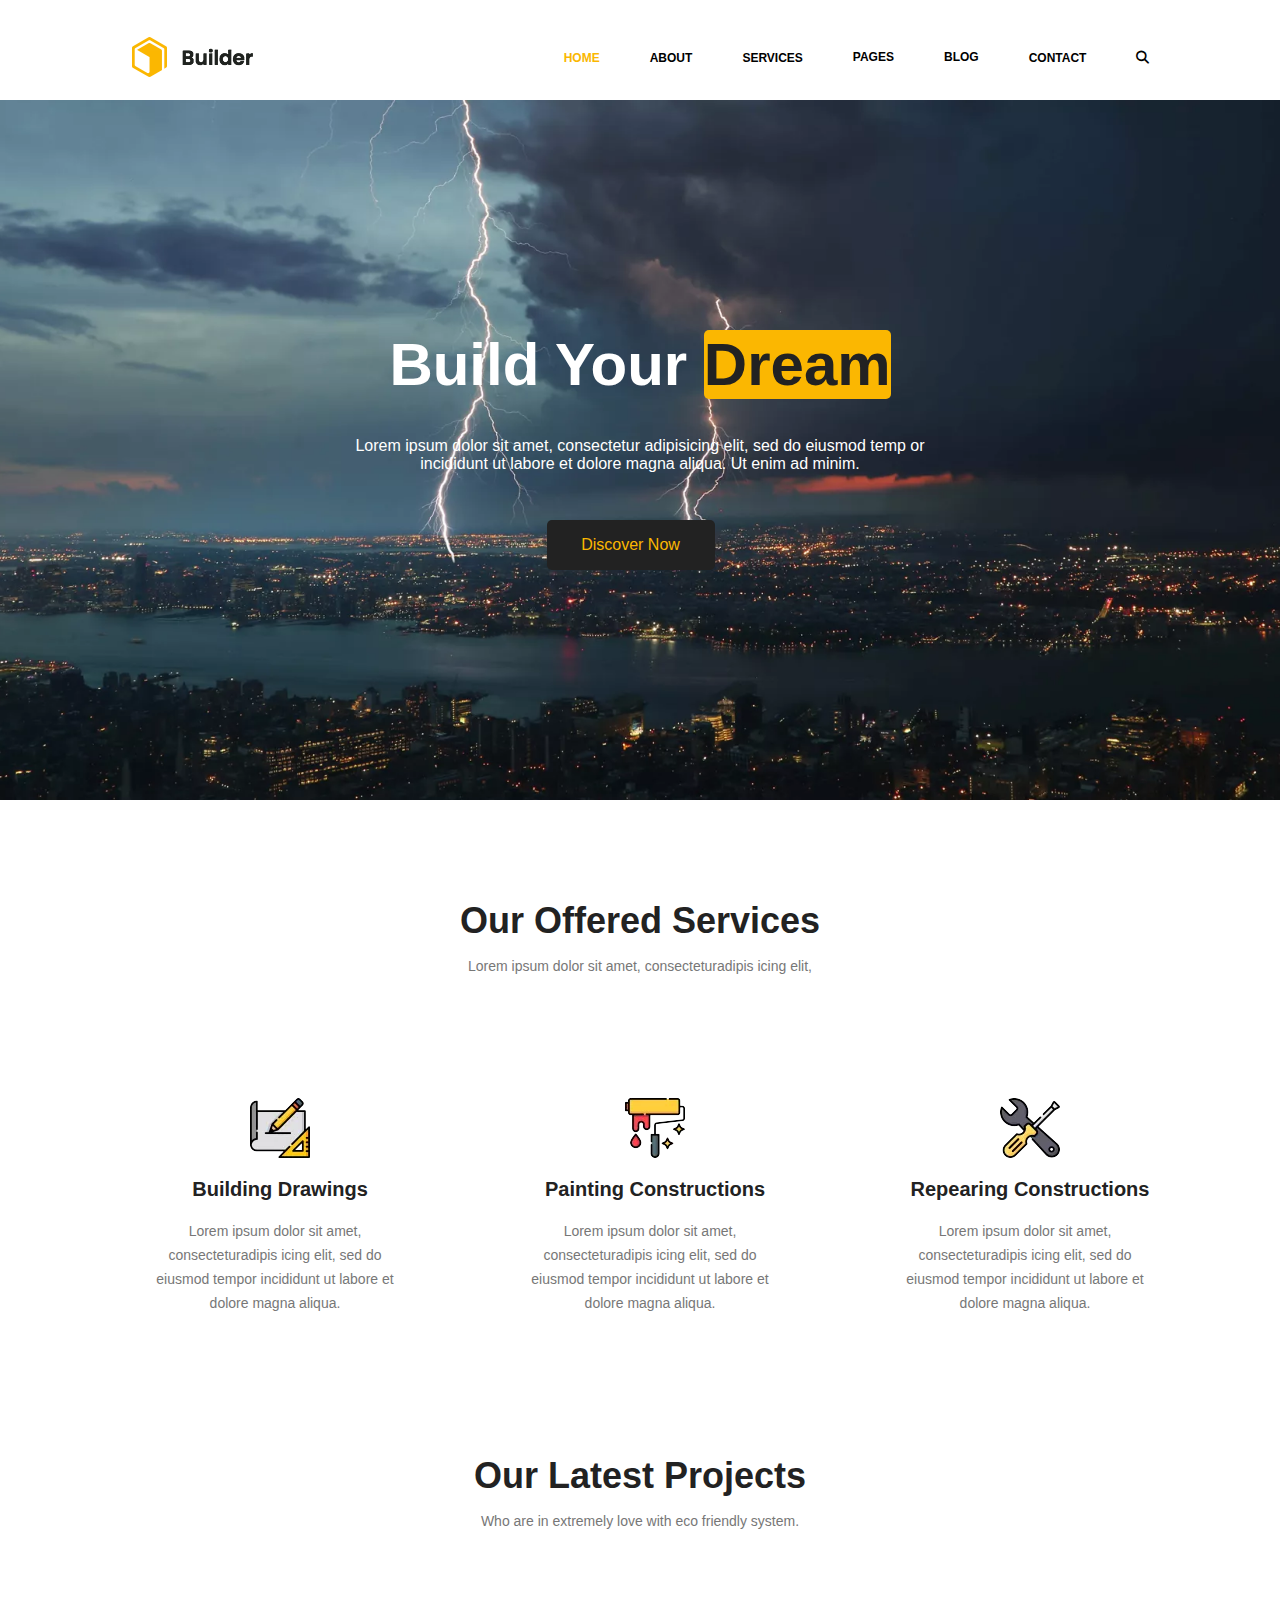
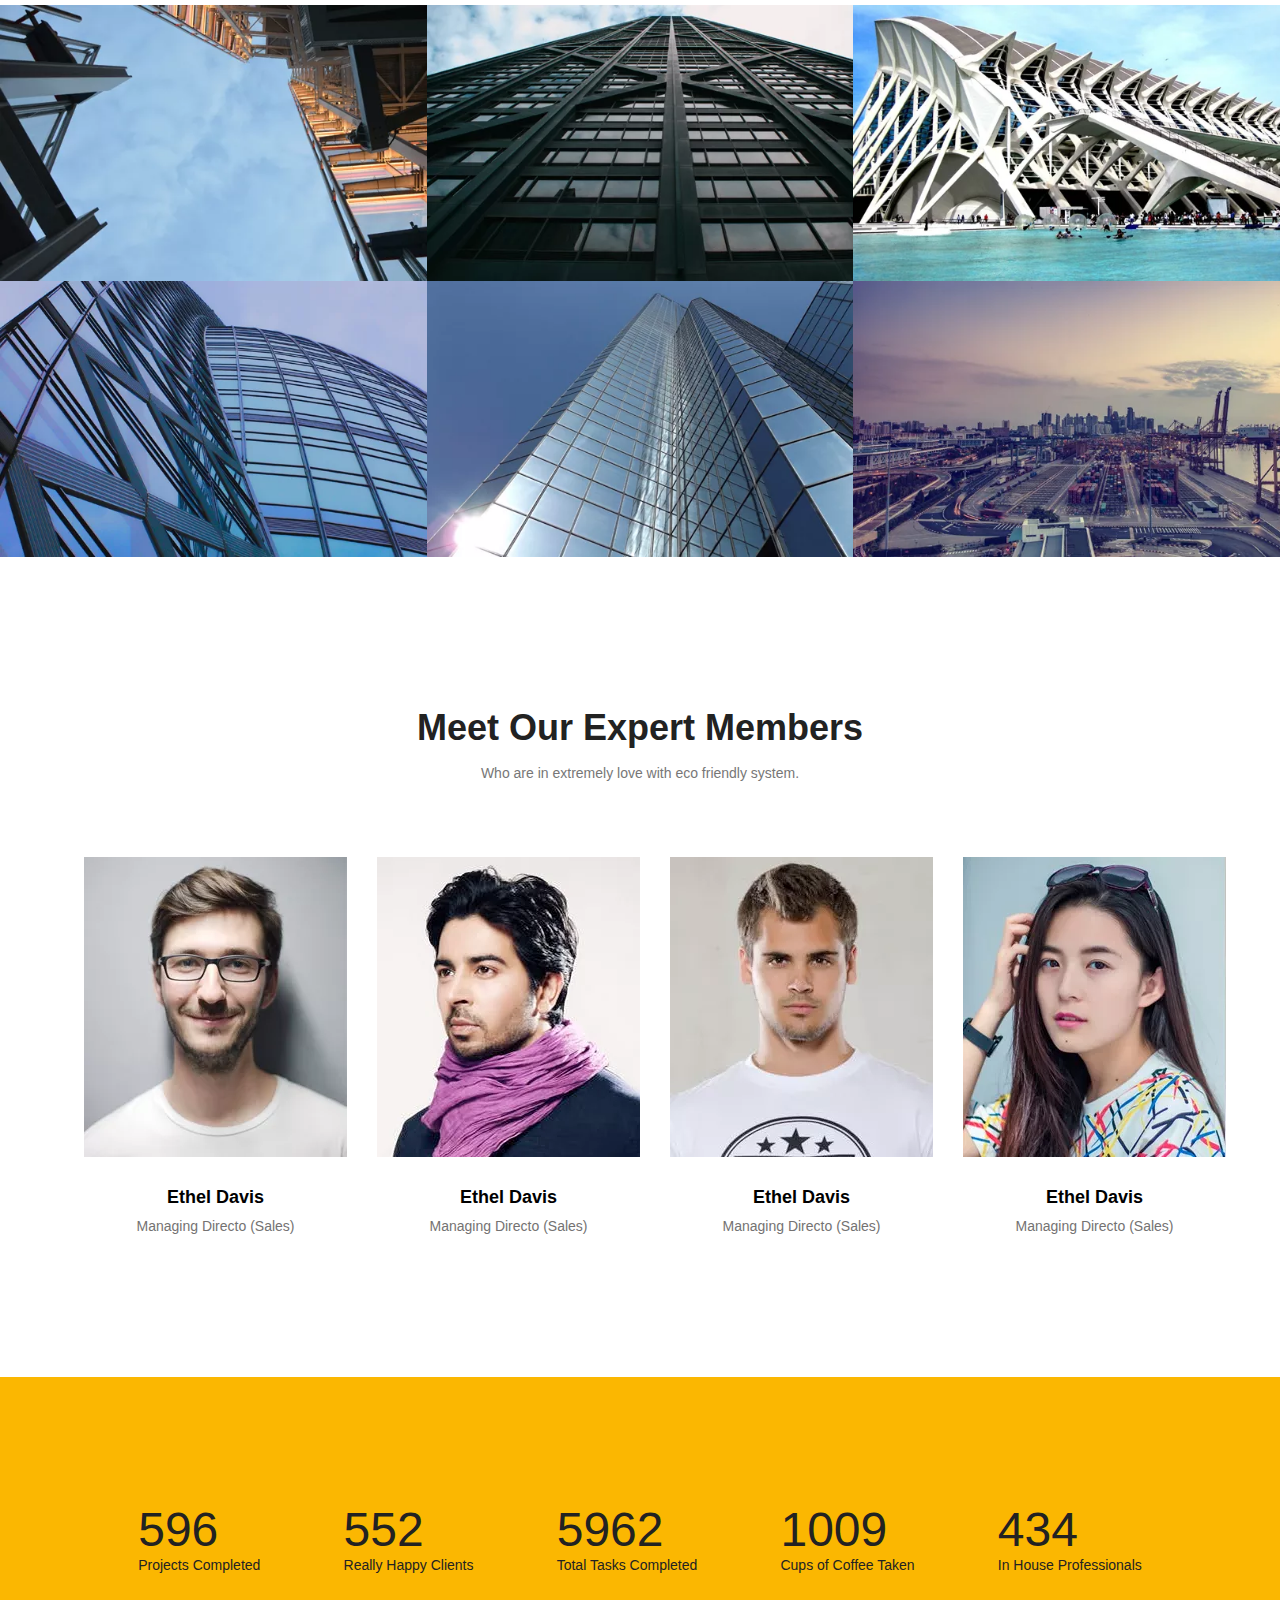
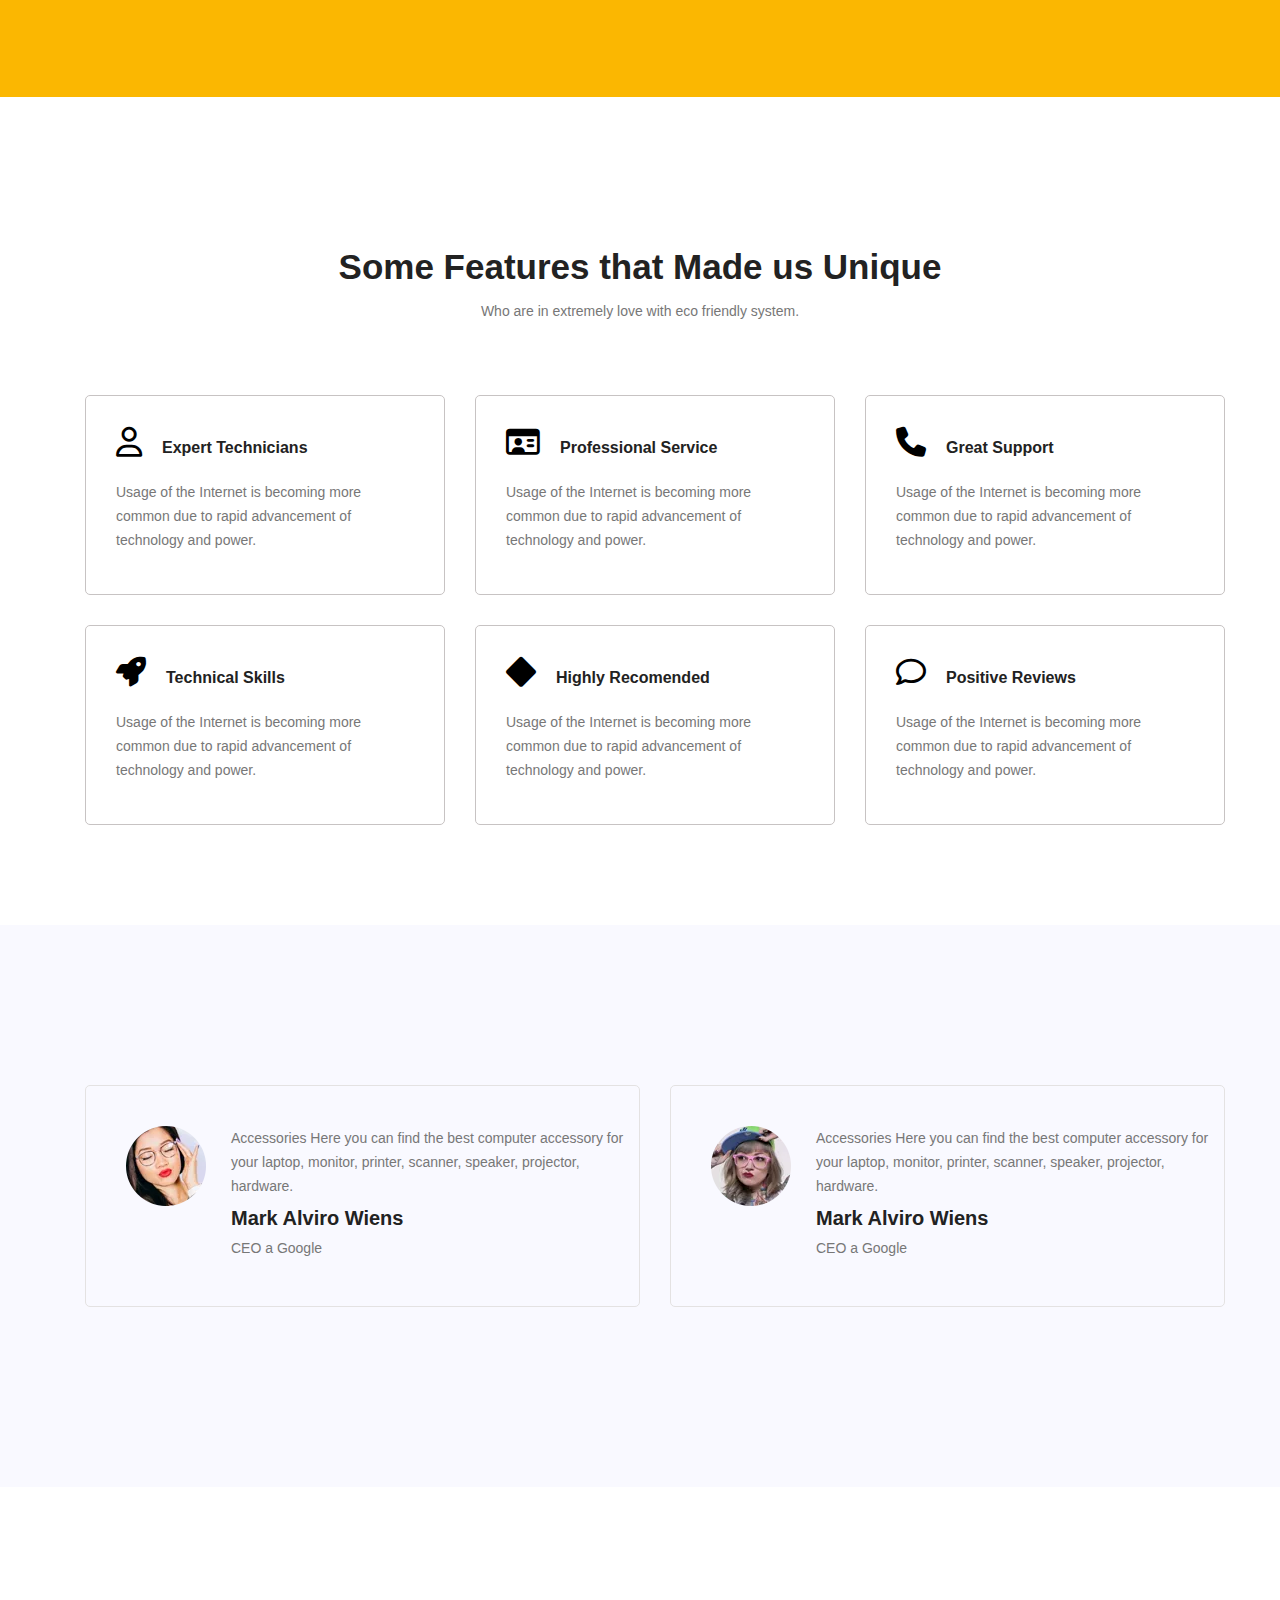
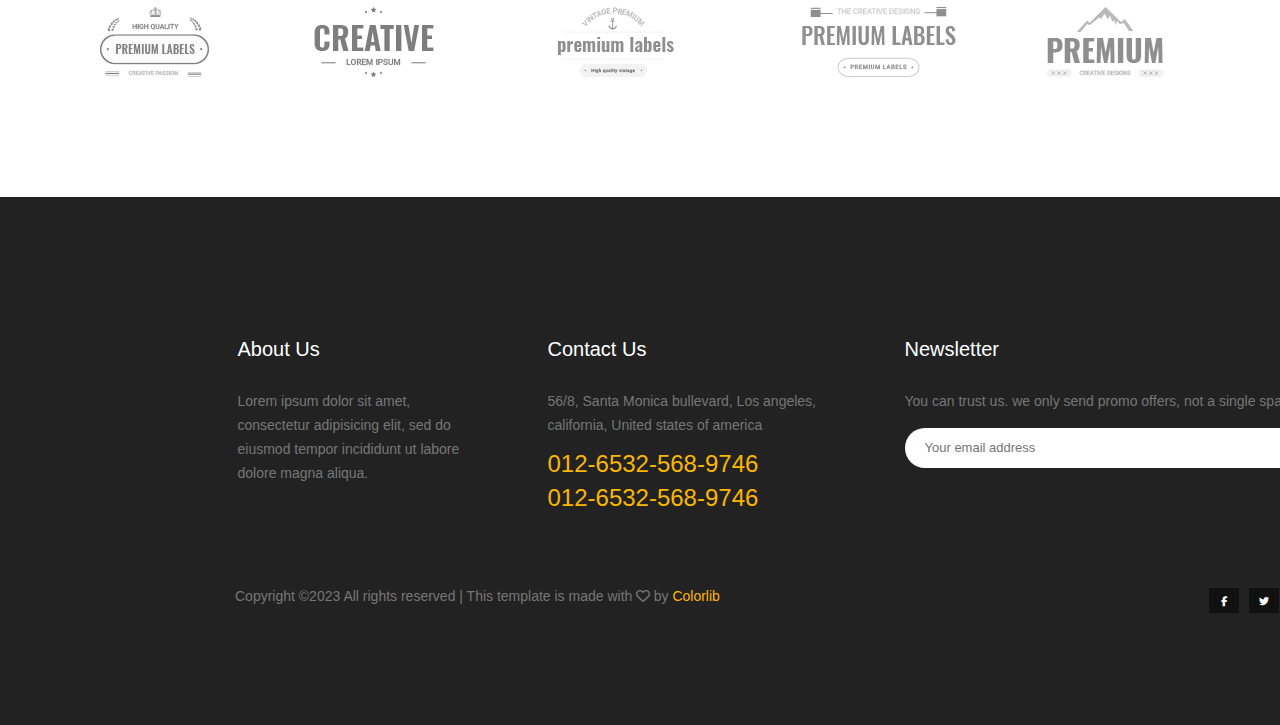
<file: index.html>
<!DOCTYPE html>
<html lang="en">
<head>
    <meta charset="UTF-8">
    <meta name="viewport" content="width=device-width, initial-scale=1.0">
    <link rel="stylesheet" href="./style.css">
    <title>Builder</title>
    <link rel="stylesheet" href="https://cdnjs.cloudflare.com/ajax/libs/font-awesome/6.4.2/css/all.min.css">
</head>
<body>
    <section id="first">
        <header class="first-header">
            <div class="first-logo"><img src="./img/logo.png" alt="builder"></div>
            <div class="first-header-list">
                <ul class="first-list">
                    <li class="list1"><a class="home" href="./index.html">HOME</a></li>
                    <li class="list1"><a class="about" href="./about.html">ABOUT</a></li>
                    <li class="list1"><a class="about" href="./services.html">SERVICES</a></li>
                    <li class="dropdown">PAGES
                        <ul class="drop">
                            <li class="dropdown-li"><a class="hover" href="./projects.html">PROJECTS</a></li>
                            <li class="dropdown-li"><a class="hover" href="">ELEMENTS</a></li>
                        </ul>
                    </li>
                    <li class="dropdown">BLOG
                        <ul class="drop">
                            <li class="dropdown-li"><a class="hover" href="./bloginner.html">BLOG</a></li>
                            <li class="dropdown-li"><a class="hover" href="">BLOG DETAILS</a></li>
                        </ul>
                    </li>
                    <li class="list1"><a class="contact" href="./contact.html">CONTACT</a></li>
                    <li class="list1"><a href="#"></a><i class=" loop fa-solid fa-magnifying-glass"></i></li>
                </ul>
            </div>
        </header>
        <main class="first-main">
            <div class="first-data">
                <h1 class="first-data-head">Build Your&nbsp;<span class="first">Dream</span></h1>
                <p class="first-text">Lorem ipsum dolor sit amet, consectetur adipisicing elit, sed do eiusmod temp or
                    incididunt ut labore
                    et dolore magna aliqua. Ut enim ad minim.</p>
                <p id="first-click">Discover Now</p>
            </div>
        </main>
    </section>
    <!--  -->
    <!--  -->
    <!--  -->
    <!--  -->
    <!--  -->
    <!--  -->
    <!--  -->
    <!--  -->
    <!-- SECOND -->
    <section class="second">
        <main>
            <header id="second-head">
                <div class="head-send">Our Offered Services</div>
                <div class="second-head-text">Lorem ipsum dolor sit amet, consecteturadipis icing elit,</div>
            </header>
            <section class="main-two">
                <main class="second-main">
                    <main class="building"><img src="./img/service-icon-1.png" alt="icon"></main>
                    <main class="second-data">Building Drawings</main>
                    <main class="building-text">Lorem ipsum dolor sit amet, consecteturadipis icing elit, sed do eiusmod
                        tempor incididunt ut labore et dolore magna aliqua.</main>
                </main>
                <main class="second-main">
                    <main class="building"><img src="./img/service-icon-2.png" alt="icon"></main>
                    <main class="second-data">Painting Constructions</main>
                    <main class="building-text">Lorem ipsum dolor sit amet, consecteturadipis icing elit, sed do eiusmod
                        tempor incididunt ut labore et dolore magna aliqua.</main>
                </main>
                <main class="second-main">
                    <main class="building"><img src="./img/service-icon-3.png" alt="icon"></main>
                    <main class="second-data">Repearing Constructions</main>
                    <main class="building-text">Lorem ipsum dolor sit amet, consecteturadipis icing elit, sed do eiusmod
                        tempor incididunt ut labore et dolore magna aliqua.</main>
                </main>
        </main>
    </section>
    <!--  -->
    <!--  -->
    <!--  -->
    <!--  -->
    <!--  -->
    <!--  -->
    <!--  -->
    <!--  -->
    <!-- THIRD -->
    </section>
    <section class="third">
        <header class="third-head">
            <h1 class="three-head">Our Latest Projects</h1>
            <p class="third-text">Who are in extremely love with eco friendly system.</p>
        </header>
        <main class="third-main1">
            <div class="photo1"><img class="photo-third" src="./img/builder-1.jpg" alt="building">
                <div class="div-third-hover">
                    <h3 class="hover-head">Alex Complex for Residence</h3>
                    <p class="hover-text">LCD screens are uniquely modern in style, and the liquid crystals that make
                        them
                        work have allowed
                        humanity to create slimmer.</p>
                </div>
            </div>
            <div class="photo1"><img class="photo-third" src="./img/builder-2.jpg" alt="building">
                <div class="div-third-hover">
                    <h3 class="hover-head">Alex Complex for Residence</h3>
                    <p class="hover-text">LCD screens are uniquely modern in style, and the liquid crystals that make
                        them
                        work have allowed
                        humanity to create slimmer.</p>
                </div>
            </div>
            <div class="photo1"><img class="photo-third" src="./img/builder-3.jpg" alt="building">
                <div class="div-third-hover">
                    <h3 class="hover-head">Alex Complex for Residence</h3>
                    <p class="hover-text">LCD screens are uniquely modern in style, and the liquid crystals that make
                        them
                        work have allowed
                        humanity to create slimmer.</p>
                </div>
            </div>
        </main>
        <main class="third-main2">
            <div class="photo1"><img class="photo-third" src="./img/builder-4.jpg" alt="building">
                <div class="div-third-hover">
                    <h3 class="hover-head">Alex Complex for Residence</h3>
                    <p class="hover-text">LCD screens are uniquely modern in style, and the liquid crystals that make
                        them
                        work have allowed
                        humanity to create slimmer.</p>
                </div>
            </div>
            <div class="photo1"><img class="photo-third" src="./img/builder-5.jpg" alt="building">
                <div class="div-third-hover">
                    <h3 class="hover-head">Alex Complex for Residence</h3>
                    <p class="hover-text">LCD screens are uniquely modern in style, and the liquid crystals that make
                        them
                        work have allowed
                        humanity to create slimmer.</p>
                </div>
            </div>
            <div class="photo1"><img class="photo-third" src="./img/builder-6.jpg" alt="building">
                <div class="div-third-hover">
                    <h3 class="hover-head">Alex Complex for Residence</h3>
                    <p class="hover-text">LCD screens are uniquely modern in style, and the liquid crystals that make
                        them
                        work have allowed
                        humanity to create slimmer.</p>
                </div>
            </div>
        </main>
    </section>
    <!--  -->
    <!--  -->
    <!--  -->
    <!--  -->
    <!--  -->
    <!--  -->
    <!--  -->
    <!--  -->
    <!-- FOURTH -->
    <section class="fourth">
        <header class="four-head">
            <h1 class="fourth-head">Meet Our Expert Members</h1>
            <p class="four-head-text">Who are in extremely love with eco friendly system.</p>
        </header>
        <main id="four-data">
            <div class="person1">
                <div class="person-photo">
                    <div class="photo-personel"><img class="team2" src="./img/team-1.jpg" alt="person">
                        <div class="four-hover">
                            <div class="media">
                                <div class="fb"><i class="fa-brands fa-facebook-f"></i></div>
                                <div class="twit"><i class="fa-brands fa-twitter"></i></div>
                                <div class="linkedin"><i class="fa-brands fa-linkedin-in"></i></div>
                            </div>
                        </div>
                    </div>
                </div>
                <div class="person-name">Ethel Davis</div>
                <div class="person-proffession">Managing Directo (Sales)</div>
            </div>
            <div class="person1">
                <div class="person-photo">
                    <div class="photo-personel"><img class="team2" src="./img/team-2.jpg" alt="person">
                        <div class="four-hover">
                            <div class="media">
                                <div class="fb"><i class="fa-brands fa-facebook-f"></i></div>
                                <div class="twit"><i class="fa-brands fa-twitter"></i></div>
                                <div class="linkedin"><i class="fa-brands fa-linkedin-in"></i></div>
                            </div>
                        </div>
                    </div>
                </div>
                <div class="person-name">Ethel Davis</div>
                <div class="person-proffession">Managing Directo (Sales)</div>
            </div>

            <div class="person1">
                <div class="person-photo">
                    <div class="photo-personel"><img class="team3" src="./img/team-3.jpg" alt="person">
                        <div class="four-hover">
                            <div class="media">
                                <div class="fb"><i class="fa-brands fa-facebook-f"></i></div>
                                <div class="twit"><i class="fa-brands fa-twitter"></i></div>
                                <div class="linkedin"><i class="fa-brands fa-linkedin-in"></i></div>
                            </div>
                        </div>
                    </div>
                </div>
                <div class="person-name">Ethel Davis</div>
                <div class="person-proffession">Managing Directo (Sales)</div>
            </div>
            <div class="person1">
                <div class="person-photo">
                    <div class="photo-personel"><img class="team4" src="./img/team-4.jpg" alt="person">
                        <div class="four-hover">
                            <div class="media">
                                <div class="fb"><i class="fa-brands fa-facebook-f"></i></div>
                                <div class="twit"><i class="fa-brands fa-twitter"></i></div>
                                <div class="linkedin"><i class="fa-brands fa-linkedin-in"></i></div>
                            </div>
                        </div>
                    </div>
                </div>
                <div class="person-name">Ethel Davis</div>
                <div class="person-proffession">Managing Directo (Sales)</div>
            </div>
        </main>
    </section>
    <!--  -->
    <!--  -->
    <!--  -->
    <!--  -->
    <!--  -->
    <!--  -->
    <!--  -->
    <!--  -->
    <!-- FIFTH -->
    <section>
        <main class="fifth-main">
            <div class="number-div">
                <div class="numbers">
                    <h4 class="number">596</h4>
                    <p class="number-text">Projects Completed</p>
                </div>
                <div class="numbers">
                    <h4 class="number">552</h4>
                    <p class="number-text">Really Happy Clients</p>
                </div>
                <div class="numbers">
                    <h4 class="number">5962</h4>
                    <p class="number-text">Total Tasks Completed</p>
                </div>
                <div class="numbers">
                    <h4 class="number">1009</h4>
                    <p class="number-text">Cups of Coffee Taken</p>
                </div>
                <div class="numbers">
                    <h4 class="number">434</h4>
                    <p class="number-text">In House Professionals</p>
                </div>
            </div>
        </main>
    </section>
    <!--  -->
    <!--  -->
    <!--  -->
    <!--  -->
    <!--  -->
    <!--  -->
    <!--  -->
    <!--  -->
    <!-- SIXTH -->
    <section>
        <header class="sixth-head">
            <h1 id="six-head">Some Features that Made us Unique
            </h1>
            <p class="six-head-text">Who are in extremely love with eco friendly system.</p>
        </header>
        <main class="six-main">
            <div class="six-top-texts">
                <div id="six-text">
                    <span class="user"><i class="fa-regular fa-user"></i></span><span class="user-text">Expert
                        Technicians</span>
                    <p class="six-text-data">Usage of the Internet is becoming more common due to rapid advancement of
                        technology and power.</p>
                </div>
                <div id="six-text">
                    <span class="user"><i class="fa-regular fa-id-card"></i></span><span class="user-text">Professional
                        Service
                    </span>
                    <p class="six-text-data">Usage of the Internet is becoming more common due to rapid advancement of
                        technology and power.</p>
                </div>
                <div id="six-text">
                    <span class="user"><i class="fa-solid fa-phone"></i></span><span class="user-text">Great Support
                    </span>
                    <p class="six-text-data">Usage of the Internet is becoming more common due to rapid advancement of
                        technology and power.</p>
                </div>
            </div>
            <div class="six-down-texts">
                <div id="six-text">
                    <span class="user"><i class="fa-solid fa-rocket"></i></span><span class="user-text">Technical Skills
                    </span>
                    <p class="six-text-data">Usage of the Internet is becoming more common due to rapid advancement of
                        technology and power.</p>
                </div>
                <div id="six-text">
                    <span class="user"><i class="fa-solid fa-diamond"></i></span><span class="user-text">Highly
                        Recomended
                    </span>
                    <p class="six-text-data">Usage of the Internet is becoming more common due to rapid advancement of
                        technology and power.</p>
                </div>
                <div id="six-text">
                    <span class="user"><i class="fa-regular fa-comment"></i></span><span class="user-text">Positive
                        Reviews
                    </span>
                    <p class="six-text-data">Usage of the Internet is becoming more common due to rapid advancement of
                        technology and power.</p>
                </div>
            </div>
        </main>
    </section>
    <!--  -->
    <!--  -->
    <!--  -->
    <!--  -->
    <!--  -->
    <!--  -->
    <!--  -->
    <!--  -->
    <!-- SEVENTH -->
    <section id="seven">
        <main class="seven-photos">
            <div class="seven-photo-data">
                <div class="seven-photo"><img src="./img/testi-1.png" alt="girl"></div>
                <div class="seven-data">
                    <div class="seven-text">Accessories Here you can find the best computer accessory for your laptop,
                        monitor, printer, scanner, speaker, projector, hardware.</div>
                    <div class="seven-name">Mark Alviro Wiens</div>
                    <div class="proffession">CEO a Google</div>
                </div>
            </div>
            <div class="seven-photo-data">
                <div class="seven-photo"><img src="./img/testi-2.png" alt="girl"></div>
                <div class="seven-data">
                    <div class="seven-text">Accessories Here you can find the best computer accessory for your
                        laptop,
                        monitor, printer, scanner, speaker, projector, hardware.</div>
                    <div class="seven-name">Mark Alviro Wiens</div>
                    <div class="proffession">CEO a Google</div>
                </div>
            </div>
        </main>
    </section>
    <!--  -->
    <!--  -->
    <!--  -->
    <!--  -->
    <!--  -->
    <!--  -->
    <!--  -->
    <!--  -->
    <!-- EIGHTH -->
    <section class="eight-main">
        <main class="eight">
            <div class="eight-logos">
                <div class="logo1 main"><img src="./img/c-logo-1.png" alt="label"></div>
                <div class="logo1"><img src="./img/c-logo-2.png" alt="label"></div>
                <div class="logo1"><img src="./img/c-logo-3.png" alt="label"></div>
                <div class="logo1"><img src="./img/c-logo-4.png" alt="label"></div>
                <div class="logo1"><img src="./img/c-logo-5.png" alt="label"></div>
            </div>
        </main>
    </section>
    <!--  -->
    <!--  -->
    <!--  -->
    <!--  -->
    <!--  -->
    <!--  -->
    <!--  -->
    <!--  -->
    <!-- NINETH -->
    <footer>
        <main class="inform">
            <div class="end-about">
                <h1 class="end-head">About Us</h1>
                <p class="end-text">Lorem ipsum dolor sit amet, consectetur adipisicing elit, sed do eiusmod tempor
                    incididunt ut labore
                    dolore magna aliqua.</p>
            </div>
            <div class="end-about">
                <h1 class="end-head">Contact Us</h1>
                <p class="end-text-2">56/8, Santa Monica bullevard, Los angeles, california, United states of america
                </p>
                <div class="end-number">012-6532-568-9746</div>
                <div class="end-number">012-6532-568-9746</div>
            </div>
            <div class="end-about">
                <h1 class="end-head">Newsletter</h1>
                <p class="end-text-3">You can trust us. we only send promo offers, not a single spam.</p>
                <div class="input-email">
                    <label for=""></label>
                    <input type="text" value="" name="" placeholder="Your email address">
                    <div class="email-circle"><i class="fa-solid fa-arrow-right"></i></div>
                </div>
            </div>
        </main>
        <div class="downside">
            <div class="copy-side">
                <div class="copyright">Copyright ©2023 All rights reserved | This template is made with&nbsp;<i
                        class="fa-regular fa-heart heart">&nbsp;</i>by <span id="colorlib">Colorlib</span></div>
            </div>
            <div class="icon-side-end">
                <div class="facebook-end"><i class="fa-brands fa-facebook-f"></i></div>
                <div class="twitter-end"><i class="fa-brands fa-twitter"></i></div>
                <div class="dribble-end"><i class="fa-brands fa-dribbble"></i></div>
                <div class="behance-end"><i class="fa-brands fa-behance"></i></div>
            </div>
        </div>
    </footer>
</body>

</html>
</file>
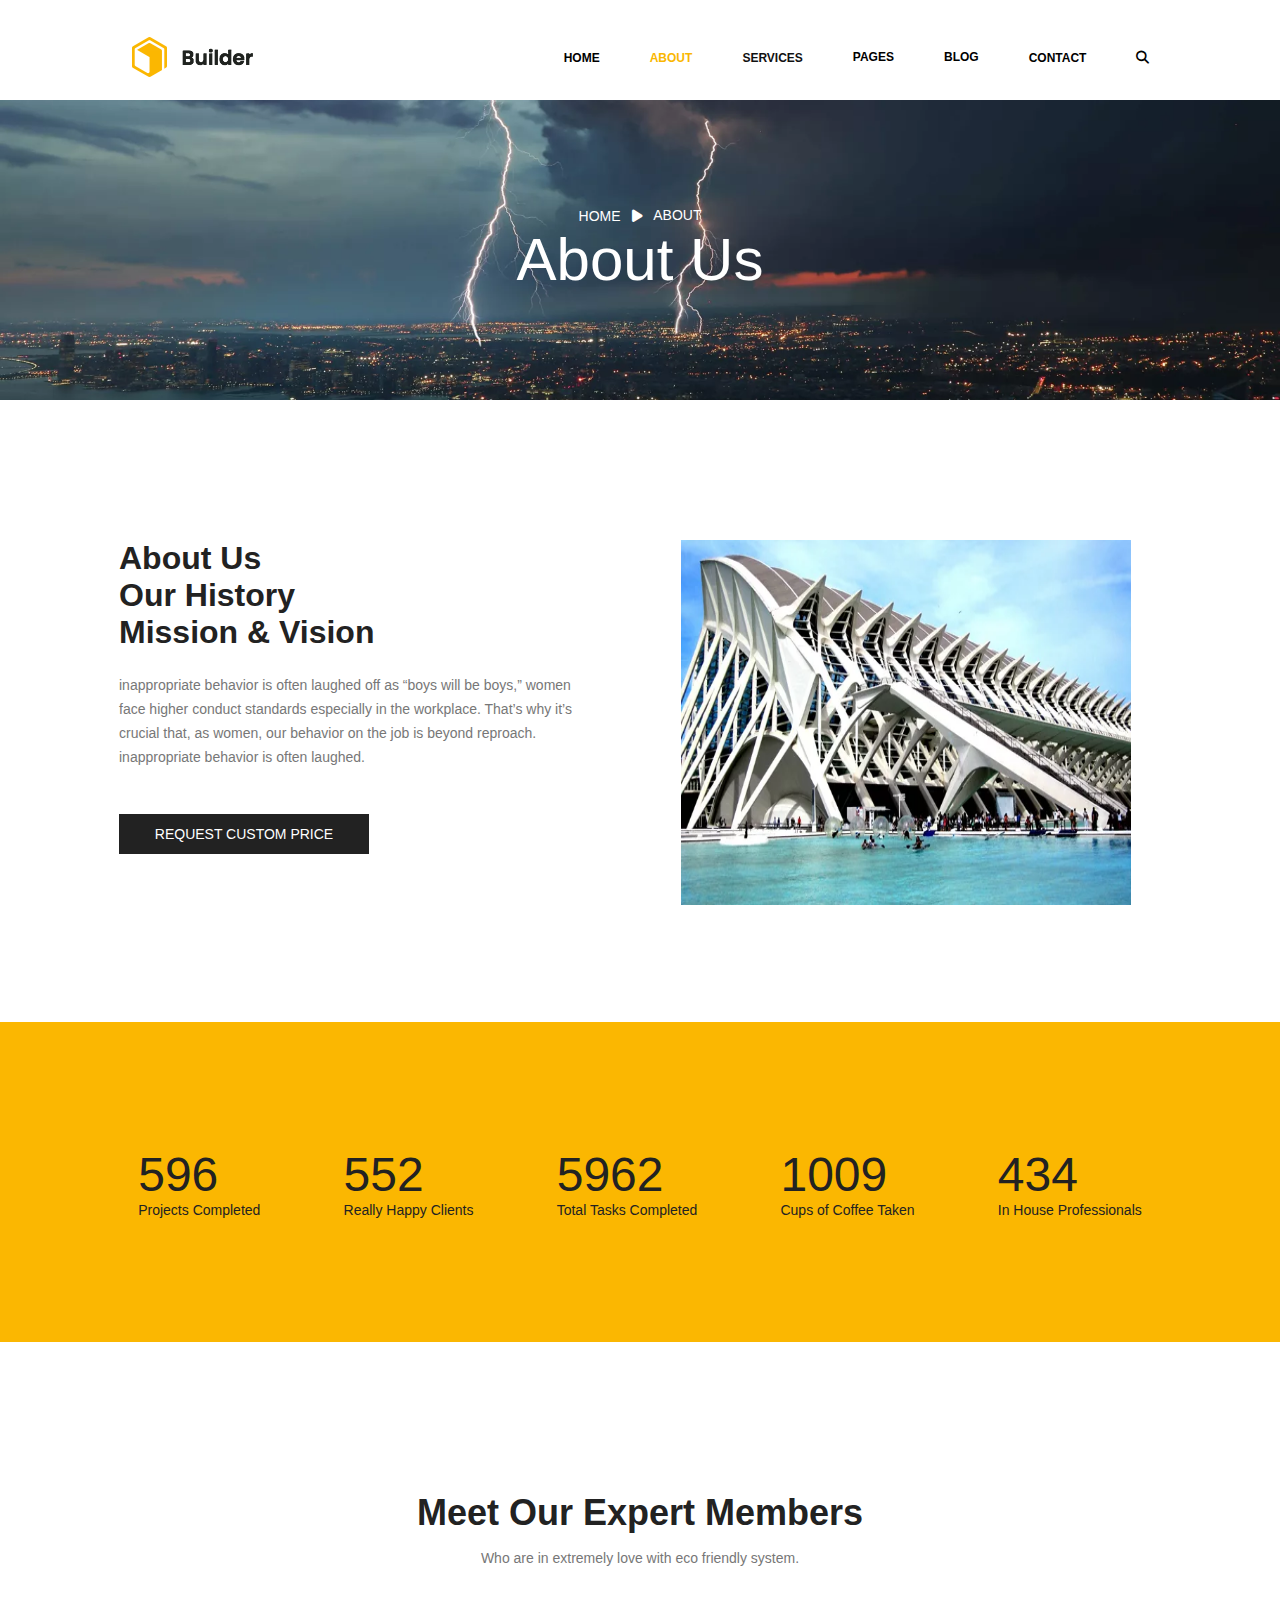
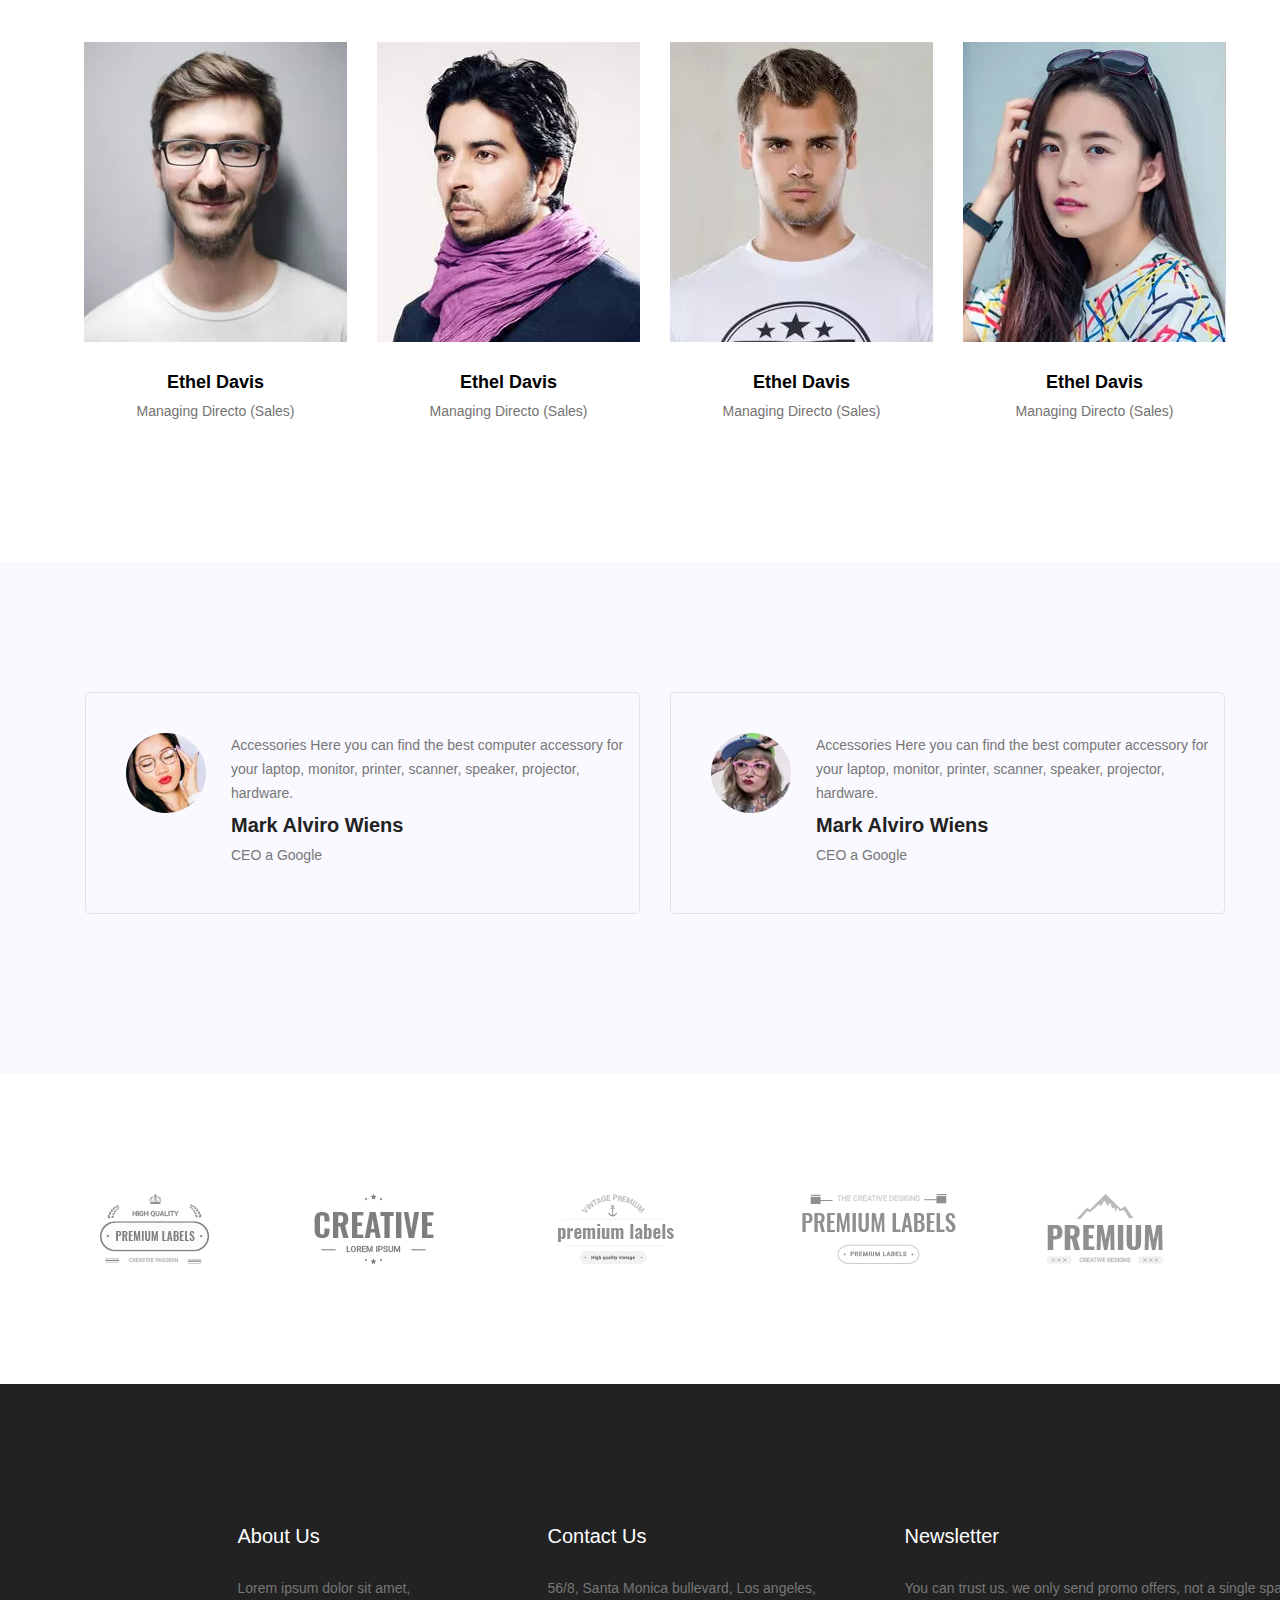
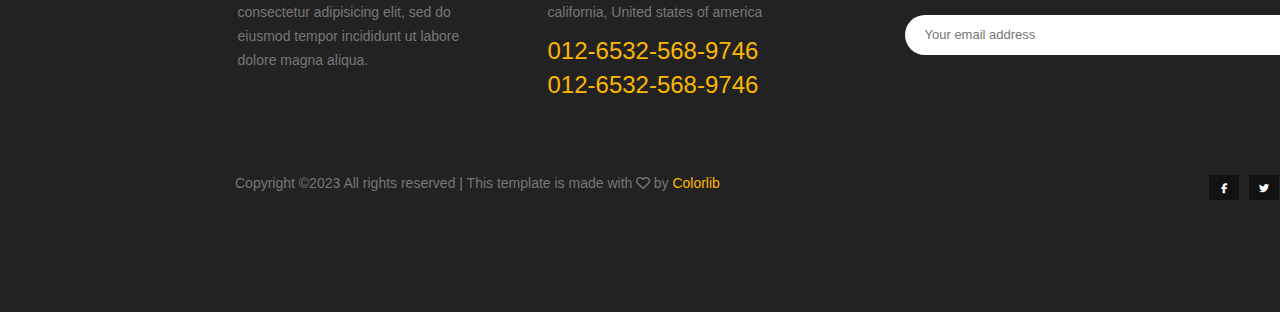
<file: about.html>
<!DOCTYPE html>
<html lang="en">

<head>
    <meta charset="UTF-8">
    <meta name="viewport" content="width=device-width, initial-scale=1.0">
    <title>Document</title>
    <link rel="stylesheet" href="./about.css">
    <link rel="stylesheet" href="https://cdnjs.cloudflare.com/ajax/libs/font-awesome/6.4.2/css/all.min.css">
</head>

<body>
    <section id="first">
        <header class="first-header">
            <div class="first-logo"><img src="./img/logo.png" alt="builder"></div>
            <div class="first-header-list">
                <ul class="first-list">
                    <li class="list1"><a class="home-list" href="./index.html">HOME</a></li>
                    <li class="list1 name1"><a class="about" href="./about.html">ABOUT</a></li>
                    <li class="list1-about"><a class="servic" href="./services.html">SERVICES</a></li>
                    <li class="dropdown">PAGES
                        <ul class="drop">
                            <li class="dropdown-li"><a class="hover" href="./projects.html">PROJECTS</a></li>
                            <li class="dropdown-li"><a class="hover" href="">ELEMENTS</a></li>
                        </ul>
                    </li>
                    <li class="dropdown">BLOG
                        <ul class="drop">
                            <li class="dropdown-li"><a class="hover" href="./bloginner.html">BLOG</a></li>
                            <li class="dropdown-li"><a class="hover" href="">BLOG DETAILS</a></li>
                        </ul>
                    </li>
                    <li class="list1"><a class="contact" href="./contact.html">CONTACT</a></li>
                    <li class="list1"><a href="#"></a><i class=" loop fa-solid fa-magnifying-glass"></i></li>
                </ul>
            </div>
        </header>
        <main class="first-main">
            <div class="first-data">
                <div class="link-about">
                    <span class="home"><a class="a-home" href="./index.html">HOME &nbsp;&nbsp;<i
                                class="fa-solid fa-play home-icon"></i></a></span>
                    <span class="about-frst"><a class="a-about" href="./about.html">ABOUT</a></span>
                </div>
                <h1 class="first-data-head">About Us</h1>
            </div>
        </main>
    </section>
    <!--  -->
    <!--  -->
    <!--  -->
    <!--  -->
    <!--  -->
    <!--  -->
    <!--  -->
    <!--  -->
    <!--  -->
    <!-- SECOND -->
    <section- class="second-about">
        <main class="second-data">
            <div class="second-left">
                <h4 class="second-head">About Us <br>Our History <br> Mission & Vision</h4>
                <p class="second-text">inappropriate behavior is often laughed off as “boys will be boys,” women face
                    higher conduct standards especially in the workplace. That’s why it’s crucial that, as women, our
                    behavior on the job is beyond reproach. inappropriate behavior is often laughed.</p>
                <div class="request">
                    <div class="request-text">REQUEST CUSTOM PRICE</div>
                </div>
            </div>
            <div class="second-right"><img id="second-img" src="./img/builder-3.jpg" alt="builder"></div>

        </main>
        </section>
        <!--  -->
        <!--  -->
        <!--  -->
        <!--  -->
        <!--  -->
        <!--  -->
        <!--  -->
        <!--  -->
        <!--  -->
        <section>
            <main class="fifth-main">
                <div class="number-div">
                    <div class="numbers">
                        <h4 class="number">596</h4>
                        <p class="number-text">Projects Completed</p>
                    </div>
                    <div class="numbers">
                        <h4 class="number">552</h4>
                        <p class="number-text">Really Happy Clients</p>
                    </div>
                    <div class="numbers">
                        <h4 class="number">5962</h4>
                        <p class="number-text">Total Tasks Completed</p>
                    </div>
                    <div class="numbers">
                        <h4 class="number">1009</h4>
                        <p class="number-text">Cups of Coffee Taken</p>
                    </div>
                    <div class="numbers">
                        <h4 class="number">434</h4>
                        <p class="number-text">In House Professionals</p>
                    </div>
                </div>
            </main>
        </section>
        <!--  -->
        <!--  -->
        <!--  -->
        <!--  -->
        <!--  -->
        <!--  -->
        <!--  -->
        <!--  -->
        <!-- FOURTH -->
        <section class="fourth">
            <header class="four-head">
                <h1 class="fourth-head">Meet Our Expert Members</h1>
                <p class="four-head-text">Who are in extremely love with eco friendly system.</p>
            </header>
            <main id="four-data">
                <div class="person1">
                    <div class="person-photo">
                        <div class="photo-personel"><img class="team2" src="./img/team-1.jpg" alt="person">
                            <div class="four-hover">
                                <div class="media">
                                    <div class="fb"><i class="fa-brands fa-facebook-f"></i></div>
                                    <div class="twit"><i class="fa-brands fa-twitter"></i></div>
                                    <div class="linkedin"><i class="fa-brands fa-linkedin-in"></i></div>
                                </div>
                            </div>
                        </div>
                    </div>
                    <div class="person-name">Ethel Davis</div>
                    <div class="person-proffession">Managing Directo (Sales)</div>
                </div>
                <div class="person1">
                    <div class="person-photo">
                        <div class="photo-personel"><img class="team2" src="./img/team-2.jpg" alt="person">
                            <div class="four-hover">
                                <div class="media">
                                    <div class="fb"><i class="fa-brands fa-facebook-f"></i></div>
                                    <div class="twit"><i class="fa-brands fa-twitter"></i></div>
                                    <div class="linkedin"><i class="fa-brands fa-linkedin-in"></i></div>
                                </div>
                            </div>
                        </div>
                    </div>
                    <div class="person-name">Ethel Davis</div>
                    <div class="person-proffession">Managing Directo (Sales)</div>
                </div>

                <div class="person1">
                    <div class="person-photo">
                        <div class="photo-personel"><img class="team3" src="./img/team-3.jpg" alt="person">
                            <div class="four-hover">
                                <div class="media">
                                    <div class="fb"><i class="fa-brands fa-facebook-f"></i></div>
                                    <div class="twit"><i class="fa-brands fa-twitter"></i></div>
                                    <div class="linkedin"><i class="fa-brands fa-linkedin-in"></i></div>
                                </div>
                            </div>
                        </div>
                    </div>
                    <div class="person-name">Ethel Davis</div>
                    <div class="person-proffession">Managing Directo (Sales)</div>
                </div>
                <div class="person1">
                    <div class="person-photo">
                        <div class="photo-personel"><img class="team4" src="./img/team-4.jpg" alt="person">
                            <div class="four-hover">
                                <div class="media">
                                    <div class="fb"><i class="fa-brands fa-facebook-f"></i></div>
                                    <div class="twit"><i class="fa-brands fa-twitter"></i></div>
                                    <div class="linkedin"><i class="fa-brands fa-linkedin-in"></i></div>
                                </div>
                            </div>
                        </div>
                    </div>
                    <div class="person-name">Ethel Davis</div>
                    <div class="person-proffession">Managing Directo (Sales)</div>
                </div>
            </main>
        </section>

        <!--  -->
        <!--  -->
        <!--  -->
        <!--  -->
        <!--  -->
        <!--  -->
        <!--  -->
        <!-- FIFTH -->
        
        <!-- SEVENTH -->
        <section id="seven">
            <main class="seven-photos">
                <div class="seven-photo-data">
                    <div class="seven-photo"><img src="./img/testi-1.png" alt=""></div>
                    <div class="seven-data">
                        <div class="seven-text">Accessories Here you can find the best computer accessory for your
                            laptop,
                            monitor, printer, scanner, speaker, projector, hardware.</div>
                        <div class="seven-name">Mark Alviro Wiens</div>
                        <div class="proffession">CEO a Google</div>
                    </div>
                </div>
                <div class="seven-photo-data">
                    <div class="seven-photo"><img src="./img/testi-2.png" alt=""></div>
                    <div class="seven-data">
                        <div class="seven-text">Accessories Here you can find the best computer accessory for your
                            laptop,
                            monitor, printer, scanner, speaker, projector, hardware.</div>
                        <div class="seven-name">Mark Alviro Wiens</div>
                        <div class="proffession">CEO a Google</div>
                    </div>
                </div>
            </main>
        </section>
        <!-- EIGHTH -->
        <section>
            <main class="eight">
                <div class="eight-logos">
                    <div class="logo1 main"><img src="./img/c-logo-1.png" alt=""></div>
                    <div class="logo1"><img src="./img/c-logo-2.png" alt=""></div>
                    <div class="logo1"><img src="./img/c-logo-3.png" alt=""></div>
                    <div class="logo1"><img src="./img/c-logo-4.png" alt=""></div>
                    <div class="logo1"><img src="./img/c-logo-5.png" alt=""></div>
                </div>
            </main>
        </section>
        <!--  -->
        <!--  -->
        <!--  -->
        <!--  -->
        <!--  -->
        <!--  -->
        <!--  -->
        <!--  -->
        <!-- NINETH -->
        <footer>
            <main class="inform">
                <div class="end-about">
                    <h1 class="end-head">About Us</h1>
                    <p class="end-text">Lorem ipsum dolor sit amet, consectetur adipisicing elit, sed do eiusmod tempor
                        incididunt ut labore
                        dolore magna aliqua.</p>
                </div>
                <div class="end-about">
                    <h1 class="end-head">Contact Us</h1>
                    <p class="end-text-2">56/8, Santa Monica bullevard, Los angeles, california, United states of
                        america
                    </p>
                    <div class="end-number">012-6532-568-9746</div>
                    <div class="end-number">012-6532-568-9746</div>
                </div>
                <div class="end-about">
                    <h1 class="end-head">Newsletter</h1>
                    <p class="end-text-3">You can trust us. we only send promo offers, not a single spam.</p>
                    <div class="input-email">
                        <label for=""></label>
                        <input type="text" value="" name="" placeholder="Your email address">
                        <div class="email-circle"><i class="fa-solid fa-arrow-right"></i></div>
                    </div>
                </div>
            </main>
            <div class="downside">
                <div class="copy-side">
                    <div class="copyright">Copyright ©2023 All rights reserved | This template is made with&nbsp;<i
                            class="fa-regular fa-heart heart">&nbsp;</i>by <span id="colorlib">Colorlib</span></div>
                </div>
                <div class="icon-side-end">
                    <div class="facebook-end"><i class="fa-brands fa-facebook-f"></i></div>
                    <div class="twitter-end"><i class="fa-brands fa-twitter"></i></div>
                    <div class="dribble-end"><i class="fa-brands fa-dribbble"></i></div>
                    <div class="behance-end"><i class="fa-brands fa-behance"></i></div>
                </div>
            </div>
        </footer>
</body>

</html>
</file>
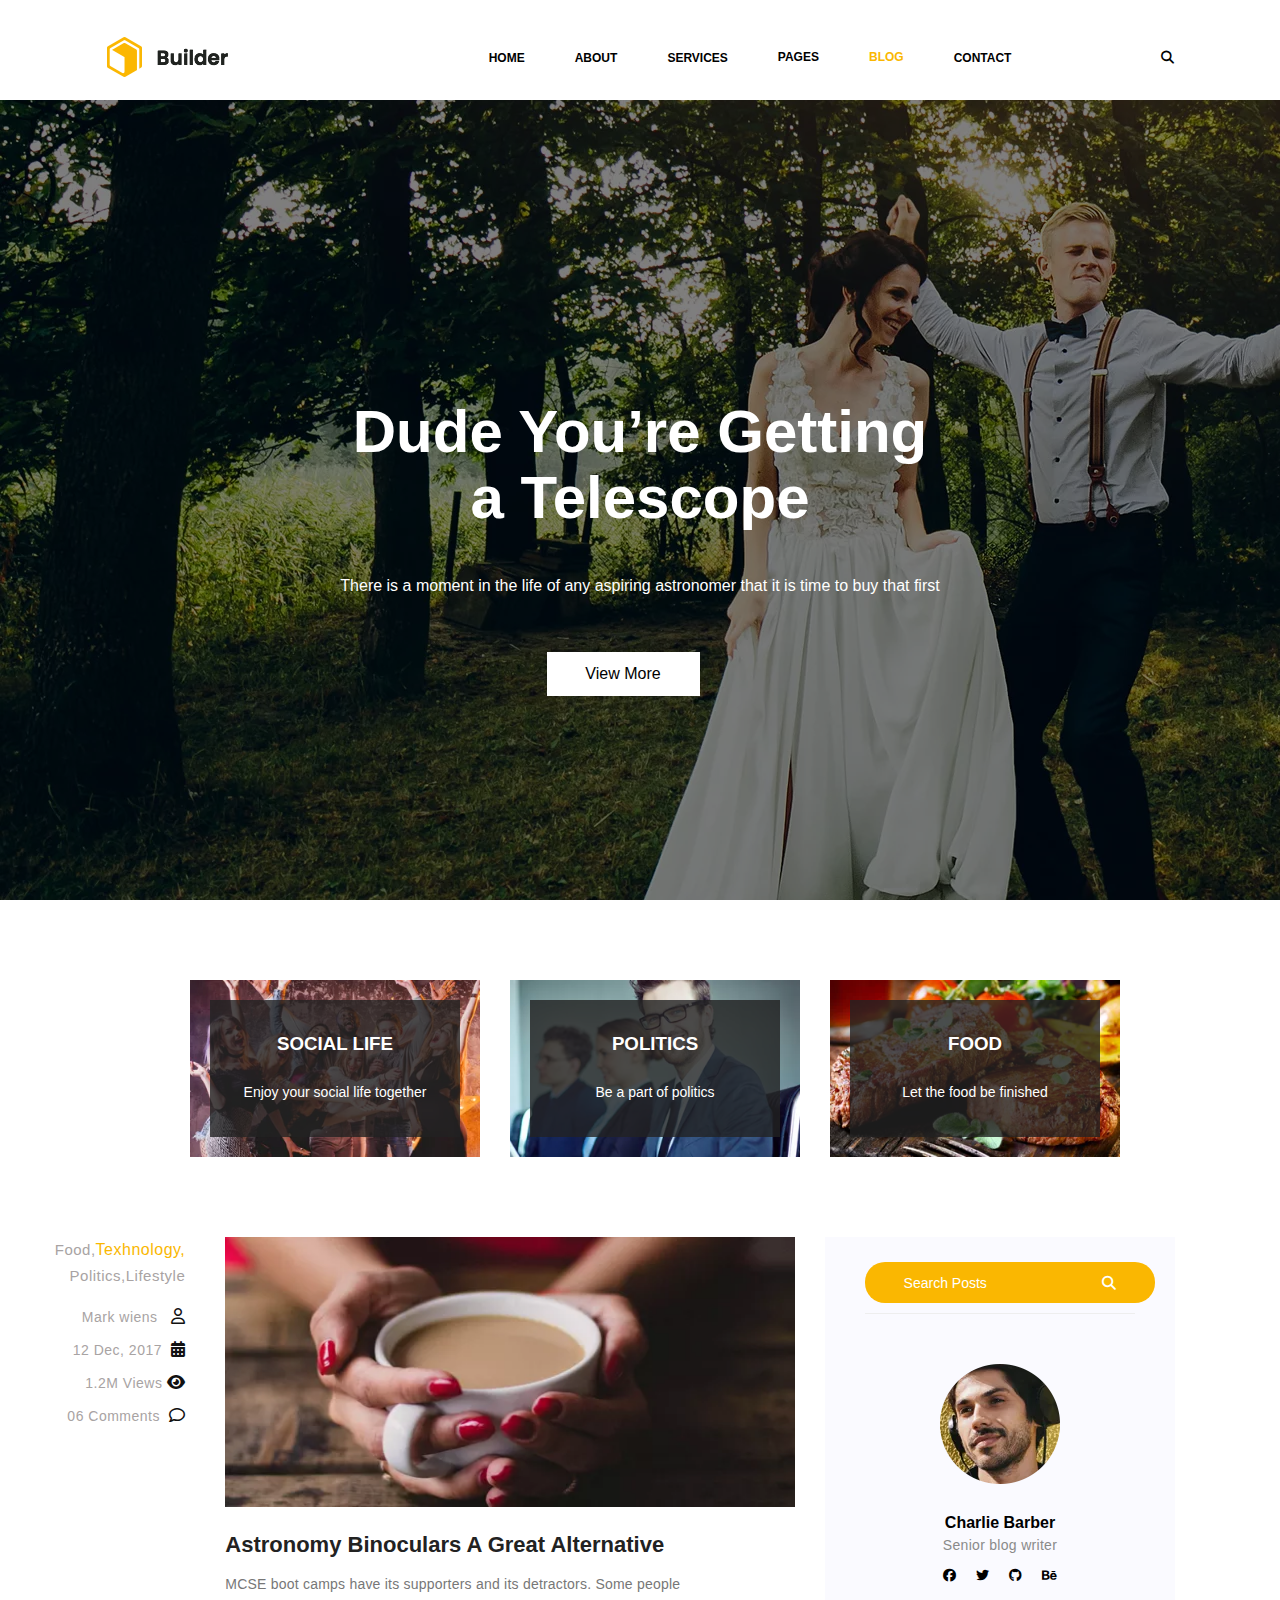
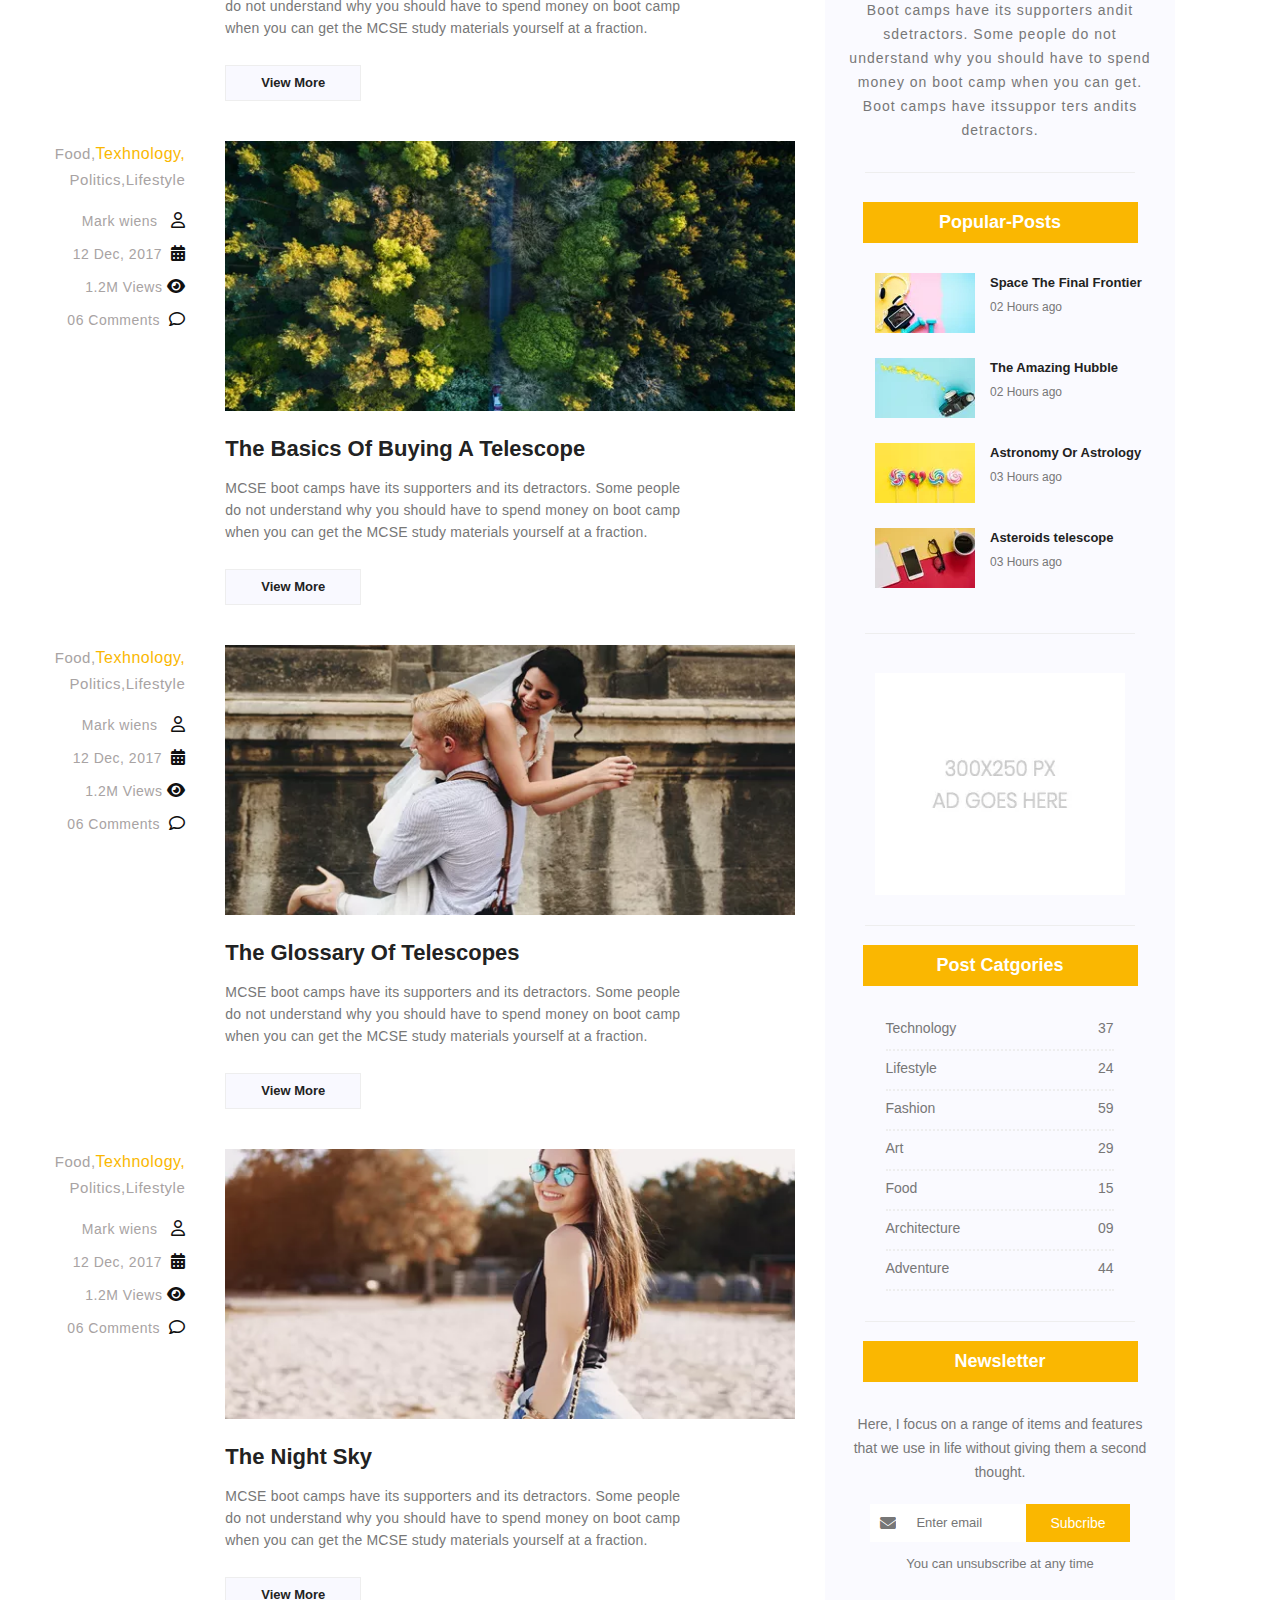
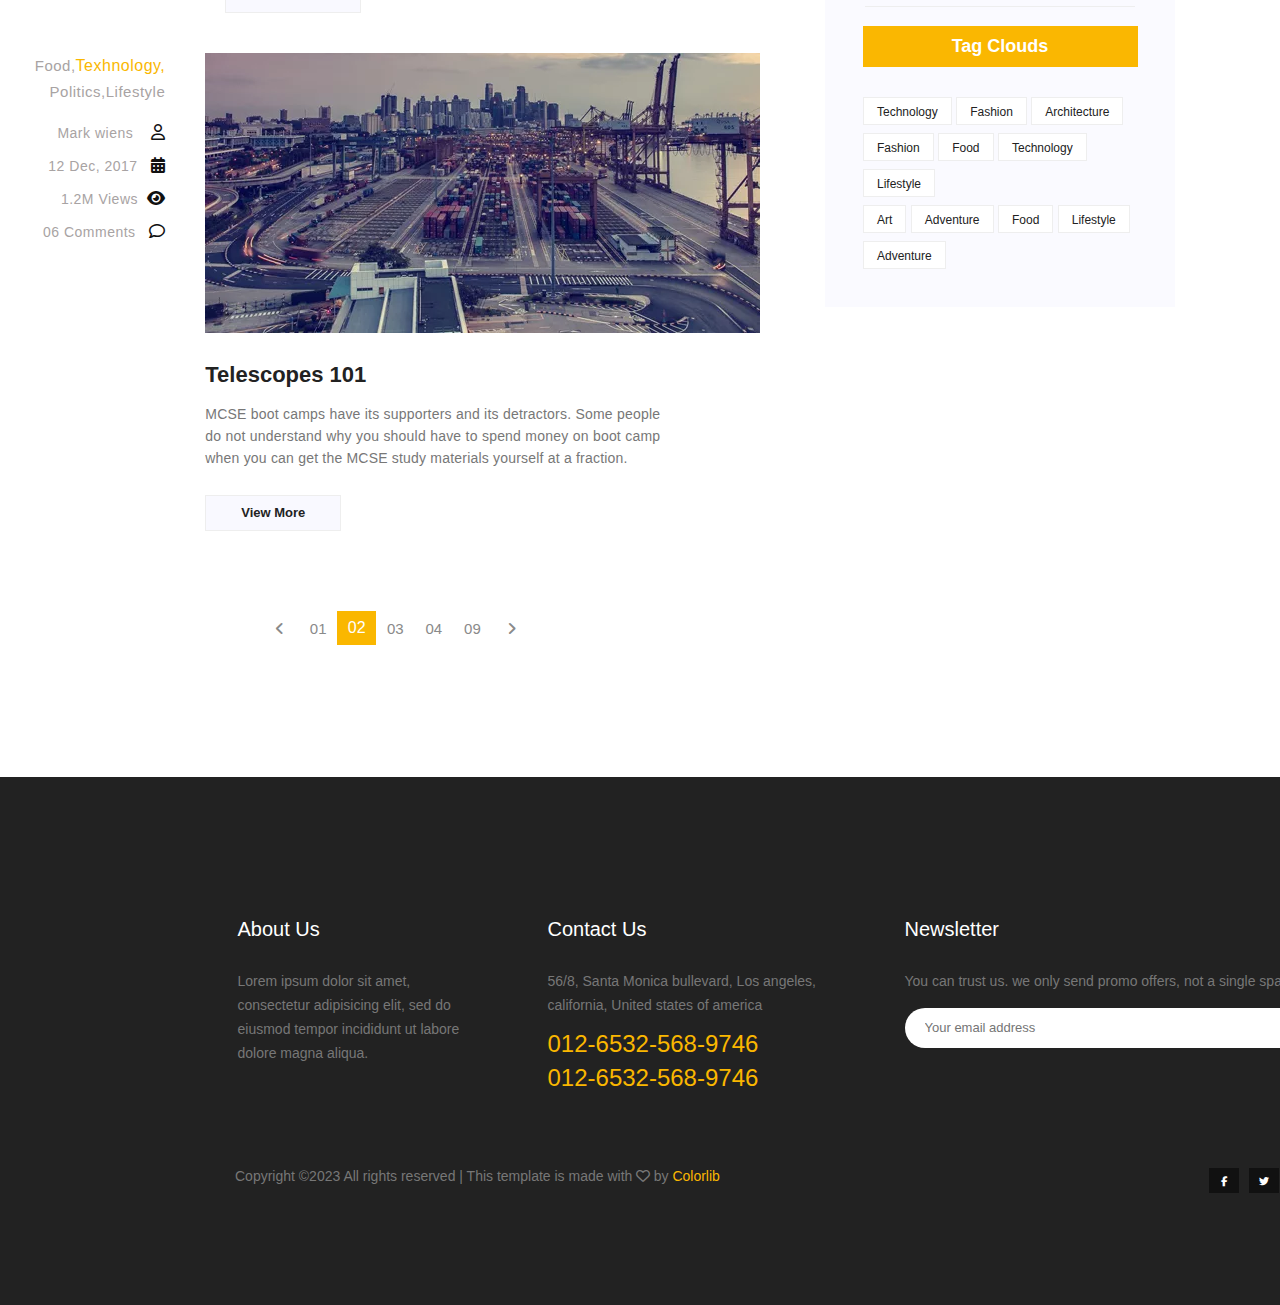
<file: bloginner.html>
<!DOCTYPE html>
<html lang="en">

<head>
    <meta charset="UTF-8">
    <meta name="viewport" content="width=device-width, initial-scale=1.0">
    <link rel="stylesheet" href="./bloginner.css">
    <title>Builder</title>
    <link rel="stylesheet" href="https://cdnjs.cloudflare.com/ajax/libs/font-awesome/6.4.2/css/all.min.css">
</head>

<body>
    <section id="first">
        <div class="overlay"></div>
        <header class="first-header">
            <div class="first-logo"><img src="./img/logo.png" alt="builder"></div>
            <div class="first-header-list">
                <ul class="first-list">
                    <li class="list1"><a class="home" href="./index.html">HOME</a></li>
                    <li class="list1"><a class="about" href="./about.html">ABOUT</a></li>
                    <li class="list1"><a class="about" href="./services.html">SERVICES</a></li>
                    <li class="dropdown name-drop1">PAGES
                        <ul class="drop">
                            <li class="dropdown-li"><a class="hover" href="./projects.html">PROJECTS</a></li>
                            <li class="dropdown-li"><a class="hover" href="./elements.html">ELEMENTS</a></li>
                        </ul>
                    </li>
                    <li class="dropdown name-drop">BLOG
                        <ul class="drop">
                            <li class="dropdown-li"><a class="hover" href="./bloginner.css">BLOG</a></li>
                            <li class="dropdown-li"><a class="hover" href="./blogdetails.html">BLOG DETAILS</a></li>
                        </ul>
                    </li>
                    <li class="list1"><a class="contact" href="./contact.html">CONTACT</a></li>
                    <li class="list1"><a href="#"></a><i class=" loop fa-solid fa-magnifying-glass"></i></li>
                </ul>
            </div>
        </header>
        <main class="first-main">
            <div class="first-data">
                <h1 class="first-data-head">Dude You’re Getting
                    <br>a Telescope
                </h1>
                <p class="first-text">There is a moment in the life of any aspiring astronomer that it is time to buy
                    that first</p>
                <p id="first-click">View More</p>
            </div>
        </main>
    </section>
    <!--  -->
    <!--  -->
    <!--  -->
    <!--  -->
    <!-- SECOND -->
    <section></section>
    <section class="third">
        <main class="third-main1">
            <div class="photo1"><img class="photo-third" src="./img/cat-post-3.jpg" alt="person">
                <div class="div-third-hover">
                    <h3 class="hover-head">SOCIAL LIFE</h3>
                    <span class="line"></span>
                    <p class="hover-text">Enjoy your social life together
                    </p>
                </div>
            </div>
            <div class="photo1"><img class="photo-third" src="./img/cat-post-2.jpg" alt="person">
                <div class="div-third-hover">
                    <h3 class="hover-head">POLITICS</h3>
                    <span class="line"></span>
                    <p class="hover-text">Be a part of politics
                    </p>
                </div>
            </div>
            <div class="photo1"><img class="photo-third" src="./img/cat-post-1.jpg" alt="person">
                <div class="div-third-hover">
                    <h3 class="hover-head">FOOD</h3>
                    <span class="line"></span>
                    <p class="hover-text">Let the food be finished
                    </p>
                </div>
            </div>
        </main>
    </section>
    <!--  -->
    <!--  -->
    <!--  -->
    <!--  -->
    <!--  -->
    <!--  -->
    <!--  -->
    <!--  -->
    <!--THIRD -->

    <section>
        <div class="container">
            <div class="row">
                <div class="blog-left-sidebar">
                    <div class="col-left">
                        <article class="row blog-item">
                            <div class="article-left">
                                <div class="title">Food,<span class="texno">Texhnology,</span><br>Politics,Lifestyle
                                </div>
                                <ul class="article">
                                    <li class="article-li">Mark wiens &nbsp;&nbsp;<i class="fa-regular fa-user"></i>
                                    </li>
                                    <li class="article-li">12 Dec, 2017&nbsp;&nbsp;<i
                                            class="fa-solid fa-calendar-days"></i></li>
                                    <li class="article-li">1.2M Views&nbsp;<i class="fa-solid fa-eye"></i></li>
                                    <li class="article-li">06 Comments&nbsp;&nbsp;<i class="fa-regular fa-comment"></i>
                                    </li>
                                </ul>
                            </div>
                            <div class="article-right">
                                <div class="article-img"><img class="first-img" src="./img/m-blog-1.jpg"
                                        alt="a cup of tea"></div>
                                <div class="article-text-side">
                                    <h3 class="article-head">Astronomy Binoculars A Great Alternative</h3>
                                    <div class="article-text">MCSE boot camps have its supporters and its detractors.
                                        Some people do not understand why you should have to spend money on boot camp
                                        when you can get the MCSE study materials yourself at a fraction.</div>
                                    <div class="view-article">View More</div>

                                </div>
                            </div>
                        </article>


                        <article class="row blog-item">
                            <div class="article-left">
                                <div class="title">Food,<span class="texno">Texhnology,</span><br>Politics,Lifestyle
                                </div>
                                <ul class="article">
                                    <li class="article-li">Mark wiens &nbsp;&nbsp;<i class="fa-regular fa-user"></i>
                                    </li>
                                    <li class="article-li">12 Dec, 2017&nbsp;&nbsp;<i
                                            class="fa-solid fa-calendar-days"></i></li>
                                    <li class="article-li">1.2M Views&nbsp;<i class="fa-solid fa-eye"></i></li>
                                    <li class="article-li">06 Comments&nbsp;&nbsp;<i class="fa-regular fa-comment"></i>
                                    </li>
                                </ul>
                            </div>
                            <div class="article-right">
                                <div class="article-img"><img class="first-img" src="./img/nature.jpg" alt="nature">
                                </div>
                                <div class="article-text-side">
                                    <h3 class="article-head">The Basics Of Buying A Telescope</h3>
                                    <div class="article-text">MCSE boot camps have its supporters and its detractors.
                                        Some people do not understand why you should have to spend money on boot camp
                                        when you can get the MCSE study materials yourself at a fraction.</div>
                                    <div class="view-article">View More</div>
                                </div>
                            </div>
                        </article>

                        <article class="row blog-item">
                            <div class="article-left">
                                <div class="title">Food,<span class="texno">Texhnology,</span><br>Politics,Lifestyle
                                </div>
                                <ul class="article">
                                    <li class="article-li">Mark wiens &nbsp;&nbsp;<i class="fa-regular fa-user"></i>
                                    </li>
                                    <li class="article-li">12 Dec, 2017&nbsp;&nbsp;<i
                                            class="fa-solid fa-calendar-days"></i></li>
                                    <li class="article-li">1.2M Views&nbsp;<i class="fa-solid fa-eye"></i></li>
                                    <li class="article-li">06 Comments&nbsp;&nbsp;<i class="fa-regular fa-comment"></i>
                                    </li>
                                </ul>
                            </div>
                            <div class="article-right">
                                <div class="article-img"><img class="first-img" src="./img/wedding.jpg"
                                        alt="a cup of tea"></div>
                                <div class="article-text-side">
                                    <h3 class="article-head">The Glossary Of Telescopes</h3>
                                    <div class="article-text">MCSE boot camps have its supporters and its detractors.
                                        Some people do not understand why you should have to spend money on boot camp
                                        when you can get the MCSE study materials yourself at a fraction.</div>
                                    <div class="view-article">View More</div>
                                </div>
                            </div>
                        </article>

                        <article class="row blog-item">
                            <div class="article-left">
                                <div class="title">Food,<span class="texno">Texhnology,</span><br>Politics,Lifestyle
                                </div>
                                <ul class="article">
                                    <li class="article-li">Mark wiens &nbsp;&nbsp;<i class="fa-regular fa-user"></i>
                                    </li>
                                    <li class="article-li">12 Dec, 2017&nbsp;&nbsp;<i
                                            class="fa-solid fa-calendar-days"></i></li>
                                    <li class="article-li">1.2M Views&nbsp;<i class="fa-solid fa-eye"></i></li>
                                    <li class="article-li">06 Comments&nbsp;&nbsp;<i class="fa-regular fa-comment"></i>
                                    </li>
                                </ul>
                            </div>
                            <div class="article-right">
                                <div class="article-img"><img class="first-img" src="./img/girl.jpg" alt="a cup of tea">
                                </div>
                                <div class="article-text-side">
                                    <h3 class="article-head"> The Night Sky</h3>
                                    <div class="article-text">MCSE boot camps have its supporters and its detractors.
                                        Some people do not understand why you should have to spend money on boot camp
                                        when you can get the MCSE study materials yourself at a fraction.</div>
                                    <div class="view-article">View More</div>

                                </div>
                            </div>
                        </article>


                        <article class="row blog-item">
                            <div class="article-left">
                                <div class="title">Food,<span class="texno">Texhnology,</span><br>Politics,Lifestyle
                                </div>
                                <ul class="article">
                                    <li class="article-li">Mark wiens &nbsp;&nbsp;&nbsp;<i
                                            class="fa-regular fa-user"></i>
                                    </li>
                                    <li class="article-li">12 Dec, 2017&nbsp;&nbsp;&nbsp;<i
                                            class="fa-solid fa-calendar-days"></i></li>
                                    <li class="article-li">1.2M Views&nbsp;&nbsp;<i class="fa-solid fa-eye"></i></li>
                                    <li class="article-li">06 Comments&nbsp;&nbsp;&nbsp;<i
                                            class="fa-regular fa-comment"></i>
                                    </li>
                                </ul>
                            </div>
                            <div class="article-right down-area">
                                <div class="city"><img class="city-img" src="./img/city.jpg" alt="a cup of tea"></div>
                                <div class="article-text-side">
                                    <h3 class="article-head">Telescopes 101</h3>
                                    <div class="article-text">MCSE boot camps have its supporters and its detractors.
                                        Some people do not understand why you should have to spend money on boot camp
                                        when you can get the MCSE study materials yourself at a fraction.</div>
                                    <div class="view-article down-side">View More</div>

                                </div>
                                <div class="numbers">
                                    <div class="numbers-count">
                                        <ul class="number-count">
                                            <li class="change-number"><i class="fa-solid fa-angle-left"></i></li>
                                            <li class="change-number"><a class="link-count" href="#">01</a></li>
                                            <li class="permanent"><a class="link-count-per" href="#">02</a></li>
                                            <li class="change-number"><a class="link-count" href="#">03</a></li>
                                            <li class="change-number"><a class="link-count" href="">04</a></li>
                                            <li class="change-number"><a class="link-count" href="#">09</a></li>
                                            <li class="change-number"><i class="fa-solid fa-angle-right"></i></li>
                                        </ul>
                                    </div>
                                </div>
                            </div>
                        </article>
                    </div>
                </div>
                <div class="col-right">
                    <aside class="side-bar-1">
                        <div class="loop-right">
                            <div class="search-side">
                                <div class="search"> Search Posts&nbsp;&nbsp;&nbsp;&nbsp;<i
                                        class="fa-solid fa-magnifying-glass"></i></div>
                                <div class="hr-right"></div>
                            </div>
                        </div>
                        <div class="info">
                            <div class="aside-class-photo"><img src="./img/author.png" alt="author"></div>
                            <div class="charlie-name">Charlie Barber</div>
                            <div class="profession">Senior blog writer</div>
                            <div class="social-account">
                                <div class="facebook-right icon-left"><i class="fa-brands fa-facebook"></i></div>
                                <div class="twitter-right icon-left"><i class="fa-brands fa-twitter"></i></div>
                                <div class="github-right icon-left"><i class="fa-brands fa-github"></i></div>
                                <div class="be-right icon-left"><i class="fa-brands fa-behance"></i></div>
                            </div>
                            <div class="text-side">
                                <div class="charlie-text">Boot camps have its supporters andit sdetractors. Some people
                                    do
                                    not understand why you should have to spend money on boot camp when you can get.
                                    Boot
                                    camps have itssuppor ters andits detractors.</div>
                            </div>
                        </div>
                        <div class="line">
                            <div class="hr-right"></div>
                        </div>
                    </aside>
                    <aside class="side-bar-2">
                        <div class="posts">
                            <div class="post-text">Popular-Posts</div>
                        </div>
                        <div class="side-center">
                            <div class="aside-picture">
                                <div class="side-photo">
                                    <img class="side-pht" src="./img/post1.jpg" alt="">
                                </div>
                                <div class="side-text">
                                    <p class="side-color">Space The Final Frontier</p>
                                    <div class="side-time">02 Hours ago</div>
                                </div>
                            </div>
                        </div>
                        <div class="side-center">
                            <div class="aside-picture">
                                <div class="side-photo">
                                    <img class="side-pht" src="./img/post2.jpg" alt="">
                                </div>
                                <div class="side-text">
                                    <p class="side-color">The Amazing Hubble</p>
                                    <div class="side-time">02 Hours ago</div>
                                </div>
                            </div>
                        </div>
                        <div class="side-center">
                            <div class="aside-picture">
                                <div class="side-photo">
                                    <img class="side-pht" src="./img/post3.jpg" alt="">
                                </div>
                                <div class="side-text">
                                    <p class="side-color">Astronomy Or Astrology</p>
                                    <div class="side-time">03 Hours ago</div>
                                </div>
                            </div>
                        </div>
                        <div class="side-center">
                            <div class="aside-picture">
                                <div class="side-photo">
                                    <img class="side-pht" src="./img/post4.jpg" alt="">
                                </div>
                                <div class="side-text">
                                    <p class="side-color">Asteroids telescope</p>
                                    <div class="side-time">03 Hours ago</div>
                                </div>

                            </div>
                        </div>
                        <div class="line">
                            <div class="hr-right add"></div>
                        </div>
                    </aside>
                    <aside class="side-bar-3">
                        <div class="px-all">
                            <div class="px-div">
                                <div class="px-img"><img class="px-imgs" src="./img/add.jpg" alt="image-px"></div>
                            </div>
                        </div>
                        <div class="line">
                            <div class="hr-right"></div>
                        </div>
                    </aside>
                    <aside class="side-bar-4">
                        <div class="posts">
                            <div class="post-text">Post Catgories</div>
                        </div>
                        <div class="catecories">
                            <div class="catecory-all">
                                <div class="cat-list">
                                    <p class="cat">Technology</p>
                                    <p class="cat">37</p>
                                </div>
                                <div class="cat-list">
                                    <p class="cat">Lifestyle</p>
                                    <p class="cat">24</p>
                                </div>
                                <div class="cat-list">
                                    <p class="cat">Fashion</p>
                                    <p class="cat">59</p>
                                </div>
                                <div class="cat-list">
                                    <p class="cat">Art</p>
                                    <p class="cat">29</p>
                                </div>
                                <div class="cat-list">
                                    <p class="cat">Food</p>
                                    <p class="cat">15</p>
                                </div>
                                <div class="cat-list">
                                    <p class="cat">Architecture</p>
                                    <p class="cat">09</p>
                                </div>
                                <div class="cat-list add-cat">
                                    <p class="cat">Adventure</p>
                                    <p class="cat">44</p>
                                </div>
                            </div>
                        </div>
                        <div class="line">
                            <div class="hr-right"></div>
                        </div>
                    </aside>
                    <aside class="side-bar-5">
                        <div class="posts">
                            <div class="post-text">Newsletter</div>
                        </div>
                        <div class="focus-div">
                            <div class="focus-text">Here, I focus on a range of items and features that we use in life
                                without giving them a second thought.</div>
                        </div>
                        <div class="input-area">
                        <div class="input-div">
                            <span class="envelope"> <i class="fa-solid fa-envelope"></i></span>
                            <input class="email-type" type="email" placeholder="Enter email">
                            <span id="sub"><a class="sub-link" href="./bloginner.html">Subcribe</a></span>
                        </div>
                    </div>
                        <div class="subcribe">
                            <div class="subcribe-text">You can unsubscribe at any time
                            </div>
                        </div>
                        <div class="line">
                            <div class="hr-right"></div>
                        </div>
                    </aside>
                    <aside class="side-bar-6">
                        <div class="posts">
                            <div class="post-text">Tag Clouds</div>
                        </div>
                        <div class="all-ul">
                            <div class="all-ul-aside">
                                <p class="all-aside">Technology</p>
                                <p class="all-aside">Fashion</p>
                                <p class="all-aside">Architecture</p>
                            </div>
                            <div class="all-ul-aside">
                                <p class="all-aside">Fashion</p>
                                <p class="all-aside">Food</p>
                                <li class="all-aside">Technology</p>
                                <li class="all-aside">Lifestyle</p>
                            </div>
                            <div class="all-ul-aside">
                                <p class="all-aside">Art</p>
                                <p class="all-aside">Adventure</p>
                                <p class="all-aside">Food</p>
                                <p class="all-aside">Lifestyle</p>
                            </div>
                            <div class="all-ul-aside">
                                <p class="all-aside">Adventure</p>
                            </div>
                        </div>
                    </aside>
                </div>
            </div>
        </div>
        </div>
        </div>
    </section>
    <!--  -->
    <!--  -->
    <!--  -->
    <!--  -->
    <!-- NINETH -->
    <footer>
        <main class="inform">
            <div class="end-about">
                <h1 class="end-head">About Us</h1>
                <p class="end-text">Lorem ipsum dolor sit amet, consectetur adipisicing elit, sed do eiusmod tempor
                    incididunt ut labore
                    dolore magna aliqua.</p>
            </div>
            <div class="end-about">
                <h1 class="end-head">Contact Us</h1>
                <p class="end-text-2">56/8, Santa Monica bullevard, Los angeles, california, United states of america
                </p>
                <div class="end-number">012-6532-568-9746</div>
                <div class="end-number">012-6532-568-9746</div>
            </div>
            <div class="end-about">
                <h1 class="end-head">Newsletter</h1>
                <p class="end-text-3">You can trust us. we only send promo offers, not a single spam.</p>
                <div class="input-email">
                    <label for=""></label>
                    <input type="text" value="" name="" placeholder="Your email address">
                    <div class="email-circle"><i class="fa-solid fa-arrow-right"></i></div>
                </div>
            </div>
        </main>
        <div class="downside">
            <div class="copy-side">
                <div class="copyright">Copyright ©2023 All rights reserved | This template is made with&nbsp;<i
                        class="fa-regular fa-heart heart">&nbsp;</i>by <span id="colorlib">Colorlib</span></div>
            </div>
            <div class="icon-side-end">
                <div class="facebook-end"><i class="fa-brands fa-facebook-f"></i></div>
                <div class="twitter-end"><i class="fa-brands fa-twitter"></i></div>
                <div class="dribble-end"><i class="fa-brands fa-dribbble"></i></div>
                <div class="behance-end"><i class="fa-brands fa-behance"></i></div>
            </div>
        </div>
    </footer>
</body>

</html>
</file>
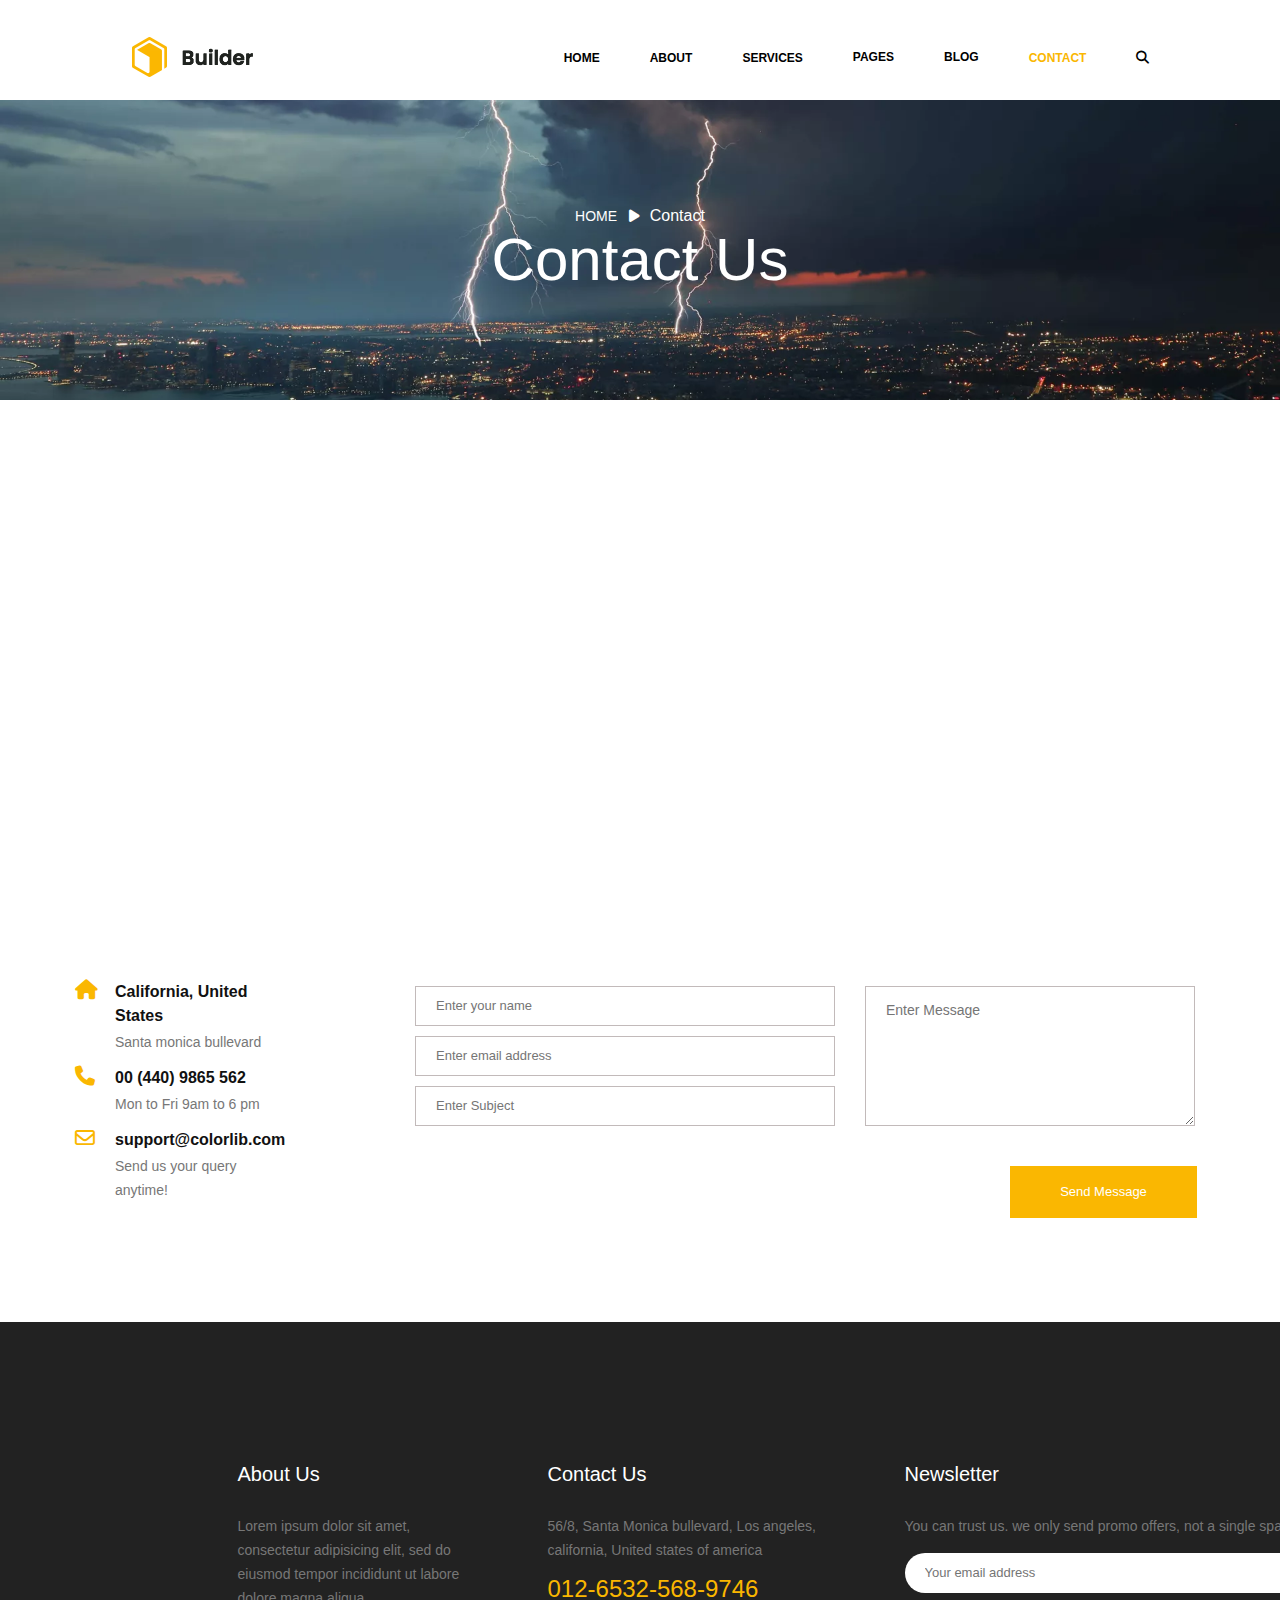
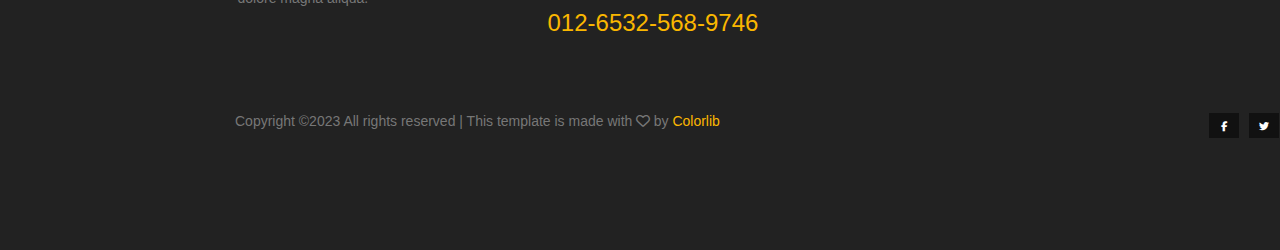
<file: contact.html>
<!DOCTYPE html>
<html lang="en">

<head>
    <meta charset="UTF-8">
    <meta name="viewport" content="width=device-width, initial-scale=1.0">
    <title>Document</title>
    <link rel="stylesheet" href="./contact.css">
    <link rel="stylesheet" href="https://cdnjs.cloudflare.com/ajax/libs/font-awesome/6.4.2/css/all.min.css">
</head>

<body>
    <section id="first">
        <header class="first-header">
            <div class="first-logo"><img src="./img/logo.png" alt="builder"></div>
            <div class="first-header-list">
                <ul class="first-list">
                    <li class="list1 home-contact"><a class="home-list" href="./index.html">HOME</a></li>
                    <li class="list1"><a class="about" href="./about.html">ABOUT</a></li>
                    <li class="list1-about"><a class="about" href="./services.html">SERVICES</a></li>
                    <li class="dropdown">PAGES
                        <ul class="drop">
                            <li class="dropdown-li"><a class="hover" href="./projects.html">PROJECTS</a></li>
                            <li class="dropdown-li"><a class="hover" href="">ELEMENTS</a></li>
                        </ul>
                    </li>
                    <li class="dropdown">BLOG
                        <ul class="drop">
                            <li class="dropdown-li"><a class="hover" href="./bloginner.html">BLOG</a></li>
                            <li class="dropdown-li"><a class="hover" href="">BLOG DETAILS</a></li>
                        </ul>
                    </li>
                    <li class="list1"><a class="contact" href="./contact.html">CONTACT</a></li>
                    <li class="list1"><a href="#"></a><i class=" loop fa-solid fa-magnifying-glass"></i></li>
                </ul>
            </div>
        </header>
        <main class="first-main">
            <div class="first-data">
                <div class="link-about">
                    <span class="home"><a class="a-home" href="./index.html">HOME &nbsp;&nbsp;<i
                                class="fa-solid fa-play home-icon"></i></a></span>
                    <span class="about-frst"><a class="a-about" href="./contact.html">Contact</a></span>
                </div>
                <h1 class="first-data-head">Contact Us</h1>
            </div>
        </main>
    </section>
    <!--  -->
    <!--  -->
    <!--  -->
    <!--  -->
    <!--  -->
    <!--  -->
    <!--  -->
    <!--  -->
    <!-- THIRD -->

    <section class="third-contact">
        <div class="map">
            <div class="div-ifr"><iframe
                src="https://www.google.com/maps/embed?pb=!1m14!1m12!1m3!1d96802.44704521651!2d46.28627654958647!3d40.69431345734198!2m3!1f0!2f0!3f0!3m2!1i1024!2i768!4f13.1!5e0!3m2!1sen!2saz!4v1698476421535!5m2!1sen!2saz"
                width="600" height="450" style="border:0;" allowfullscreen="" loading="lazy"
                referrerpolicy="no-referrer-when-downgrade"></iframe>
            </div>
            <div class="iframe-hover"></div>
        </div>
        <div class="row">
            <div class="row-left">
                <div class="info-item">
                    <i class=" awesome fa-solid fa-house"></i>
                    <h6 class="contact-head">California, United States</h6>
                    <p class="texts">Santa monica bullevard</p>
                </div>
                <div class="info-item">
                    <i class="awesome fa-solid fa-phone"></i>
                    <h1 class="contact-head">00 (440) 9865 562</h6>
                        <p class="texts">Mon to Fri 9am to 6 pm</p>
                </div>
                <div class="info-item">
                    <i class=" awesome fa-regular fa-envelope"></i>
                    <h6 class="contact-head">support@colorlib.com</h6>
                    <p class="texts">Send us your query anytime!</p>
                </div>
            </div>
            <div class="row-right">
                <div class="right1">
                    <div class="name-input"><input class="type-input" type="text" name="" value=""
                            placeholder="Enter your name"></div>
                    <div class="name-input"><input class="type-input" type="email" name="" value=""
                            placeholder="Enter email address"></div>
                    <div class="name-input"><input class="type-input" type="text" name="" value=""
                            placeholder="Enter Subject"></div>
                </div>
                <div class="right2">
                    <div class="textera-div"><textarea class="textera-m" name="" id="" cols="" rows=""
                            placeholder="Enter Message"></textarea></div>
                    <div class="send">
                        <div class="send-message">Send Message</div>
                    </div>
                </div>
            </div>

        </div>
    </section>
    <!--  -->
    <!--  -->
    <!--  -->
    <!--  -->
    <!--  -->
    <!--  -->
    <!--  -->
    <!-- NINETH -->
    <footer>
        <main class="inform">
            <div class="end-about">
                <h1 class="end-head">About Us</h1>
                <p class="end-text">Lorem ipsum dolor sit amet, consectetur adipisicing elit, sed do eiusmod tempor
                    incididunt ut labore
                    dolore magna aliqua.</p>
            </div>
            <div class="end-about">
                <h1 class="end-head">Contact Us</h1>
                <p class="end-text-2">56/8, Santa Monica bullevard, Los angeles, california, United states of america
                </p>
                <div class="end-number">012-6532-568-9746</div>
                <div class="end-number">012-6532-568-9746</div>
            </div>
            <div class="end-about">
                <h1 class="end-head">Newsletter</h1>
                <p class="end-text-3">You can trust us. we only send promo offers, not a single spam.</p>
                <div class="input-email">
                    <label for=""></label>
                    <input type="text" value="" name="" placeholder="Your email address">
                    <div class="email-circle"><i class="fa-solid fa-arrow-right"></i></div>
                </div>
            </div>
        </main>
        <div class="downside">
            <div class="copy-side">
                <div class="copyright">Copyright ©2023 All rights reserved | This template is made with&nbsp;<i
                        class="fa-regular fa-heart heart">&nbsp;</i>by <span id="colorlib">Colorlib</span></div>
            </div>
            <div class="icon-side-end">
                <div class="facebook-end"><i class="fa-brands fa-facebook-f"></i></div>
                <div class="twitter-end"><i class="fa-brands fa-twitter"></i></div>
                <div class="dribble-end"><i class="fa-brands fa-dribbble"></i></div>
                <div class="behance-end"><i class="fa-brands fa-behance"></i></div>
            </div>
        </div>
    </footer>
</body>
</html>
</file>
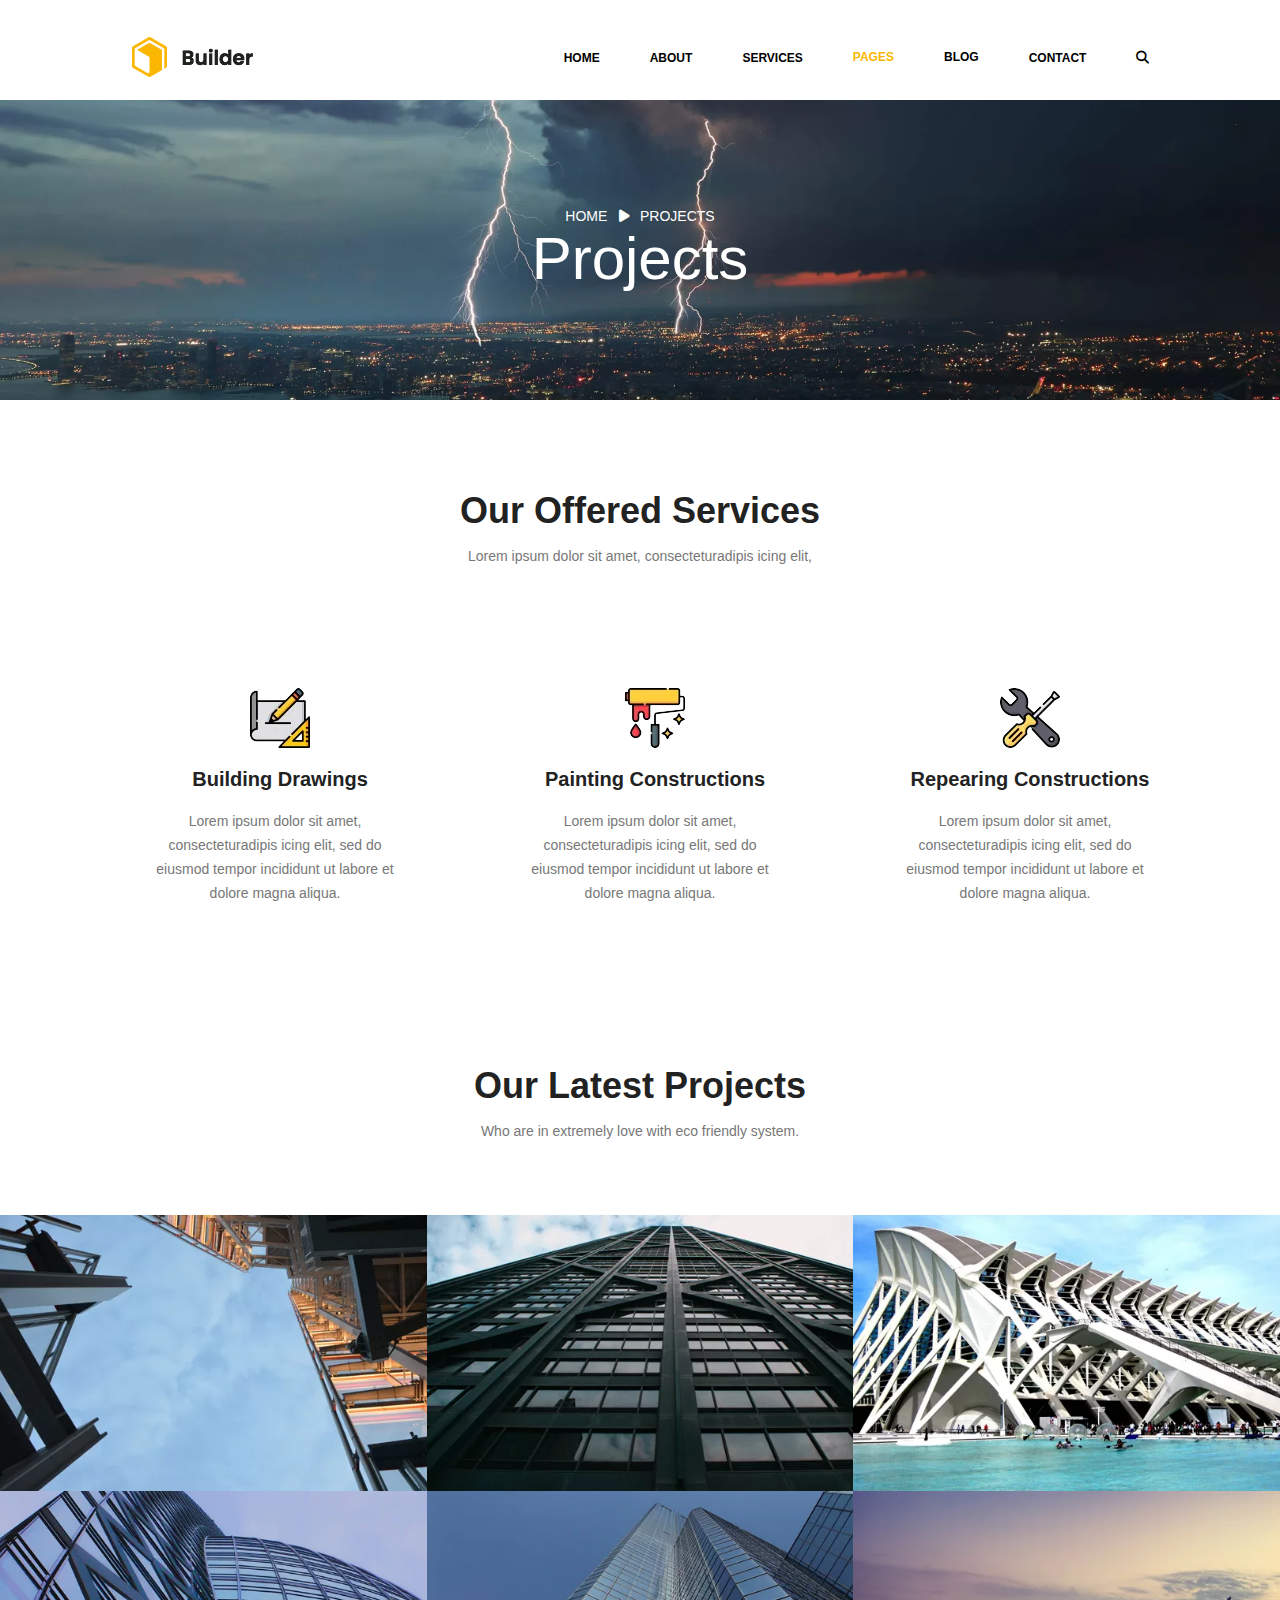
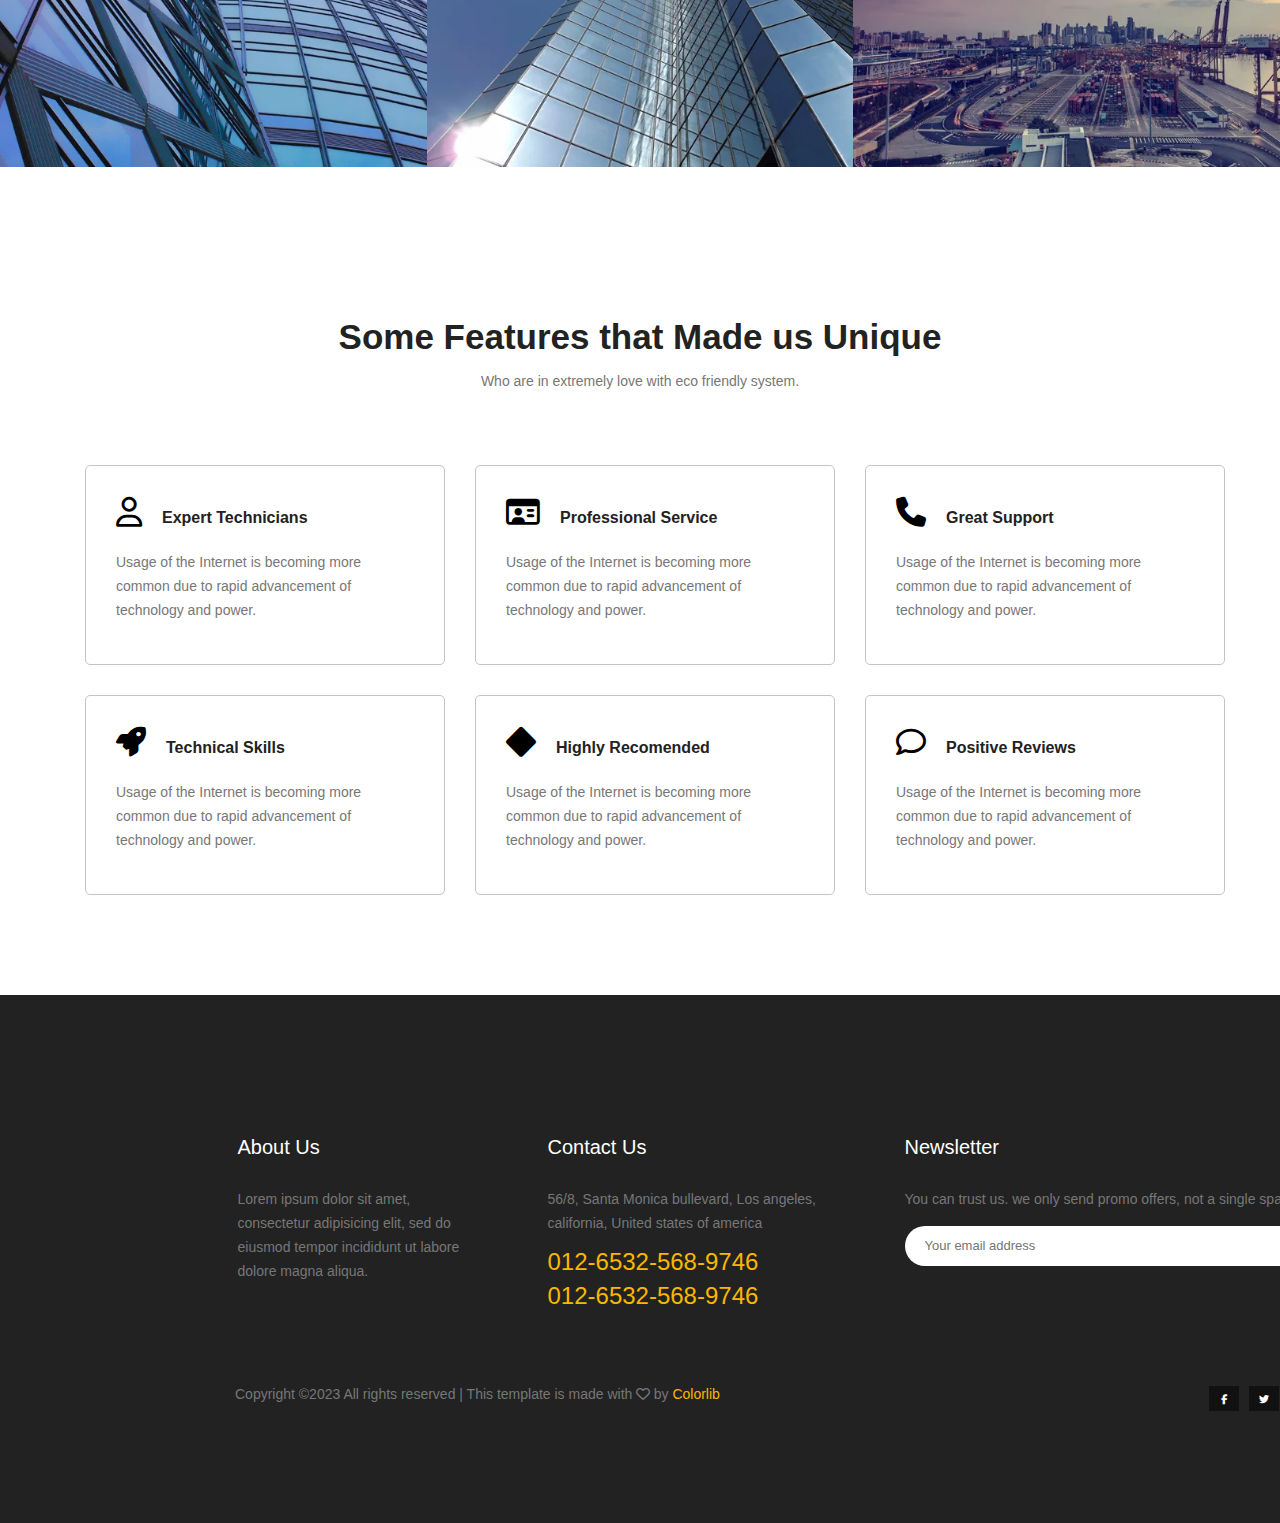
<file: projects.html>
<!DOCTYPE html>
<html lang="en">
<head>
    <meta charset="UTF-8">
    <meta name="viewport" content="width=device-width, initial-scale=1.0">
    <title>Document</title>
    <link rel="stylesheet" href="./projects.css">
    <link rel="stylesheet" href="https://cdnjs.cloudflare.com/ajax/libs/font-awesome/6.4.2/css/all.min.css">
</head>
<body>
    <section id="first">
        <header class="first-header">
            <div class="first-logo"><img src="./img/logo.png" alt="builder"></div>
            <div class="first-header-list">
                <ul class="first-list">
                    <li class="list1"><a class="home" href="./index.html">HOME</a></li>
                    <li class="list1"><a class="about" href="./about.html">ABOUT</a></li>
                    <li class="list1"><a class="services" href="./services.html">SERVICES</a></li>
                    <li class="dropdown name1">PAGES
                        <ul class="drop">
                            <li class="dropdown-li"><a class="hover" href="./projects.html">PROJECTS</a></li>
                            <li class="dropdown-li"><a class="hover" href="">ELEMENTS</a></li>
                        </ul>
                    </li>
                    <li class="dropdown">BLOG
                        <ul class="drop">
                            <li class="dropdown-li"><a class="hover" href="./bloginner.html">BLOG</a></li>
                            <li class="dropdown-li"><a class="hover" href="">BLOG DETAILS</a></li>
                        </ul>
                    </li>
                    <li class="list1"><a class="contact" href="./contact.html">CONTACT</a></li>
                    <li class="list1"><a href="#"></a><i class=" loop fa-solid fa-magnifying-glass"></i></li>
                </ul>
            </div>
        </header>
        <main class="first-main">
            <div class="first-data">
                <div class="link-about">
                <span class="home"><a class="a-home" href="./index.html">HOME &nbsp;&nbsp;<i class="fa-solid fa-play home-icon"></i></a></span>
                <span class="about-frst"><a class="a-about" href="./projects.html">PROJECTS</a></span>
            </div>
            <h1 class="first-data-head">Projects</h1>
        </div>
        </main>
    </section>
     <!--  -->
    <!--  -->
    <!--  -->
    <!--  -->
    <!--  -->
    <!--  -->
    <!--  -->
    <!--  -->
    <!-- SECOND -->
    <section class="second">
        <main class="second-serv">
            <header id="second-head">
                <div class="head-send">Our Offered Services</div>
                <div class="second-head-text">Lorem ipsum dolor sit amet, consecteturadipis icing elit,</div>
            </header>
            <section class="main-two">
                <main class="second-main">
                    <main class="building"><img src="./img/service-icon-1.png" alt="icon"></main>
                    <main class="second-data">Building Drawings</main>
                    <main class="building-text">Lorem ipsum dolor sit amet, consecteturadipis icing elit, sed do eiusmod
                        tempor incididunt ut labore et dolore magna aliqua.</main>
                </main>
                <main class="second-main">
                    <main class="building"><img src="./img/service-icon-2.png" alt="icon"></main>
                    <main class="second-data">Painting Constructions</main>
                    <main class="building-text">Lorem ipsum dolor sit amet, consecteturadipis icing elit, sed do eiusmod
                        tempor incididunt ut labore et dolore magna aliqua.</main>
                </main>
                <main class="second-main">
                    <main class="building"><img src="./img/service-icon-3.png" alt="icon"></main>
                    <main class="second-data">Repearing Constructions</main>
                    <main class="building-text">Lorem ipsum dolor sit amet, consecteturadipis icing elit, sed do eiusmod
                        tempor incididunt ut labore et dolore magna aliqua.</main>
                </main>
        </main>
    </section>
     <!--  -->
    <!--  -->
    <!--  -->
    <!--  -->
    <!--  -->
    <!--  -->
    <!--  -->
    <!--  -->
    <!--  -->
    <!--  -->
    <!--  -->
    <!-- THIRD -->
</section>
<section class="third">
    <header class="third-head">
        <h1 class="three-head">Our Latest Projects</h1>
        <p class="third-text">Who are in extremely love with eco friendly system.</p>
    </header>
    <main class="third-main1">
        <div class="photo1"><img class="photo-third" src="./img/builder-1.jpg" alt="building">
            <div class="div-third-hover">
                <h3 class="hover-head">Alex Complex for Residence</h3>
                <p class="hover-text">LCD screens are uniquely modern in style, and the liquid crystals that make
                    them
                    work have allowed
                    humanity to create slimmer.</p>
            </div>
        </div>
        <div class="photo1"><img class="photo-third" src="./img/builder-2.jpg" alt="building">
            <div class="div-third-hover">
                <h3 class="hover-head">Alex Complex for Residence</h3>
                <p class="hover-text">LCD screens are uniquely modern in style, and the liquid crystals that make
                    them
                    work have allowed
                    humanity to create slimmer.</p>
            </div>
        </div>
        <div class="photo1"><img class="photo-third" src="./img/builder-3.jpg" alt="building">
            <div class="div-third-hover">
                <h3 class="hover-head">Alex Complex for Residence</h3>
                <p class="hover-text">LCD screens are uniquely modern in style, and the liquid crystals that make
                    them
                    work have allowed
                    humanity to create slimmer.</p>
            </div>
        </div>
    </main>
    <main class="third-main2">
        <div class="photo1"><img class="photo-third" src="./img/builder-4.jpg" alt="building">
            <div class="div-third-hover">
                <h3 class="hover-head">Alex Complex for Residence</h3>
                <p class="hover-text">LCD screens are uniquely modern in style, and the liquid crystals that make
                    them
                    work have allowed
                    humanity to create slimmer.</p>
            </div>
        </div>
        <div class="photo1"><img class="photo-third" src="./img/builder-5.jpg" alt="building">
            <div class="div-third-hover">
                <h3 class="hover-head">Alex Complex for Residence</h3>
                <p class="hover-text">LCD screens are uniquely modern in style, and the liquid crystals that make
                    them
                    work have allowed
                    humanity to create slimmer.</p>
            </div>
        </div>
        <div class="photo1"><img class="photo-third" src="./img/builder-6.jpg" alt="building">
            <div class="div-third-hover">
                <h3 class="hover-head">Alex Complex for Residence</h3>
                <p class="hover-text">LCD screens are uniquely modern in style, and the liquid crystals that make
                    them
                    work have allowed
                    humanity to create slimmer.</p>
            </div>
        </div>
    </main>
</section>
<!--  -->
<!--  -->
<!--  -->
<!--  -->
<!--  -->
    <!--  -->
    <!--  -->
    <!--  -->
    <!-- SIXTH -->
    <section>
        <header class="sixth-head">
            <h1 id="six-head">Some Features that Made us Unique
            </h1>
            <p class="six-head-text">Who are in extremely love with eco friendly system.</p>
        </header>
        <main class="six-main">
            <div class="six-top-texts">
                <div id="six-text">
                    <span class="user"><i class="fa-regular fa-user"></i></span><span class="user-text">Expert
                        Technicians</span>
                    <p class="six-text-data">Usage of the Internet is becoming more common due to rapid advancement of
                        technology and power.</p>
                </div>
                <div id="six-text">
                    <span class="user"><i class="fa-regular fa-id-card"></i></span><span class="user-text">Professional
                        Service
                    </span>
                    <p class="six-text-data">Usage of the Internet is becoming more common due to rapid advancement of
                        technology and power.</p>
                </div>
                <div id="six-text">
                    <span class="user"><i class="fa-solid fa-phone"></i></span><span class="user-text">Great Support
                    </span>
                    <p class="six-text-data">Usage of the Internet is becoming more common due to rapid advancement of
                        technology and power.</p>
                </div>
            </div>
            <div class="six-down-texts">
                <div id="six-text">
                    <span class="user"><i class="fa-solid fa-rocket"></i></span><span class="user-text">Technical Skills
                    </span>
                    <p class="six-text-data">Usage of the Internet is becoming more common due to rapid advancement of
                        technology and power.</p>
                </div>
                <div id="six-text">
                    <span class="user"><i class="fa-solid fa-diamond"></i></span><span class="user-text">Highly
                        Recomended
                    </span>
                    <p class="six-text-data">Usage of the Internet is becoming more common due to rapid advancement of
                        technology and power.</p>
                </div>
                <div id="six-text">
                    <span class="user"><i class="fa-regular fa-comment"></i></span><span class="user-text">Positive
                        Reviews
                    </span>
                    <p class="six-text-data">Usage of the Internet is becoming more common due to rapid advancement of
                        technology and power.</p>
                </div>
            </div>
        </main>
    </section>
    <!--  -->
    <!--  -->
    <!--  -->
    <!--  -->
    <!--  -->
     <!--  -->
    <!--  -->
    <!--  -->
    <!--  -->
    <!-- NINETH -->
    <footer>
        <main class="inform">
            <div class="end-about">
                <h1 class="end-head">About Us</h1>
                <p class="end-text">Lorem ipsum dolor sit amet, consectetur adipisicing elit, sed do eiusmod tempor
                    incididunt ut labore
                    dolore magna aliqua.</p>
            </div>
            <div class="end-about">
                <h1 class="end-head">Contact Us</h1>
                <p class="end-text-2">56/8, Santa Monica bullevard, Los angeles, california, United states of america
                </p>
                <div class="end-number">012-6532-568-9746</div>
                <div class="end-number">012-6532-568-9746</div>
            </div>
            <div class="end-about">
                <h1 class="end-head">Newsletter</h1>
                <p class="end-text-3">You can trust us. we only send promo offers, not a single spam.</p>
                <div class="input-email">
                    <label for=""></label>
                    <input type="text" value="" name="" placeholder="Your email address">
                    <div class="email-circle"><i class="fa-solid fa-arrow-right"></i></div>
                </div>
            </div>
        </main>
        <div class="downside">
            <div class="copy-side">
                <div class="copyright">Copyright ©2023 All rights reserved | This template is made with&nbsp;<i
                        class="fa-regular fa-heart heart">&nbsp;</i>by <span id="colorlib">Colorlib</span></div>
            </div>
            <div class="icon-side-end">
                <div class="facebook-end"><i class="fa-brands fa-facebook-f"></i></div>
                <div class="twitter-end"><i class="fa-brands fa-twitter"></i></div>
                <div class="dribble-end"><i class="fa-brands fa-dribbble"></i></div>
                <div class="behance-end"><i class="fa-brands fa-behance"></i></div>
            </div>
        </div>
    </footer>
</body>

</html>
</file>
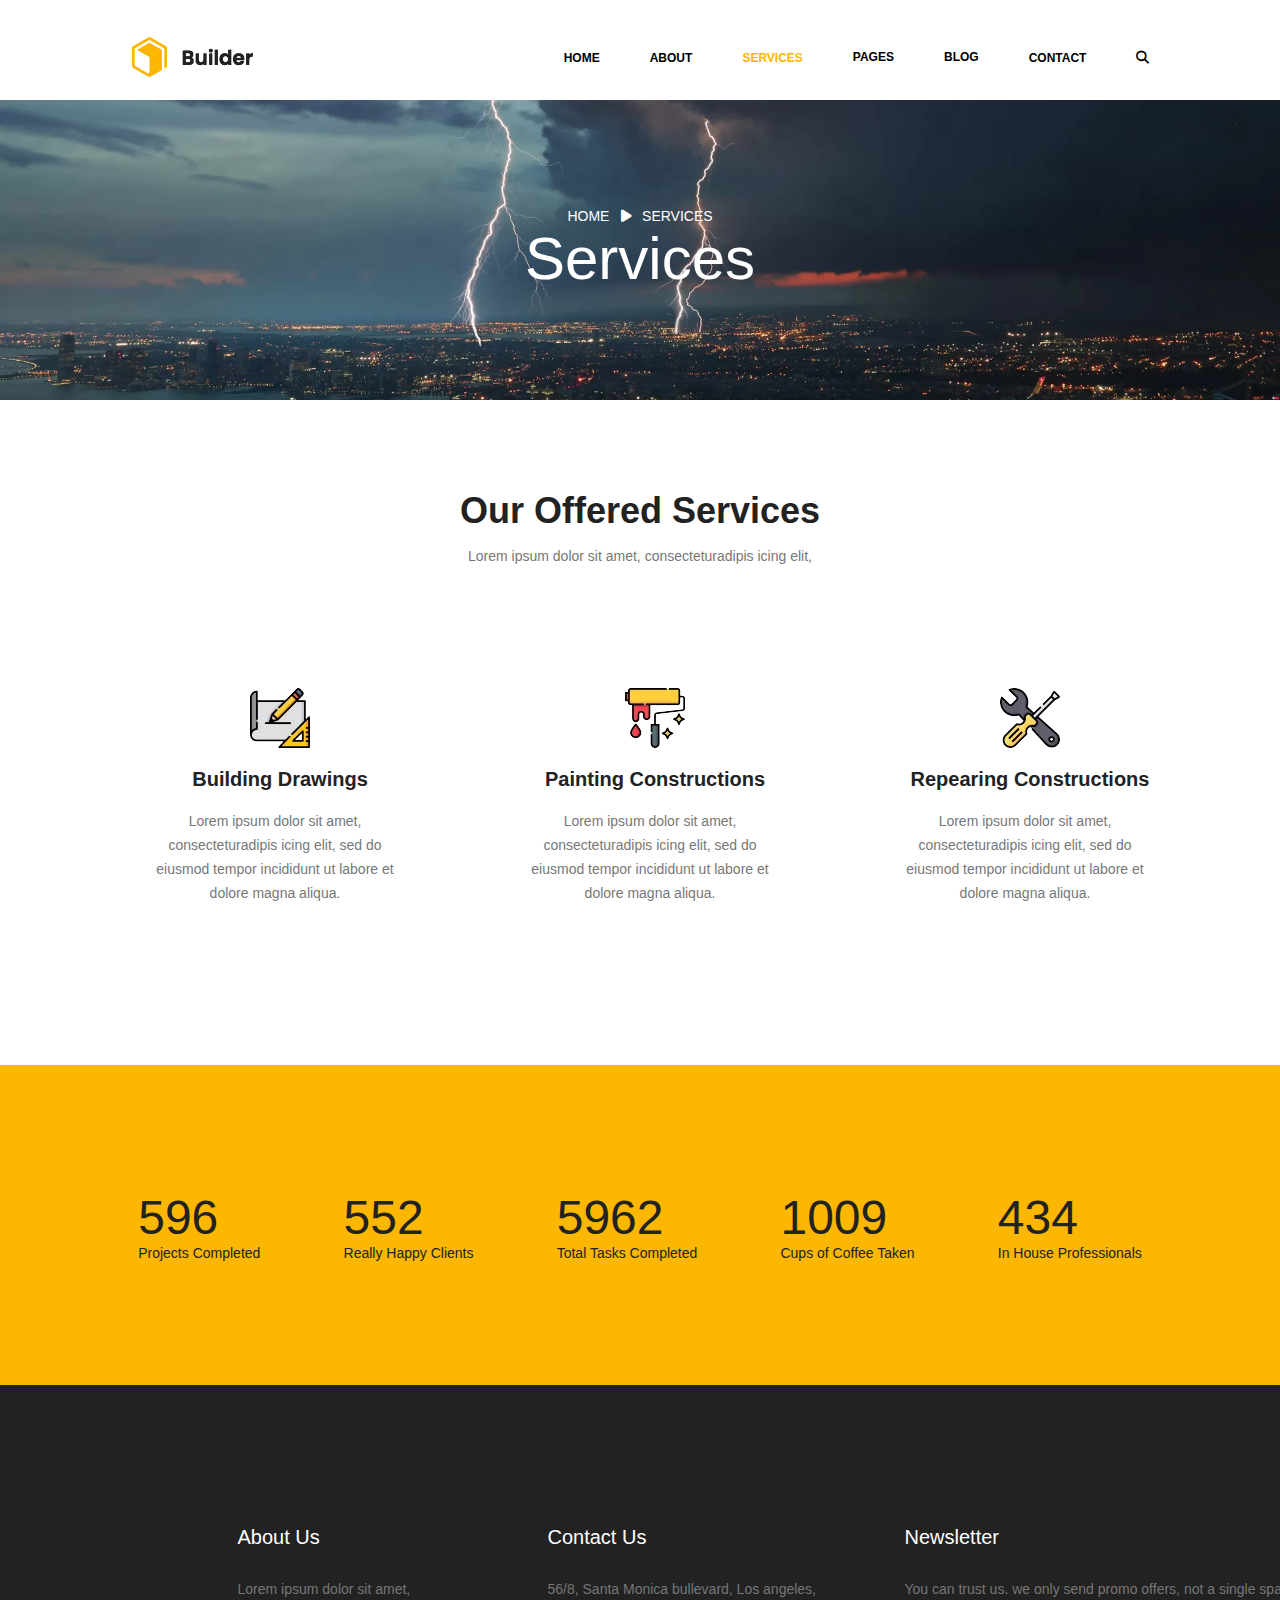
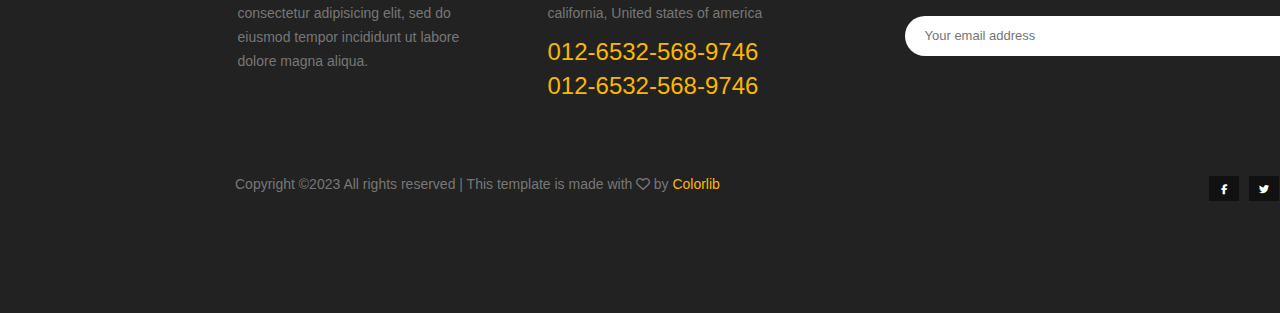
<file: services.html>
<!DOCTYPE html>
<html lang="en">
<head>
    <meta charset="UTF-8">
    <meta name="viewport" content="width=device-width, initial-scale=1.0">
    <title>Document</title>
    <link rel="stylesheet" href="./services.css">
    <link rel="stylesheet" href="https://cdnjs.cloudflare.com/ajax/libs/font-awesome/6.4.2/css/all.min.css">
</head>
<body>
    <section id="first">
        <header class="first-header">
            <div class="first-logo"><img src="./img/logo.png" alt="builder"></div>
            <div class="first-header-list">
                <ul class="first-list">
                    <li class="list1"><a class="home" href="./index.html">HOME</a></li>
                    <li class="list1"><a class="about" href="./about.html">ABOUT</a></li>
                    <li class="list1"><a class="services" href="./services.html">SERVICES</a></li>
                    <li class="dropdown">PAGES
                        <ul class="drop">
                            <li class="dropdown-li"><a class="hover" href="./projects.html">PROJECTS</a></li>
                            <li class="dropdown-li"><a class="hover" href="">ELEMENTS</a></li>
                        </ul>
                    </li>
                    <li class="dropdown">BLOG
                        <ul class="drop">
                            <li class="dropdown-li"><a class="hover" href="./bloginner.html">BLOG</a></li>
                            <li class="dropdown-li"><a class="hover" href="">BLOG DETAILS</a></li>
                        </ul>
                    </li>
                    <li class="list1"><a class="contact" href="./contact.html">CONTACT</a></li>
                    <li class="list1"><a href="#"></a><i class=" loop fa-solid fa-magnifying-glass"></i></li>
                </ul>
            </div>
        </header>
        <main class="first-main">
            <div class="first-data">
                <div class="link-about">
                <span class="home"><a class="a-home" href="./index.html">HOME &nbsp;&nbsp;<i class="fa-solid fa-play home-icon"></i></a></span>
                <span class="about-frst"><a class="a-about" href="./services.html">SERVICES</a></span>
            </div>
            <h1 class="first-data-head">Services</h1>
        </div>
        </main>
    </section>
     <!--  -->
    <!--  -->
    <!--  -->
    <!--  -->
    <!--  -->
    <!--  -->
    <!--  -->
    <!--  -->
    <!-- SECOND -->
    <section class="second">
        <main class="second-serv">
            <header id="second-head">
                <div class="head-send">Our Offered Services</div>
                <div class="second-head-text">Lorem ipsum dolor sit amet, consecteturadipis icing elit,</div>
            </header>
            <section class="main-two">
                <main class="second-main">
                    <main class="building"><img src="./img/service-icon-1.png" alt="icon"></main>
                    <main class="second-data">Building Drawings</main>
                    <main class="building-text">Lorem ipsum dolor sit amet, consecteturadipis icing elit, sed do eiusmod
                        tempor incididunt ut labore et dolore magna aliqua.</main>
                </main>
                <main class="second-main">
                    <main class="building"><img src="./img/service-icon-2.png" alt="icon"></main>
                    <main class="second-data">Painting Constructions</main>
                    <main class="building-text">Lorem ipsum dolor sit amet, consecteturadipis icing elit, sed do eiusmod
                        tempor incididunt ut labore et dolore magna aliqua.</main>
                </main>
                <main class="second-main">
                    <main class="building"><img src="./img/service-icon-3.png" alt="icon"></main>
                    <main class="second-data">Repearing Constructions</main>
                    <main class="building-text">Lorem ipsum dolor sit amet, consecteturadipis icing elit, sed do eiusmod
                        tempor incididunt ut labore et dolore magna aliqua.</main>
                </main>
        </main>
    </section>
     <!--  -->
    <!--  -->
    <!--  -->
    <!--  -->
    <!--  -->
    <!--  -->
    <!--  -->
    <!--  -->
    <!-- FIFTH -->
    <section>
        <main class="fifth-main">
            <div class="number-div">
                <div class="numbers">
                    <h4 class="number">596</h4>
                    <p class="number-text">Projects Completed</p>
                </div>
                <div class="numbers">
                    <h4 class="number">552</h4>
                    <p class="number-text">Really Happy Clients</p>
                </div>
                <div class="numbers">
                    <h4 class="number">5962</h4>
                    <p class="number-text">Total Tasks Completed</p>
                </div>
                <div class="numbers">
                    <h4 class="number">1009</h4>
                    <p class="number-text">Cups of Coffee Taken</p>
                </div>
                <div class="numbers">
                    <h4 class="number">434</h4>
                    <p class="number-text">In House Professionals</p>
                </div>
            </div>
        </main>
    </section>
    <!--  -->
    <!--  -->
    <!--  -->
    <!--  -->
    <!--  -->
    <!--  -->
    <!--  -->
    <!--  -->
    <!-- NINETH -->
    <footer>
        <main class="inform">
            <div class="end-about">
                <h1 class="end-head">About Us</h1>
                <p class="end-text">Lorem ipsum dolor sit amet, consectetur adipisicing elit, sed do eiusmod tempor
                    incididunt ut labore
                    dolore magna aliqua.</p>
            </div>
            <div class="end-about">
                <h1 class="end-head">Contact Us</h1>
                <p class="end-text-2">56/8, Santa Monica bullevard, Los angeles, california, United states of america
                </p>
                <div class="end-number">012-6532-568-9746</div>
                <div class="end-number">012-6532-568-9746</div>
            </div>
            <div class="end-about">
                <h1 class="end-head">Newsletter</h1>
                <p class="end-text-3">You can trust us. we only send promo offers, not a single spam.</p>
                <div class="input-email">
                    <label for=""></label>
                    <input type="text" value="" name="" placeholder="Your email address">
                    <div class="email-circle"><i class="fa-solid fa-arrow-right"></i></div>
                </div>
            </div>
        </main>
        <div class="downside">
            <div class="copy-side">
                <div class="copyright">Copyright ©2023 All rights reserved | This template is made with&nbsp;<i
                        class="fa-regular fa-heart heart">&nbsp;</i>by <span id="colorlib">Colorlib</span></div>
            </div>
            <div class="icon-side-end">
                <div class="facebook-end"><i class="fa-brands fa-facebook-f"></i></div>
                <div class="twitter-end"><i class="fa-brands fa-twitter"></i></div>
                <div class="dribble-end"><i class="fa-brands fa-dribbble"></i></div>
                <div class="behance-end"><i class="fa-brands fa-behance"></i></div>
            </div>
        </div>
    </footer>
</body>
</html>
</file>
<file: style.css>
* {
    margin: 0;
    padding: 0;
    text-decoration: none;
    box-sizing: border-box;
}

@import url('https://fonts.googleapis.com/css2?family=Roboto:wght@100;300;400;500&display=swap');

body {
    font-family: 'Roboto', sans-serif;
}

#first {
    width: 100%;
    /* height: 100vh; */
}

.first-header {
    width: 100%;
    height: 100px;
    background-color: white;
    display: flex;
    justify-content: space-around;
    padding-top: 35px;
}

.first-logo {
    width: 122px;
    height: 55px;
}

.first-main {
    width: 100%;
    height: 700px;
    background-image: url(./img/home-banner.jpeg);
    background-repeat: no-repeat;
    background-position: center;
    background-size: cover;
    object-fit: cover;
    display: flex;
    justify-content: flex-start;
    align-items: center;
}

.first-list {
    display: flex;
    list-style: none;
    color: black;
    padding-top: 15px;
}

.list1 {
    font-size: 13px;
    margin-left: 50px;
}

.dropdown {
    margin-left: 50px;
    font-size: 12px;
    font-weight: 600;
    position: relative;
}

.dropdown:hover {
    color: #fab701;
    cursor: pointer;
}
.drop {
    list-style-type: none;
    width: 80px;
    position: absolute;
    top: 50px;
    left: 0;
    visibility: hidden;
    opacity: 0;
    transition: 1s;
}

.dropdown:hover .drop {
    visibility: visible;
    opacity: 1;
}

.dropdown-li {
    width: 200px;
    border-bottom: 1px solid rgba(0, 0, 0, 0.15);
    height: 45px;
    display: flex;
    align-items: center;
    color: #111111;
    background-color: white;
    font-size: 12px;
    font-weight: 600;
    padding-left: 20px;

}
.hover{
color: black;
}
.dropdown-li:hover .hover  {
    background-color: #fab701;
    color: white;
    font-size: 12px;
}
.dropdown-li:hover {
    width: 200px;
    height: 45px;
    background-color: #fab701;
    color: white;
    display: flex;
    align-items: center;
    font-size: 12px;
}

.home {
    font-size: 12px;
    font-weight: 600;
    color: #fab701;
}

.about {
    font-size: 12px;
    font-weight: 600;
    color: black;
}

.about:hover {
    color: #FBB701;
}

.pages {
    font-size: 12px;
    font-weight: 600;
    color: black;
}

.pages:hover {
    color: #FBB701;
}

.blog {
    font-size: 12px;
    font-weight: 600;
    color: black;
}

.blog:hover {
    color: #FBB701;
}

.contact {
    font-size: 12px;
    font-weight: 600;
    color: black;
}

.loop {
    color: black;
}

.contact:hover {
    color: #FBB701;
}

.first-main {
    display: flex;
    align-items: center;
    justify-content: center;
}

.first-data-head {
    color: white;
    font-size: 60px;
    display: flex;
    align-items: center;
    justify-content: center;
}

.first {
    font-size: 60px;
    color: #222222;
    background-color: #FBB701;
    border-radius: 5px;
}

.first-text {
    width: 607px;
    height: 51px;
    color: white;
    text-align: center;
    display: flex;
    align-items: center;
    justify-content: center;
    margin-top: 30px;
}

#first-click {
    width: 168px;
    height: 50px;
    background-color: #222222;
    color: #FBB701;
    border-radius: 5px;
    display: flex;
    justify-content: center;
    align-items: center;
    margin-top: 40px;
    margin-left: 210px;
    transition: all 300ms linear 0s;

}

#first-click:hover {
    background-color: #FBB701;
    color: #222222;
    cursor: pointer;
}

/*  */
/*  */
/*  */
/*  */
/*  */
/*  */
/*  */
/*  */
/* SECOND */
.second {
    width: 100%;
    /* height: 100vh; */
}

.main-two {
    /* width: 100%; */
    margin-top: 70px;
    margin-left: 15px;
    display: flex;
    justify-content: center;
}

.head-send {
    font-family: "Oswald", sans-serif;
    font-size: 36px;
    color: #222222;
    margin-bottom: 12px;
    display: flex;
    justify-content: center;
    align-items: center;
    font-weight: 600;
    margin-top: 100px;
}

.second-head-text {
    font-size: 14px;
    font-family: "Roboto", sans-serif;
    font-weight: normal;
    line-height: 24px;
    color: #777777;
    display: flex;
    justify-content: center;
    align-items: center;
}

.second-main {
    width: 360px;
    height: 327px;
    margin-left: 15px;
}

.second-main:hover {
    transform: scale(1.05);
    border: 1px solid #dddddd;
    border-radius: 5px;
    border: transparent;
    outline: none;
    box-shadow: 0px 0px 10px 5px #e2dddd;
    transition: 0.5s;
}

.building {
    padding-top: 50px;
    display: flex;
    justify-content: center;
    align-items: center;
    margin-bottom: 20px;
}

.building-text {
    width: 250px;
    height: 96px;
    display: flex;
    justify-content: center;
    line-height: 24px;
    font-size: 14px;
    font-family: "Roboto", sans-serif;
    font-weight: normal;
    color: #777777;
    text-align: center;
    margin-left: 50px;

}

.second-data {
    font-size: 20px;
    font-family: "Oswald", sans-serif;
    color: #222222;
    margin-bottom: 18px;
    display: flex;
    justify-content: center;
    align-items: center;
    font-weight: 600;
}


/*  */
/*  */
/*  */
/*  */
/*  */
/*  */
/*  */
/*  */
/* THIRD */
.third {
    width: 100%;
    /* height: 100vh; */
}

.three-head {
    font-family: "Roboto", sans-serif;
    font-size: 36px;
    color: #222222;
    margin-bottom: 12px;
    display: flex;
    justify-content: center;
    align-items: center;
    font-weight: 600;
    margin-top: 80px;
}

.third-text {
    width: 100%;
    height: 96px;
    display: flex;
    justify-content: center;
    line-height: 24px;
    font-size: 14px;
    font-family: "Roboto", sans-serif;
    font-weight: normal;
    color: #777777;

}

.div-third-hover {
    width: 100%;
    height: 100%;
    display: flex;
    justify-content: center;
    align-items: center;
    flex-direction: column;
    position: absolute;
    top: 0;
    left: 0;
    right: 0;
    bottom: 0;
    background: #fab700;
    opacity: 0;
    transition: all 300ms linear 0s;

}

.div-third-hover:hover {
    width: 100%;
    height: 100%;
    opacity: 0.8;
    cursor: pointer;
}

.hover-text {
    max-width: 470px;
    font-size: 14px;
    text-align: center;
    line-height: 24px;
    font-family: "Roboto", sans-serif;
    color: #222222;
    margin-top: 15px;
}

.third-main1 {
    width: 100%;
    display: flex;
}

.third-main2 {
    width: 100%;
    display: flex;
}

.photo1 {
    width: 507px;
    height: 276px;
    overflow: hidden;
    transition: 0.5s;
    position: relative;
}

.photo-third {
    width: 506px;
    height: 276px;
    background-repeat: no-repeat;
    background-position: center;
    background-size: cover;
    object-fit: cover;
    margin-bottom: 70px;
}

/*  */
/*  */
/*  */
/*  */
/*  */
/*  */
/*  */
/*  */
/* FOURTH */
.fourth {
    width: 100%;
    /* height: 100vh; */
}

.fourth-head {
    font-family: "Roboto", sans-serif;
    font-size: 36px;
    color: #222222;
    margin-bottom: 12px;
    display: flex;
    justify-content: center;
    align-items: center;
    font-weight: 600;
    margin-top: 80px;
    padding-top: 70px;
}

.four-head-text {
    width: 100%;
    height: 96px;
    display: flex;
    justify-content: center;
    line-height: 24px;
    font-size: 14px;
    font-family: "Roboto", sans-serif;
    font-weight: normal;
    color: #777777;

}

#four-data {
    width: 100%;
    display: flex;
    justify-content: center;
    padding-bottom: 70px;
    margin-bottom: 50px;
}

.person-photo {
    position: relative;
    width: 263px;
    height: 300px;
}

.four-hover {
    width: 100%;
    height: 100%;
    display: flex;
    justify-content: center;
    align-items: center;
    flex-direction: column;
    position: absolute;
    top: 0;
    left: 0;
    right: 0;
    bottom: 0;
    background: #fab700;
    opacity: 0;
    transition: all 300ms linear 0s;
}

.four-hover:hover {
    width: 100%;
    height: 100%;
    opacity: 0.8;
    cursor: pointer;
}

.media {
    display: flex;
    cursor: pointer;
    font-size: 13px;
}

.media:hover {
    display: flex;
}

.fb {
    opacity: 0.3;
}

.twit {
    opacity: 0.3;
}

.linkedin {
    opacity: 0.3;
}

.fb:hover {
    color: #222;
    opacity: 1;
}

.twit:hover {
    color: #222;
    opacity: 1;
}

.linkedin:hover {
    color: #222222;
    opacity: 1;
}

.fb:hover {
    color: #222222;
}

.twit {
    margin-left: 20px;
}

.linkedin {
    margin-left: 20px;
}

.person1 {
    width: 263px;
    height: 300px;
    margin-left: 30px;
    margin-bottom: 100px;
}

.photo-personel {
    width: 263px;
    height: 300px;
}

.team2 {
    width: 263px;
    height: 300px;
}

.person-name {
    width: 100%;
    display: flex;
    justify-content: center;
    color: black;
    font-weight: 600;
    font-size: 18px;
    margin-top: 30px;
    margin-bottom: 10px;
}

.person-proffession {
    width: 100%;
    display: flex;
    justify-content: center;
    color: rgb(116, 114, 114);
    font-weight: 400;
    font-size: 14px;
}

/*  */
/*  */
/*  */
/*  */
/*  */
/*  */
/*  */
/*  */
/* FIFTH */
.fifth-main {
    width: 100%;
    height: 320px;
    background-color: #FBB701;
    display: flex;
    justify-content: space-evenly;
    align-items: center;
}

.number-div {
    width: 1170px;
    height: 90px;
    display: flex;
    justify-content: space-evenly;
    align-items: center;
}

.number {
    font-size: 48px;
    font-family: "Oswald", sans-serif;
    font-weight: 500;
    color: #222222;
}

.number-text {
    font-size: 14px;
    font-family: "Oswald", sans-serif;
    font-weight: 500;
    color: #222222;
}

/*  */
/*  */
/*  */
/*  */
/*  */
/*  */
/*  */
/*  */
/* SIXTH */
.six-main {
    width: 100%;
    /* height: 80vh; */
}

#six-head {
    font-family: "Roboto", sans-serif;
    font-size: 35px;
    color: #222222;
    margin-bottom: 12px;
    display: flex;
    justify-content: center;
    align-items: center;
    font-weight: 600;
    margin-top: 80px;
    padding-top: 70px;
}

.six-head-text {
    width: 100%;
    height: 96px;
    display: flex;
    justify-content: center;
    line-height: 24px;
    font-size: 14px;
    font-family: "Roboto", sans-serif;
    font-weight: normal;
    color: #777777;

}

.six-top-texts {
    width: 100%;
    display: flex;
    justify-content: center;

}

.six-down-texts {
    width: 100%;
    display: flex;
    justify-content: center;
    margin-top: 30px;
    margin-bottom: 100px;
}

#six-text {
    width: 360px;
    height: 200px;
    border: 1px solid #c7c3c3;
    padding: 30px;
    border-radius: 5px;
    margin-left: 30px;

}

#six-text:hover {
    transform: scale(1.05);
    border: 1px solid #dddddd;
    border-radius: 5px;
    border: transparent;
    outline: none;
    box-shadow: 0px 0px 10px 5px #e2dddd;
    transition: 0.5s;
}

.user-text {
    color: #222222;
}

#six-text:hover .user {
    color: #FBB701;
}

#six-text:hover .user-text {
    color: #FBB701;
}

#six-text:hover .fa-solid {
    color: #FBB701;
}

.user {
    font-size: 30px;
}

.user-text {
    font-size: 16px;
    margin-left: 20px;
    font-weight: 600;
}

.six-text-data {
    width: 250px;
    height: 81px;
    line-height: 24px;
    font-size: 14px;
    font-family: "Roboto", sans-serif;
    font-weight: normal;
    color: #777777;
    margin-top: 20px;
    transition: all 300ms linear 0s;
}

/*  */
/*  */
/*  */
/*  */
/*  */
/*  */
/*  */
/*  */
/* SEVENTH */
#seven {
    width: 100%;
    /* height: 100vh; */
    background-color: #F9F9FF;
}

.seven-photos {
    width: 100%;
    display: flex;
    justify-content: center;
    align-items: center;
    padding-top: 80px;
    padding-bottom: 100px;
}

.seven-photo-data {
    width: 555px;
    height: 222px;
    display: flex;
    border: 1px solid hsl(0, 4%, 89%);
    padding: 40px;
    border-radius: 5px;
    margin-top: 80px;
    margin-left: 30px;
    margin-bottom: 80px;
}

.seven-photo-data:hover {
    /* transform: scale(1.05); */
    border: 1px solid #dddddd;
    border-radius: 5px;
    border: transparent;
    outline: none;
    box-shadow: 0px 0px 10px 5px #e2dddd;
    transition: 0.3s;
}

.seven-photo-data:hover .seven-name {
    color: #FBB701;
}

.seven-data {
    width: 368px;
    height: 140px;
}

.seven-text {
    width: 395px;
    height: 81px;
    line-height: 24px;
    font-size: 14px;
    font-family: "Roboto", sans-serif;
    font-weight: normal;
    color: #777777;
    margin-left: 25px;
}

.seven-name {
    color: #222222;
    font-family: "Oswald", sans-serif;
    font-weight: 600;
    font-size: 20px;
    transition: all 300ms linear 0s;
    margin-left: 25px;
}

.proffession {
    font-size: 14px;
    color: #777777;
    font-weight: normal;
    font-family: "Roboto", sans-serif;
    margin-left: 25px;
    margin-top: 10px;
}

/*  */
/*  */
/*  */
/*  */
/*  */
/*  */
/*  */
/*  */
/* EIGHTH */
.eight {
    width: 100%;
}

.eight-logos {
    width: 100%;
    height: 310px;
    /* margin-top: 70px; */
    display: flex;
    justify-content: center;
    align-items: center;
}
.main{
    width: 204px;
    height: 70px;
    margin-left: 40px;
    padding-left: 30px;
}
.logo1 {
    width: 204px;
    height: 70px;
    margin-left: 40px;
    opacity: .5;
}

.logo1:hover {
    opacity: 1;
    transition: all 300ms linear 0s;
}

/*  */
/*  */
/*  */
/*  */
/*  */
/*  */
/*  */
/*  */
/* NINETH */

footer {
    width: 1519px;
    height: 528px;
    background-color: #222222;
}

.end-about {
    font-size: 16px;
    line-height: 24px;
    font-weight: 500;
    font-family: "Oswald", sans-serif;
    color: #fff;
    margin-bottom: 28px;
    padding-top: 70px;
    margin-left: 80px;
}

.end-text {
    width: 230px;
    height: 90px;
    line-height: 24px;
    font-size: 14px;
    font-family: "Roboto", sans-serif;
    font-weight: normal;
    color: #777777;
    margin-top: 25px;
}

.end-text-2 {
    width: 277px;
    height: 48px;
    line-height: 24px;
    font-size: 14px;
    font-family: "Roboto", sans-serif;
    font-weight: normal;
    color: #777777;
    margin-top: 25px;
    margin-bottom: 15px;
}

.end-text-3 {
    width: 457px;
    height: 24px;
    line-height: 24px;
    font-size: 14px;
    font-family: "Roboto", sans-serif;
    font-weight: normal;
    color: #777777;
    margin-top: 25px;
    margin-bottom: 15px;
}

.end-head {
    font-size: 20px;
    line-height: 24px;
    font-weight: 500;
    font-family: "Oswald", sans-serif;
    color: #fff;
    margin-bottom: 28px;
}

.inform {
    width: 100%;
    display: flex;
    justify-content: center;
    padding-top: 70px;
}

.end-number {
    width: 277px;
    height: 24px;
    color: #fab700;
    font-size: 24px;
    font-family: "Roboto", sans-serif;
    font-weight: 500;
    margin-bottom: 10px;
}

.input-email {
    width: 457px;
    height: 40px;
    border-radius: 20px;
    position: relative;
}
.email-circle{
    width: 39px;
    height: 39px;
    display: flex;
    justify-content: center;
    align-items: center;
    border-radius: 50%;
    position: absolute;
    top: 0;
    right: 1px;
    bottom: 0;
    background: #fab700;
}
.fa-arrow-right{
    color: #111111;
}
input {
    width: 457px;
    height: 40px;
    width: 100%;
    border: 1px solid #333333;
    font-size: 13px;
    line-height: 40px;
    padding-right: 40px;
    height: 40px;
    color: #999999;
    border-radius: 20px;
    background: #fff;
    padding-left: 20px;
    border: 0;
    outline: none;
}

.copyright {
    width: 750px;
    color: #777777;
    margin-bottom: 15px;
    margin-left: 70px;
    font-size: 14px;
    margin-top: 40px;
}

.downside {
    display: flex;
    justify-content: space-between;
    margin-left: 80px;
    padding-left: 85px;
    background-color: #222222;
    padding-bottom: 100px;
}

.icon-side-end {
    width: 300px;
    background-color: #222222;
    display: flex;
    margin-top: 40px;
    margin-right: 20px;

}

.facebook-end {
    width: 30px;
    height: 25px;
    color: white;
    margin-left: 10px;
    font-size: 10px;
    background-color: #111111;
    display: flex;
    justify-content: center;
    align-items: center;
    transition: all 300ms linear 0s;
}

.facebook-end:hover {
    background-color: #fab700;
    cursor: pointer;
}

.twitter-end {
    width: 30px;
    height: 25px;
    color: white;
    margin-left: 10px;
    font-size: 10px;
    background-color: #111111;
    display: flex;
    justify-content: center;
    align-items: center;
    transition: all 300ms linear 0s;
}

.twitter-end:hover {
    background-color: #fab700;
    cursor: pointer;
}

.dribble-end {
    width: 30px;
    height: 25px;
    color: white;
    margin-left: 10px;
    font-size: 10px;
    background-color: #111111;
    display: flex;
    justify-content: center;
    align-items: center;
    transition: all 300ms linear 0s;
}

.dribble-end:hover {
    background-color: #fab700;
    cursor: pointer;
}

.behance-end {
    width: 30px;
    height: 25px;
    color: white;
    margin-left: 10px;
    font-size: 10px;
    background-color: #111111;
    display: flex;
    justify-content: center;
    align-items: center;
    transition: all 300ms linear 0s;
}

.behance-end:hover {
    background-color: #fab700;
    cursor: pointer;
}

#colorlib {
    color: #FBB701;
    cursor: pointer;
}
</file>
<file: about.css>
* {
    margin: 0;
    padding: 0;
    text-decoration: none;
    box-sizing: border-box;
}

@import url('https://fonts.googleapis.com/css2?family=Roboto:wght@100;300;400;500&display=swap');

body {
    font-family: 'Roboto', sans-serif;
}
#first {
    width: 100%;
}

.first-header {
    width: 100%;
    height: 100px;
    background-color: white;
    display: flex;
    justify-content: space-around;
    padding-top: 35px;
}

.first-logo {
    width: 122px;
    height: 55px;
}

.first-main {
    width: 100%;
    height: 300px;
    background-image: url(./img/home-banner.jpeg);
    background-repeat: no-repeat;
    background-position: center;
    background-size: cover;
    object-fit: cover;
    display: flex;
    justify-content: center;
    align-items: center;
}

.first-list {
    display: flex;
    list-style: none;
    color: black;
    padding-top: 15px;
}

.list1 {
    font-size: 13px;
    margin-left: 50px;
}

.dropdown {
    margin-left: 50px;
    font-size: 12px;
    font-weight: 600;
    position: relative;
}

.dropdown:hover {
    color: #fab701;
    cursor: pointer;
}
.drop {
    list-style-type: none;
    width: 80px;
    position: absolute;
    top: 50px;
    left: 0;
    visibility: hidden;
    opacity: 0;
    transition: 1s;

}

.dropdown:hover .drop {
    visibility: visible;
    opacity: 1;
    color: #fab701;
}

.dropdown-li {
    width: 200px;
    border-bottom: 1px solid rgba(0, 0, 0, 0.15);
    height: 45px;
    display: flex;
    align-items: center;
    color: #111111;
    background-color: white;
    font-size: 12px;
    font-weight: 600;
    padding-left: 20px;

}
.hover{
color: black;
}

.dropdown-li:hover  {
    width: 200px;
    height: 45px;
    background-color: #fab701;
    color: white;
    display: flex;
    align-items: center;
    font-size: 12px;
    border: 0px;
}
.dropdown-li:hover .hover  {
    background-color: #fab701;
    color: white;
    font-size: 12px;
}

.home-frst {
    font-size: 12px;
    font-weight: 600;
    cursor: pointer;
    color: black;
}
.home-list{
    font-size: 12px;
    font-weight: 600;
    cursor: pointer;
    color: black;
}
.list1-about{
    font-size: 13px;
    margin-left: 50px;
    color: #fab700;
}
.about {
    font-size: 12px;
    font-weight: 600;
    cursor: pointer;
}
.name1{
    color: #fab701;
}
.about-frst {
    font-size: 12px;
    font-weight: 600;
    color: #FBB701;
    cursor: pointer;
}
.link-about{
    display: flex;
    justify-content: center;
}
.home:hover .home-icon{
    color: #fab701;
}
.home:hover .a-home{
    color: #fab701;
}
.a-home{
    font-size: 14px;
    font-family: Roboto, sans-serif;
    color: white;
    font-weight: 100;
}

.a-about{
    font-size: 14px;
    font-family: Roboto, sans-serif;
    color: white;
    font-weight: 100;
}
.a-about:hover{
    color: #fab701;
}
.fa-play{
    font-size: 14px;
    color:white;
    margin-right: 10px;
}
.servic{
    font-size: 12px;
    font-weight: 600;
    color: #111111;
}
.about {
    font-size: 12px;
    font-weight: 600;
    color: #fab701;
}

.about:hover {
    color: #FBB701;
}

.pages {
    font-size: 12px;
    font-weight: 600;
    color: black;
}

.pages:hover {
    color: #FBB701;
}

.blog {
    font-size: 12px;
    font-weight: 600;
    color: black;
}

.blog:hover {
    color: #FBB701;
}

.contact {
    font-size: 12px;
    font-weight: 600;
    color: black;
}

.loop {
    color: black;
}

.contact:hover {
    color: #FBB701;
}
.first-data-head {
    color: white;
    font-size: 60px;
    font-weight: 100;

}

.first {
    font-size: 60px;
    color: #222222;
    background-color: #FBB701;
    border-radius: 5px;
}
/*  */
/*  */
/*  */
/*  */
/*  */
/*  */
/*  */
/*  */
/* SECOND */
.second-about{
    width: 100%;
}
.second-data{
    width: 100%;
    display: flex;
    justify-content: center;
    margin-top: 70px;
    margin-bottom: 70px;
    padding-top: 70px;
}
.second-head{
    font-size: 32px;
    font-family: Oswald, sans-serif;
    color: rgb(34, 34, 34);
    margin-bottom: 22px;
}
.second-text{
    width: 482px;
    height: 141px;
    line-height: 24px;
    font-size: 14px;
    font-family: Roboto, sans-serif;
    font-weight: normal;
    color: rgb(119, 119, 119);
}
.request-text{
    width: 250px;
    height: 40px;
    text-align: center;
    background: rgb(34, 34, 34);
    display: inline-block;
    color: rgb(255, 255, 255);
    line-height: 40px;
    padding: 0px 28px;
    font-size: 14px;
    font-family: Poppins, sans-serif;
    font-weight: 500;
    transition: all 300ms linear 0s;
    border: none;
}
.request-text:hover{
color: black;
background-color: #fab701;
}
.second-right{
    width: 480px;
    height: 412px;
    margin-left: 80px;
}
#second-img{
    width: 450px;
    height: 365px;
}
/*  */
/*  */
/*  */
/*  */
/*  */
/*  */
/*  */
/*  */
/* FIFTH */
.fifth-main {
    width: 100%;
    height: 320px;
    background-color: #FBB701;
    display: flex;
    justify-content: space-evenly;
    align-items: center;
}

.number-div {
    width: 1170px;
    height: 90px;
    display: flex;
    justify-content: space-evenly;
    align-items: center;
}

.number {
    font-size: 48px;
    font-family: "Oswald", sans-serif;
    font-weight: 500;
    color: #222222;
}

.number-text {
    font-size: 14px;
    font-family: "Oswald", sans-serif;
    font-weight: 500;
    color: #222222;
}
/*  */
/*  */
/*  */
/*  */
/*  */
/*  */
/*  */
/*  */
/* FOURTH */
.fourth {
    width: 100%;
}
.fourth-head {
    font-family: "Roboto", sans-serif;
    font-size: 36px;
    color: #222222;
    margin-bottom: 12px;
    display: flex;
    justify-content: center;
    align-items: center;
    font-weight: 600;
    margin-top: 80px;
    padding-top: 70px;
}

.four-head-text {
    width: 100%;
    height: 96px;
    display: flex;
    justify-content: center;
    line-height: 24px;
    font-size: 14px;
    font-family: "Roboto", sans-serif;
    font-weight: normal;
    color: #777777;

}

#four-data {
    width: 100%;
    display: flex;
    justify-content: center;
    padding-bottom: 70px;
    margin-bottom: 50px;
}

.person-photo {
    position: relative;
    width: 263px;
    height: 300px;
}

.four-hover {
    width: 100%;
    height: 100%;
    display: flex;
    justify-content: center;
    align-items: center;
    flex-direction: column;
    position: absolute;
    top: 0;
    left: 0;
    right: 0;
    bottom: 0;
    background: #fab700;
    opacity: 0;
    transition: all 300ms linear 0s;
}

.four-hover:hover {
    width: 100%;
    height: 100%;
    opacity: 0.8;
    cursor: pointer;
}

.media {
    display: flex;
    cursor: pointer;
    font-size: 13px;
}

.media:hover{
    display: flex;
}
.fb {
    opacity: 0.3;
}
.twit {
    opacity: 0.3;
}
.linkedin{
    opacity: 0.3;
}
.fb:hover {
    color: #222;
    opacity: 1;
}
.twit:hover {
    color: #222;
    opacity: 1;
}
.linkedin:hover {
    color: #222222;
    opacity: 1;
}

.fb:hover {
    color: #222222;
}
.twit {
    margin-left: 20px;
}

.linkedin {
    margin-left: 20px;
}

.person1 {
    width: 263px;
    height: 300px;
    margin-left: 30px;
    margin-bottom: 100px;
}

.photo-personel {
    width: 263px;
    height: 300px;
}

.team2 {
    width: 263px;
    height: 300px;
}

.person-name {
    width: 100%;
    display: flex;
    justify-content: center;
    color: black;
    font-weight: 600;
    font-size: 18px;
    margin-top: 30px;
    margin-bottom: 10px;
}

.person-proffession {
    width: 100%;
    display: flex;
    justify-content: center;
    color: rgb(116, 114, 114);
    font-weight: 400;
    font-size: 14px;
}

/*  */
/*  */
/*  */
/*  */
/*  */
/*  */
/*  */
/*  */
/*  */
/*  */
/*  */
/*  */
/*  */
/*  */
/*  */
/*  */

/* SEVENTH */
#seven {
    width: 100%;
    background-color: #F9F9FF;
}

.seven-photos {
    width: 100%;
    display: flex;
    justify-content: center;
    align-items: center;
    padding-top: 50px;
    padding-bottom: 80px;
}

.seven-photo-data {
    width: 555px;
    height: 222px;
    display: flex;
    border: 1px solid hsl(0, 4%, 89%);
    padding: 40px;
    border-radius: 5px;
    margin-top: 80px;
    margin-left: 30px;
    margin-bottom: 80px;
}

.seven-photo-data:hover {
    border: 1px solid #dddddd;
    border-radius: 5px;
    border: transparent;
    outline: none;
    box-shadow: 0px 0px 10px 5px #e2dddd;
    transition: 0.3s;
}

.seven-photo-data:hover .seven-name {
    color: #FBB701;
}

.seven-data {
    width: 368px;
    height: 140px;
}

.seven-text {
    width: 395px;
    height: 81px;
    line-height: 24px;
    font-size: 14px;
    font-family: "Roboto", sans-serif;
    font-weight: normal;
    color: #777777;
    margin-left: 25px;
}

.seven-name {
    color: #222222;
    font-family: "Oswald", sans-serif;
    font-weight: 600;
    font-size: 20px;
    transition: all 300ms linear 0s;
    margin-left: 25px;
}

.proffession {
    font-size: 14px;
    color: #777777;
    font-weight: normal;
    font-family: "Roboto", sans-serif;
    margin-left: 25px;
    margin-top: 10px;
}

/*  */
/*  */
/*  */
/*  */
/*  */
/*  */
/*  */
/*  */
/* EIGHTH */
.eight {
    width: 100%;
}

.eight-logos {
    width: 100%;
    height: 310px;
    display: flex;
    justify-content: center;
    align-items: center;
}

.main{
    width: 204px;
    height: 70px;
    margin-left: 40px;
    padding-left: 30px;
}
.logo1 {
    width: 204px;
    height: 70px;
    margin-left: 40px;
    opacity: .5;
}

.logo1:hover {
    opacity: 1;
    transition: all 300ms linear 0s;
}
/*  */
/*  */
/*  */
/*  */
/*  */
/*  */
/*  */
/*  */
/* NINETH */

footer {
    width: 1519px;
    height: 528px;
    background-color: #222222;
}

.end-about {
    font-size: 16px;
    line-height: 24px;
    font-weight: 500;
    font-family: "Oswald", sans-serif;
    color: #fff;
    margin-bottom: 28px;
    padding-top: 70px;
    margin-left: 80px;
}

.end-text {
    width: 230px;
    height: 90px;
    line-height: 24px;
    font-size: 14px;
    font-family: "Roboto", sans-serif;
    font-weight: normal;
    color: #777777;
    margin-top: 25px;
}

.end-text-2 {
    width: 277px;
    height: 48px;
    line-height: 24px;
    font-size: 14px;
    font-family: "Roboto", sans-serif;
    font-weight: normal;
    color: #777777;
    margin-top: 25px;
    margin-bottom: 15px;
}

.end-text-3 {
    width: 457px;
    height: 24px;
    line-height: 24px;
    font-size: 14px;
    font-family: "Roboto", sans-serif;
    font-weight: normal;
    color: #777777;
    margin-top: 25px;
    margin-bottom: 15px;
}

.end-head {
    font-size: 20px;
    line-height: 24px;
    font-weight: 500;
    font-family: "Oswald", sans-serif;
    color: #fff;
    margin-bottom: 28px;
}

.inform {
    width: 100%;
    display: flex;
    justify-content: center;
    padding-top: 70px;
}

.end-number {
    width: 277px;
    height: 24px;
    color: #fab700;
    font-size: 24px;
    font-family: "Roboto", sans-serif;
    font-weight: 500;
    margin-bottom: 10px;
}

.input-email {
    width: 457px;
    height: 40px;
    border-radius: 20px;
    position: relative;
}
.email-circle{
    width: 39px;
    height: 39px;
    display: flex;
    justify-content: center;
    align-items: center;
    border-radius: 50%;
    position: absolute;
    top: 0;
    right: 1px;
    bottom: 0;
    background: #fab700;
}
.fa-arrow-right{
    color: #111111;
}
input {
    width: 457px;
    height: 40px;
    width: 100%;
    border: 1px solid #333333;
    font-size: 13px;
    line-height: 40px;
    padding-right: 40px;
    height: 40px;
    color: #999999;
    border-radius: 20px;
    background: #fff;
    padding-left: 20px;
    border: 0;
    outline: none;
}

.copyright {
    width: 750px;
    color: #777777;
    margin-bottom: 15px;
    margin-left: 70px;
    font-size: 14px;
    margin-top: 40px;
}

.downside {
    display: flex;
    justify-content: space-between;
    margin-left: 80px;
    padding-left: 85px;
    background-color: #222222;
    padding-bottom: 100px;
}

.icon-side-end {
    width: 300px;
    background-color: #222222;
    display: flex;
    margin-top: 40px;
    margin-right: 20px;

}

.facebook-end {
    width: 30px;
    height: 25px;
    color: white;
    margin-left: 10px;
    font-size: 10px;
    background-color: #111111;
    display: flex;
    justify-content: center;
    align-items: center;
    transition: all 300ms linear 0s;
}

.facebook-end:hover {
    background-color: #fab700;
    cursor: pointer;
}

.twitter-end {
    width: 30px;
    height: 25px;
    color: white;
    margin-left: 10px;
    font-size: 10px;
    background-color: #111111;
    display: flex;
    justify-content: center;
    align-items: center;
    transition: all 300ms linear 0s;
}

.twitter-end:hover {
    background-color: #fab700;
    cursor: pointer;
}

.dribble-end {
    width: 30px;
    height: 25px;
    color: white;
    margin-left: 10px;
    font-size: 10px;
    background-color: #111111;
    display: flex;
    justify-content: center;
    align-items: center;
    transition: all 300ms linear 0s;
}

.dribble-end:hover {
    background-color: #fab700;
    cursor: pointer;
}

.behance-end {
    width: 30px;
    height: 25px;
    color: white;
    margin-left: 10px;
    font-size: 10px;
    background-color: #111111;
    display: flex;
    justify-content: center;
    align-items: center;
    transition: all 300ms linear 0s;
}

.behance-end:hover {
    background-color: #fab700;
    cursor: pointer;
}

#colorlib {
    color: #FBB701;
    cursor: pointer;
}
</file>
<file: bloginner.css>
* {
    margin: 0;
    padding: 0;
    text-decoration: none;
    box-sizing: border-box;
}

@import url('https://fonts.googleapis.com/css2?family=Roboto:wght@100;300;400;500&display=swap');

body {
    font-family: 'Roboto', sans-serif;
}

#first {
    width: 100%;
    height: 900px;
    background-image: url(./img/banner2-jpg.webp);
    object-fit: cover;
    background-repeat: no-repeat;
    overflow: hidden;
    z-index: 0;
    position: relative;
}

.overlay {
    width: 100%;
    height: 900px;
    background-color: black;
    opacity: 0.5;
    position: absolute;
    z-index: -1;
}

.first-header {
    width: 100%;
    height: 100px;
    background-color: white;
    display: flex;
    justify-content: space-around;
    padding-top: 35px;
}

.first-logo {
    width: 122px;
    height: 55px;
}

.first-main {
    width: 100%;
    height: 900px;
    display: flex;
    justify-content: center;
    align-items: center;
}

.first-data {
    width: 607px;
    height: 303px;
}

.first-list {
    display: flex;
    list-style: none;
    color: black;
    padding-top: 15px;
}

.list1 {
    font-size: 13px;
    margin-left: 50px;
}

.name-drop{
color: #fab701;
}
.dropdown {
    margin-left: 50px;
    font-size: 12px;
    font-weight: 600;
    position: relative;
}

.dropdown:hover {
    color: #fab701;
    cursor: pointer;
}

.drop {
    list-style-type: none;
    width: 80px;
    position: absolute;
    top: 50px;
    left: 0;
    visibility: hidden;
    opacity: 0;
    transition: 1s;

}

.dropdown:hover .drop {
    visibility: visible;
    opacity: 1;
    color: #fab701;
}

.dropdown-li {
    width: 200px;
    border-bottom: 1px solid rgba(0, 0, 0, 0.15);
    height: 45px;
    display: flex;
    align-items: center;
    color: #111111;
    background-color: white;
    font-size: 12px;
    font-weight: 600;
    padding-left: 20px;
}
.dropdown-li:hover .hover  {
    background-color: #fab701;
    color: white;
    font-size: 12px;
}
.hover {
    color: black;
}

.dropdown-li:hover {
    width: 200px;
    height: 45px;
    background-color: #fab701;
    color: white;
    display: flex;
    align-items: center;
    font-size: 12px;
}

.home {
    font-size: 12px;
    font-weight: 600;
    color: black;
}
.blog {
    font-size: 12px;
    font-weight: 600;
    color: #fab701;
}

.about {
    font-size: 12px;
    font-weight: 600;
    color: black;
}

.about:hover {
    color: #FBB701;
}

.pages {
    font-size: 12px;
    font-weight: 600;
    color: black;
}

.pages:hover {
    color: #FBB701;
}

.blog {
    font-size: 12px;
    font-weight: 600;
    color: black;
}

.blog:hover {
    color: #FBB701;
}

.contact {
    font-size: 12px;
    font-weight: 600;
    color: black;
}

.loop {
    color: black;
}

.contact:hover {
    color: #FBB701;
}

.first-data-head {
    font-size: 60px;
    font-weight: 600;
    font-family: Oswald, sans-serif;
    line-height: 66px;
    margin-bottom: 15px;
    color: white;
    text-align: center;
    display: flex;
    align-items: center;
    justify-content: center;
}

.first {
    font-size: 60px;
    color: #222222;
    background-color: #FBB701;
    border-radius: 5px;
}

.first-text {
    width: 607px;
    height: 51px;
    color: white;
    text-align: center;
    display: flex;
    align-items: center;
    justify-content: center;
    margin-top: 30px;
}

#first-click {
    width: 153px;
    height: 44px;
    background-color: white;
    color: black;
    display: flex;
    justify-content: center;
    align-items: center;
    margin-top: 40px;
    margin-left: 210px;
    transition: all 300ms linear 0s;

}

#first-click:hover {
    background-color: #FBB701;
    color: white;
    cursor: pointer;
}

/*  */
/*  */
/*  */
/*  */
/*  */
/*  */
/*  */
/*  */
/* THIRD */
.third {
    width: 100%;
    /* height: 100vh; */
}

.div-third-hover {
    width: 250px;
    height: 137px;
    display: flex;
    justify-content: center;
    align-items: center;
    flex-direction: column;
    position: absolute;
    top: 20px;
    left: 20px;
    right: 20px;
    bottom: 20px;
    background: rgba(34, 34, 34, 0.8);
    transition: all 300ms linear 0s;
    color: white;

}

.div-third-hover:hover {
    width: 250px;
    height: 137px;
    opacity: 0.8;
    cursor: pointer;
    background: #FBB701;
}

.hover-text {
    max-width: 470px;
    font-size: 14px;
    text-align: center;
    line-height: 24px;
    font-family: "Roboto", sans-serif;
    color: white;
    margin-top: 5px;
}

.third-main1 {
    width: 100%;
    display: flex;
    justify-content: center;
    padding-top: 50px;
    margin-top: 30px;
    padding-bottom: 50px;
    margin-bottom: 30px;
}

.photo1 {
    width: 290px;
    height: 177px;
    overflow: hidden;
    transition: 0.5s;
    position: relative;
    margin-left: 30px;
}

.photo-third {
    width: 290px;
    height: 177px;
    background-repeat: no-repeat;
    background-position: center;
    background-size: cover;
    object-fit: cover;
    margin-bottom: 70px;
}

/*  */
/*  */
/*  */
/*  */
/* THIRD */
.row {
    width: 100%;
    display: flex;
    justify-content: center;
}

.col-left {
    width: 640px;
}

.article-left {
    width: 160px;
    height: 425px;
    margin-right: 40px;
}

.title {
    line-height: 26px;
    font-size: 15px;
    font-family: "Roboto", sans-serif;
    font-weight: normal;
    color: #a8a3a3;
    text-align: right;
    cursor: pointer;
    letter-spacing: 0.5px;
}

.article {
    list-style: none;
    line-height: 26px;
    font-size: 14px;
    font-family: "Roboto", sans-serif;
    font-weight: normal;
    color: #a8a3a3;
    margin-top: 15px;
    text-align: right;
    letter-spacing: 0.5px;
}

.article-li {
    margin-top: 7px;
}

.article-li:hover {
    color: #fab700;
    cursor: pointer;
}

.fa-user,
.fa-comment,
.fa-calendar-days,
.fa-eye {
    color: #111111;
    font-size: 16px;
}

.texno {
    line-height: 24px;
    font-size: 16px;
    font-family: "Roboto", sans-serif;
    font-weight: normal;
    color: #fab701;
}

.article-img,
.first-img {
    width: 570px;
    height: 270px;
}

.city-img.city {
    width: 400px;
    height: 270px;
}

.article-head {
    width: 450px;
    font-size: 22px;
    line-height: 36px;
    color: #222222;
    font-weight: 600;
    transition: all 0.3s linear;
    margin-top: 20px;
    margin-bottom: 10px;
}

.article-head:hover {
    color: #fab701;
    cursor: pointer;
}

.article-text {
    width: 455px;
    height: 82px;
    letter-spacing: 0.2px;
    line-height: 22px;
    font-size: 14px;
    font-family: "Roboto", sans-serif;
    font-weight: normal;
    color: #777777;
    text-align: justify;
}

.view-article {
    display: inline-block;
    background: #f9f9ff;
    padding: 0px 35px;
    margin-top: 10px;
    margin-bottom: 40px;
    color: #222222;
    font-family: "Roboto", sans-serif;
    font-size: 13px;
    font-weight: 600;
    line-height: 34px;
    text-align: center;
    border: 1px solid #eeeeee;
    cursor: pointer;
    transition: all 300ms linear 0s;
}

.view-article:hover {
    background-color: #fab701;
    color: white;
}



.down-side {
    margin-bottom: 80px;
}

.numbers {
    width: 610px;
    height: 166px;
}

.number-count {
    width: 270px;
    height: 34px;
    list-style: none;
    display: flex;
    margin-left: 55px;
}

.permanent {
    width: 39px;
    height: 34px;
    background-color: #fab700;
    display: flex;
    justify-content: center;
    align-items: center;
    color: white;
}

.link-count-per {
    color: white;
    transition: all 0.3s ease-in-out;
}

.change-number {
    width: 39px;
    height: 34px;
    display: flex;
    justify-content: center;
    align-items: center;
    font-size: 15px;
}

.fa-angle-right,
.fa-angle-left {
    color: #8a8a8a;
}

.fa-angle-left:hover {
    width: 39px;
    height: 34px;
    cursor: pointer;
    background-color: #fab701;
    display: flex;
    justify-content: center;
    align-items: center;
    color: white;
}

.fa-angle-right:hover {
    width: 39px;
    height: 34px;
    cursor: pointer;
    background-color: #fab701;
    display: flex;
    justify-content: center;
    align-items: center;
    color: white;
}

.link-count {
    color: #8a8a8a;
    transition: all 0.3s ease-in-out;
}

.link-count:hover {
    width: 39px;
    height: 34px;
    cursor: pointer;
    background-color: #fab701;
    color: white;
    display: flex;
    justify-content: center;
    align-items: center;
}

/* RIGHT-SIDE */
.col-right {
    width: 350px;
    height: max-content;
    background-color: #FAFAFF;
    margin-left: 80px;
}

.loop-right {
    width: 229px;
    height: 72px;
}

.search {
    width: 290px;
    min-height: 41px;
    border-radius: 20px;
    background-color: #fab701;
    color: white;
    display: flex;
    justify-content: center;
    align-items: center;
    font-size: 14px;
    font-weight: 100;
    margin-top: 25px;
}

.fa-magnifying-glass {
    margin-left: 100px;
}

.side-bar-1 {
    padding-bottom: 10px;
}

.hr-right {
    width: 270px;
    height: 1px;
    background-color: #eeeeee;
    margin-top: 10px;
}

.search-side {
    width: 100%;
    margin-left: 40px;
}

.aside-class {
    width: 229px;
    display: flex;
    justify-content: center;
}

.aside-class-photo {
    width: 100%;
    display: flex;
    justify-content: center;
    margin-top: 30px;
}

.charlie-name {
    width: 100%;
    display: flex;
    justify-content: center;
    margin-top: 30px;
    font-weight: 600;
}

.profession {
    width: 100%;
    display: flex;
    justify-content: center;
    margin-top: 5px;
    color: #8a8a8a;
    font-size: 14px;
    letter-spacing: 0.3px;
}

.social-account {
    width: 100%;
    display: flex;
    justify-content: center;
    margin-top: 15px;
}

.icon-left {
    padding: 0px 10px;
    font-size: 13px;
}

.icon-left:hover {
    color: #fab701;
    cursor: pointer;
}

.text-side {
    width: 100%;
    display: flex;
    justify-content: center;
}

.charlie-text {
    width: 350px;
    height: 144px;
    font-size: 14px;
    text-align: center;
    letter-spacing: 1px;
    line-height: 24px;
    font-family: "Roboto", sans-serif;
    font-weight: normal;
    color: #777777;
    margin-top: 15px;
    margin-left: 20px;
    margin-right: 20px;
}

.line {
    width: 100%;
    height: 2px;
    display: flex;
    justify-content: center;
    padding-top: 10px;
    margin-top: 10px;
}

.posts {
    width: 100%;
    display: flex;
    justify-content: center;
    margin-top: 30px;
}

.post-text {
    width: 275px;
    height: 41px;
    color: white;
    background-color: #fab701;
    display: flex;
    justify-content: center;
    align-items: center;
    font-size: 18px;
    line-height: 25px;
    text-align: center;
    color: #fff;
    padding: 8px 0px;
    margin-bottom: 30px;
    font-weight: 600;
}

.px-all {
    width: 350px;
    display: flex;
    justify-content: center;
}

.px-div {
    width: 250px;
    height: 222px;
    background-color: white;
    margin-top: 50px;

}

.px-imgs {
    width: 250px;
    height: 222px;
}

.focus-div {
    width: 100%;
    display: flex;
    justify-content: center;
}

.focus-text {
    width: 300px;
    height: 72px;
    line-height: 24px;
    font-size: 14px;
    font-family: "Roboto", sans-serif;
    font-weight: normal;
    color: #777777;
    text-align: center;
}
.input-area{
    width: 100%;
    display: flex;
    justify-content: center;
}
.input-div {
    width: 228px;
    display: flex;
    justify-content: center;
    margin-top: 20px;
}

.envelope {
    width: 28px;
    height: 38px;
    display: flex;
    justify-content: center;
    align-items: center;
    color: #777777;
    background-color: white;
    padding-left: 10px;
}

.email-type {
    width: 130px;
    height: 38px;
    border-left: 0px;
    border-right: 0px;
    border-radius: 0px;
}

#sub {
    background: #fab700;
    color: #fff;
    font-size: 14px;
    line-height: 38px;
    font-weight: 500;
    padding: 0px 24px 0px 24px;
    border-radius: 0;
}

.sub-link {
    color: white;
}

.subcribe {
    width: 100%;
    display: flex;
    justify-content: center;
    margin-top: 10px;
}

.subcribe-text {
    line-height: 24px;
    font-size: 13px;
    font-family: "Roboto", sans-serif;
    font-weight: normal;
    color: #777777;
}

.all-ul {
    margin-left: 38px;
    padding-bottom: 30px;
}

.all-ul-aside {
    width: 295px;
}

.all-aside {
    height: 28px;
    display: block;
    list-style-type: none;
    display: inline-block;
    border: 1px solid #eee;
    background: #fff;
    padding: 0px 13px;
    padding-top: 7px;
    margin-bottom: 8px;
    transition: all 0.3s ease 0s;
    color: #222222;
    font-size: 12px;
}

.all-aside:hover {
    background-color: #fab701;
    color: white;
}

.side-center {
    width: 100%;
    margin-bottom: 20px;
    margin-left: 50px;
}

.side-pht {
    width: 100px;
    height: 60px;
    object-fit: cover;
}

.side-color {
    width: max-content;
    max-height: max-content;
    font-size: 13px;
    line-height: 20px;
    color: #222222;
    margin-bottom: 4px;
    transition: all 0.3s linear;
    font-weight: 600;
}

.side-color:hover {
    width: max-content;
    max-height: max-content;
    color: #FBB701;
    cursor: pointer;
}

.side-text {
    margin-left: 15px;
}

.side-time {
    font-size: 12px;
    line-height: 21px;
    margin-bottom: 0px;
    font-family: "Roboto", sans-serif;
    font-weight: normal;
    color: #777777;
}

.catecories {
    width: 229px;
    height: 275px;
    display: flex;
    justify-content: center;
    margin-left: 60px;
}

.cat-list {
    width: 228px;
    height: 35px;
    display: flex;
    justify-content: space-between;
    border-bottom: 2px dotted #eeeeee;
    outline: 0;
    margin-bottom: 5px;
}

.cat-list:hover {
    color: #FBB701 !important;
    border-bottom: 2px dotted #fab701 !important;
    outline: 0;
}
.cat-list:hover .cat {
    color: #FBB701 !important;
}

.cat {
    line-height: 24px;
    font-size: 14px;
    font-family: "Roboto", sans-serif;
    font-weight: normal;
    color: #777777;
}

.add-cat {
    margin-bottom: 30px;
}

.aside-picture {
    width: 228px;
    height: 65px;
    display: flex;
}

/*  */
/*  */
/*  */
/*  */
/*  */
/*  */
/*  */
/*  */
/* NINETH */

footer {
    width: 1519px;
    height: 528px;
    background-color: #222222;
}

.end-about {
    font-size: 16px;
    line-height: 24px;
    font-weight: 500;
    font-family: "Oswald", sans-serif;
    color: #fff;
    margin-bottom: 28px;
    padding-top: 70px;
    margin-left: 80px;
}

.end-text {
    width: 230px;
    height: 90px;
    line-height: 24px;
    font-size: 14px;
    font-family: "Roboto", sans-serif;
    font-weight: normal;
    color: #777777;
    margin-top: 25px;
}

.end-text-2 {
    width: 277px;
    height: 48px;
    line-height: 24px;
    font-size: 14px;
    font-family: "Roboto", sans-serif;
    font-weight: normal;
    color: #777777;
    margin-top: 25px;
    margin-bottom: 15px;
}

.end-text-3 {
    width: 457px;
    height: 24px;
    line-height: 24px;
    font-size: 14px;
    font-family: "Roboto", sans-serif;
    font-weight: normal;
    color: #777777;
    margin-top: 25px;
    margin-bottom: 15px;
}

.end-head {
    font-size: 20px;
    line-height: 24px;
    font-weight: 500;
    font-family: "Oswald", sans-serif;
    color: #fff;
    margin-bottom: 28px;
}

.inform {
    width: 100%;
    display: flex;
    justify-content: center;
    padding-top: 70px;
}

.end-number {
    width: 277px;
    height: 24px;
    color: #fab700;
    font-size: 24px;
    font-family: "Roboto", sans-serif;
    font-weight: 500;
    margin-bottom: 10px;
}

.input-email {
    width: 457px;
    height: 40px;
    border-radius: 20px;
    position: relative;
}

.email-circle {
    width: 39px;
    height: 39px;
    display: flex;
    justify-content: center;
    align-items: center;
    border-radius: 50%;
    position: absolute;
    top: 0;
    right: 1px;
    bottom: 0;
    background: #fab700;
}

.fa-arrow-right {
    color: #111111;
}

input {
    width: 457px;
    height: 40px;
    width: 100%;
    border: 1px solid #333333;
    font-size: 13px;
    line-height: 40px;
    padding-right: 40px;
    height: 40px;
    color: #999999;
    border-radius: 20px;
    background: #fff;
    padding-left: 20px;
    border: 0;
    outline: none;
}

.copyright {
    width: 750px;
    color: #777777;
    margin-bottom: 15px;
    margin-left: 70px;
    font-size: 14px;
    margin-top: 40px;
}

.downside {
    display: flex;
    justify-content: space-between;
    margin-left: 80px;
    padding-left: 85px;
    background-color: #222222;
    padding-bottom: 100px;
}

.icon-side-end {
    width: 300px;
    background-color: #222222;
    display: flex;
    margin-top: 40px;
    margin-right: 20px;

}

.facebook-end {
    width: 30px;
    height: 25px;
    color: white;
    margin-left: 10px;
    font-size: 10px;
    background-color: #111111;
    display: flex;
    justify-content: center;
    align-items: center;
    transition: all 300ms linear 0s;
}

.facebook-end:hover {
    background-color: #fab700;
    cursor: pointer;
}

.twitter-end {
    width: 30px;
    height: 25px;
    color: white;
    margin-left: 10px;
    font-size: 10px;
    background-color: #111111;
    display: flex;
    justify-content: center;
    align-items: center;
    transition: all 300ms linear 0s;
}

.twitter-end:hover {
    background-color: #fab700;
    cursor: pointer;
}

.dribble-end {
    width: 30px;
    height: 25px;
    color: white;
    margin-left: 10px;
    font-size: 10px;
    background-color: #111111;
    display: flex;
    justify-content: center;
    align-items: center;
    transition: all 300ms linear 0s;
}

.dribble-end:hover {
    background-color: #fab700;
    cursor: pointer;
}

.behance-end {
    width: 30px;
    height: 25px;
    color: white;
    margin-left: 10px;
    font-size: 10px;
    background-color: #111111;
    display: flex;
    justify-content: center;
    align-items: center;
    transition: all 300ms linear 0s;
}

.behance-end:hover {
    background-color: #fab700;
    cursor: pointer;
}

#colorlib {
    color: #FBB701;
    cursor: pointer;
}
</file>
<file: contact.css>
* {
    margin: 0;
    padding: 0;
    text-decoration: none;
    box-sizing: border-box;
}

@import url('https://fonts.googleapis.com/css2?family=Roboto:wght@100;300;400;500&display=swap');

body {
    font-family: 'Roboto', sans-serif;
}
#first {
    width: 100%;
}

.first-header {
    width: 100%;
    height: 100px;
    background-color: white;
    display: flex;
    justify-content: space-around;
    padding-top: 35px;
}

.first-logo {
    width: 122px;
    height: 55px;
}

.first-main {
    width: 100%;
    height: 300px;
    background-image: url(./img/home-banner.jpeg);
    background-repeat: no-repeat;
    background-position: center;
    background-size: cover;
    object-fit: cover;
    display: flex;
    justify-content: center;
    align-items: center;
}

.first-list {
    display: flex;
    list-style: none;
    color: black;
    padding-top: 15px;
}

.list1 {
    font-size: 13px;
    margin-left: 50px;
}

.dropdown {
    margin-left: 50px;
    font-size: 12px;
    font-weight: 600;
    position: relative;
}

.dropdown:hover {
    color: #fab701;
    cursor: pointer;
}
.drop {
    list-style-type: none;
    width: 80px;
    position: absolute;
    top: 50px;
    left: 0;
    visibility: hidden;
    opacity: 0;
    transition: 1s;
}

.dropdown-li:hover .hover  {
    background-color: #fab701;
    color: white;
    font-size: 12px;
}
.dropdown:hover .drop {
    visibility: visible;
    opacity: 1;
    color: #fab701;
}

.dropdown-li {
    width: 200px;
    border-bottom: 1px solid rgba(0, 0, 0, 0.15);
    height: 45px;
    display: flex;
    align-items: center;
    color: #111111;
    background-color: white;
    font-size: 12px;
    font-weight: 600;
    padding-left: 20px;

}
.hover{
color: black;
}
.dropdown-li:hover {
    width: 200px;
    height: 45px;
    background-color: #fab701;
    color: white;
    display: flex;
    align-items: center;
    font-size: 12px;
}

.home-frst {
    font-size: 12px;
    font-weight: 600;
    cursor: pointer;
    color: black;
}
.home-list{
    font-size: 12px;
    font-weight: 600;
    cursor: pointer;
    color: black;
}
.list1-about{
    font-size: 13px;
    margin-left: 50px;
    color: #fab700;
}
.about {
    font-size: 12px;
    font-weight: 600;
    cursor: pointer;
    color: #fab701;
}

.about-frst {
    font-size: 12px;
    font-weight: 600;
    color: #FBB701;
    cursor: pointer;
}
.link-about{
    display: flex;
    justify-content: center;
}
.home:hover .home-icon{
    color: #fab701;
}
.home:hover .a-home{
    color: #fab701;
}
.a-home{
    font-size: 14px;
    font-family: Roboto, sans-serif;
    color: white;
    font-weight: 100;
}
.home:hover{
    color: #fab701;
    }
.a-about{
    font-size: 16px;
    font-family: Roboto, sans-serif;
    color: white;
    font-weight: 100;
}
.a-about:hover{
    color: #fab701;
}
.fa-play{
    font-size: 14px;
    color:white;
    margin-right: 10px;
}
.about {
    font-size: 12px;
    font-weight: 600;
    color: black;
}

.about:hover {
    color: #FBB701;
}

.pages {
    font-size: 12px;
    font-weight: 600;
    color: black;
}

.pages:hover {
    color: #FBB701;
}

.blog {
    font-size: 12px;
    font-weight: 600;
    color: black;
}

.blog:hover {
    color: #FBB701;
}

.contact {
    font-size: 12px;
    font-weight: 600;
    color: #fab701;
}

.loop {
    color: black;
}

.contact:hover {
    color: #FBB701;
}
.first-data-head {
    color: white;
    font-size: 60px;
    font-weight: 100;

}

.first {
    font-size: 60px;
    color: #222222;
    background-color: #FBB701;
    border-radius: 5px;
}
/*  */
/*  */
/*  */
/*  */
/*  */
/*  */
/*  */
/* THIRD-CONTACT */
.third-contact {
    width: 100%;
    /* height: 100vh; */
}

.map {
    width: 100%;
    height: 420px;
    display: flex;
    justify-content: center;
    align-items: center;
    margin-top: 90px;
}
.div-ifr{
    width: 1100px;
    height: 470px;
    margin-top: 90px;
}
iframe {
    width: 1100px;
    height: 470px;
    padding-bottom: 70px;
}

.contact-head {
    font-size: 16px;
    line-height: 24px;
    font-weight: 900;
    margin-bottom: 0px;
    color: #111111;
    margin-left: 40px;
}

.row {
    display: flex;
    justify-content: center;
    align-items: center;
    padding-bottom: 80px;
    margin-bottom: 50px;
}

.row-left {
    margin-right: 50px;
}

.row-right {
    display: flex;
    justify-content: center;
    margin-left: 80px;

}

.name-input {
    width: 420px;
    height: 40px;
    margin-top: 10px;
    margin-right: 10px;
}

.type-input {
    border: 1px solid #c2baba;
    border-radius: 0;
}

.texts {
    font-size: 14px;
    line-height: 24px;
    padding: 2px 0px;
    margin-left: 40px;
    color: #777777;

}

.row-left {
    width: 210px;
    height: 212px;
    margin-top: 70px;

}

.info-item {
    position: relative;
    margin-bottom: 10px;

}

.awesome {
    /* position: relative; */
    position: absolute;
    top: 0;
    left: 0;
    font-size: 20px;
    line-height: 24px;
    color: #fab701;
    font-weight: 600;
    margin-right: 15px;
    margin-bottom: 50px;
}

.right2 {
    width: 360px;
    height: 150px;
}

.textera-div {
    width: 330px;
    height: 140px;
    font-size: 15px;
    line-height: 26px;
    color: #999;
    font-family: "Roboto", sans-serif;
    border-radius: 0px;
    padding-left: 20px;
    margin-top: 10px;
}

.textera-m {
    width: 330px;
    height: 140px;
    font-size: 14px;
    line-height: 26px;
    color: #999;
    font-family: "Roboto", sans-serif;
    border-radius: 0px;
    padding-left: 20px;
    padding-top: 10px;
    border: 1px solid #c2baba;
}

.send {
    width: 187px;
    height: 52px;
    padding-left: 90px;
    margin-left: 75px;
}

.send-message {
    width: 187px;
    height: 52px;
    color: white;
    background-color: #fab701;
    display: flex;
    justify-content: center;
    align-items: center;
    font-size: 13px;
    font-weight: 500;
    line-height: 50px;
    margin-top: 40px;
}

.send-message:hover {
    background-color: white;
    color: #fab701;
    border: 1px solid #fab701;
}
/*  */
/*  */
/*  */
/*  */
/* NINETH */

footer {
    width: 1519px;
    height: 528px;
    background-color: #222222;
}

.end-about {
    font-size: 16px;
    line-height: 24px;
    font-weight: 500;
    font-family: "Oswald", sans-serif;
    color: #fff;
    margin-bottom: 28px;
    padding-top: 70px;
    margin-left: 80px;
}

.end-text {
    width: 230px;
    height: 90px;
    line-height: 24px;
    font-size: 14px;
    font-family: "Roboto", sans-serif;
    font-weight: normal;
    color: #777777;
    margin-top: 25px;
}

.end-text-2 {
    width: 277px;
    height: 48px;
    line-height: 24px;
    font-size: 14px;
    font-family: "Roboto", sans-serif;
    font-weight: normal;
    color: #777777;
    margin-top: 25px;
    margin-bottom: 15px;
}

.end-text-3 {
    width: 457px;
    height: 24px;
    line-height: 24px;
    font-size: 14px;
    font-family: "Roboto", sans-serif;
    font-weight: normal;
    color: #777777;
    margin-top: 25px;
    margin-bottom: 15px;
}

.end-head {
    font-size: 20px;
    line-height: 24px;
    font-weight: 500;
    font-family: "Oswald", sans-serif;
    color: #fff;
    margin-bottom: 28px;
}

.inform {
    width: 100%;
    display: flex;
    justify-content: center;
    padding-top: 70px;
}

.end-number {
    width: 277px;
    height: 24px;
    color: #fab700;
    font-size: 24px;
    font-family: "Roboto", sans-serif;
    font-weight: 500;
    margin-bottom: 10px;
}

.input-email {
    width: 457px;
    height: 40px;
    border-radius: 20px;
    position: relative;
}
.email-circle{
    width: 39px;
    height: 39px;
    display: flex;
    justify-content: center;
    align-items: center;
    border-radius: 50%;
    position: absolute;
    top: 0;
    right: 1px;
    bottom: 0;
    background: #fab700;
}
.fa-arrow-right{
    color: #111111;
}
input {
    width: 457px;
    height: 40px;
    width: 100%;
    border: 1px solid #333333;
    font-size: 13px;
    line-height: 40px;
    padding-right: 40px;
    height: 40px;
    color: #999999;
    border-radius: 20px;
    background: #fff;
    padding-left: 20px;
    border: 0;
    outline: none;
}

.copyright {
    width: 750px;
    color: #777777;
    margin-bottom: 15px;
    margin-left: 70px;
    font-size: 14px;
    margin-top: 40px;
}

.downside {
    display: flex;
    justify-content: space-between;
    margin-left: 80px;
    padding-left: 85px;
    background-color: #222222;
    padding-bottom: 100px;
}

.icon-side-end {
    width: 300px;
    background-color: #222222;
    display: flex;
    margin-top: 40px;
    margin-right: 20px;

}

.facebook-end {
    width: 30px;
    height: 25px;
    color: white;
    margin-left: 10px;
    font-size: 10px;
    background-color: #111111;
    display: flex;
    justify-content: center;
    align-items: center;
    transition: all 300ms linear 0s;
}

.facebook-end:hover {
    background-color: #fab700;
    cursor: pointer;
}

.twitter-end {
    width: 30px;
    height: 25px;
    color: white;
    margin-left: 10px;
    font-size: 10px;
    background-color: #111111;
    display: flex;
    justify-content: center;
    align-items: center;
    transition: all 300ms linear 0s;
}

.twitter-end:hover {
    background-color: #fab700;
    cursor: pointer;
}

.dribble-end {
    width: 30px;
    height: 25px;
    color: white;
    margin-left: 10px;
    font-size: 10px;
    background-color: #111111;
    display: flex;
    justify-content: center;
    align-items: center;
    transition: all 300ms linear 0s;
}

.dribble-end:hover {
    background-color: #fab700;
    cursor: pointer;
}

.behance-end {
    width: 30px;
    height: 25px;
    color: white;
    margin-left: 10px;
    font-size: 10px;
    background-color: #111111;
    display: flex;
    justify-content: center;
    align-items: center;
    transition: all 300ms linear 0s;
}

.behance-end:hover {
    background-color: #fab700;
    cursor: pointer;
}

#colorlib {
    color: #FBB701;
    cursor: pointer;
}
</file>
<file: projects.css>
* {
    margin: 0;
    padding: 0;
    text-decoration: none;
    box-sizing: border-box;
}

@import url('https://fonts.googleapis.com/css2?family=Roboto:wght@100;300;400;500&display=swap');

body {
    font-family: 'Roboto', sans-serif;
}
#first {
    width: 100%;
}

.first-header {
    width: 100%;
    height: 100px;
    background-color: white;
    display: flex;
    justify-content: space-around;
    padding-top: 35px;
}

.first-logo {
    width: 122px;
    height: 55px;
}

.first-main {
    width: 100%;
    height: 300px;
    background-image: url(./img/home-banner.jpeg);
    background-repeat: no-repeat;
    background-position: center;
    background-size: cover;
    object-fit: cover;
    display: flex;
    justify-content: center;
    align-items: center;
}

.first-list {
    display: flex;
    list-style: none;
    color: black;
    padding-top: 15px;
}

.list1 {
    font-size: 13px;
    margin-left: 50px;
}

.dropdown {
    margin-left: 50px;
    font-size: 12px;
    font-weight: 600;
    position: relative;
}

.dropdown:hover {
    color: #fab701;
    cursor: pointer;
}
.drop {
    list-style-type: none;
    width: 80px;
    position: absolute;
    top: 50px;
    left: 0;
    visibility: hidden;
    opacity: 0;
    transition: 1s;

}

.dropdown:hover .drop {
    visibility: visible;
    opacity: 1;
    color: #fab701;
}

.dropdown-li {
    width: 200px;
    border-bottom: 1px solid #777D84;
    height: 45px;
    display: flex;
    align-items: center;
    color: #111111;
    background-color: white;
    font-size: 12px;
    font-weight: 600;
    padding-left: 20px;

}
.hover{
color: black;
}
.dropdown-li:hover {
    width: 200px;
    height: 45px;
    background-color: #fab701;
    color: white;
    display: flex;
    align-items: center;
    font-size: 12px;
}
.dropdown-li:hover .hover  {
    background-color: #fab701;
    color: white;
    font-size: 12px;
}
.name1{
    color: #fab701;
}
.services {
    font-size: 12px;
    font-weight: 600;
   color: black;
    cursor: pointer;
}

.home {
    font-size: 12px;
    font-weight: 600;
   color: black;
    cursor: pointer;
}

.about-frst {
    font-size: 12px;
    font-weight: 600;
    color: #FBB701;
    cursor: pointer;
}
.link-about{
    display: flex;
    justify-content: center;
}
.home:hover .home-icon{
    color: #fab701;
}
.home:hover .a-home{
    color: #fab701;
}
.a-home{
    font-size: 14px;
    font-family: Roboto, sans-serif;
    color: white;
    font-weight: 100;
}
/* .a-home:hover{
    color: #fab701;
} */
.a-about{
    font-size: 14px;
    font-family: Roboto, sans-serif;
    color: white;
    font-weight: 100;
}
.a-about:hover{
    color: #fab701;
}
.fa-play{
    font-size: 14px;
    color:white;
    margin-right: 10px;
}
.about {
    font-size: 12px;
    font-weight: 600;
    color: black;
}

.about:hover {
    color: #FBB701;
}

.pages {
    font-size: 12px;
    font-weight: 600;
    color: black;
}

.pages:hover {
    color: #FBB701;
}

.blog {
    font-size: 12px;
    font-weight: 600;
    color: black;
}

.blog:hover {
    color: #FBB701;
}

.contact {
    font-size: 12px;
    font-weight: 600;
    color: black;
}

.loop {
    color: black;
}

.contact:hover {
    color: #FBB701;
}
.first-data-head {
    color: white;
    font-size: 60px;
    font-weight: 100;

}

.first {
    font-size: 60px;
    color: #222222;
    background-color: #FBB701;
    border-radius: 5px;
}
/*  */
/*  */
/*  */
/*  */
/*  */
/*  */
/*  */
/*  */
/* SECOND */
.second {
    width: 100%;
    /* height: 100vh; */
}

.main-two {
    /* width: 100%; */
    margin-top: 70px;
    margin-left: 15px;
    display: flex;
    justify-content: center;
}
.second-serv{
    margin-bottom: 100px;
}
.head-send {
    font-family: "Oswald", sans-serif;
    font-size: 36px;
    color: #222222;
    margin-bottom: 12px;
    display: flex;
    justify-content: center;
    align-items: center;
    font-weight: 600;
    margin-top: 90px;
}

.second-head-text {
    font-size: 14px;
    font-family: "Roboto", sans-serif;
    font-weight: normal;
    line-height: 24px;
    color: #777777;
    display: flex;
    justify-content: center;
    align-items: center;
}

.second-main {
    width: 360px;
    height: 327px;
    margin-left: 15px;
}

.second-main:hover {
    transform: scale(1.05);
    border: 1px solid #dddddd;
    border-radius: 5px;
    border: transparent;
    outline: none;
    box-shadow: 0px 0px 10px 5px #e2dddd;
    transition: 0.5s;
}

.building {
    padding-top: 50px;
    display: flex;
    justify-content: center;
    align-items: center;
    margin-bottom: 20px;
}

.building-text {
    width: 250px;
    height: 96px;
    display: flex;
    justify-content: center;
    line-height: 24px;
    font-size: 14px;
    font-family: "Roboto", sans-serif;
    font-weight: normal;
    color: #777777;
    text-align: center;
    margin-left: 50px;

}

.second-data {
    font-size: 20px;
    font-family: "Oswald", sans-serif;
    color: #222222;
    margin-bottom: 18px;
    display: flex;
    justify-content: center;
    align-items: center;
    font-weight: 600;
}
/* FIFTH */
.fifth-main {
    width: 100%;
    height: 320px;
    background-color: #FBB701;
    display: flex;
    justify-content: space-evenly;
    align-items: center;
    /* margin-bottom: 80px; */
}

.number-div {
    width: 1170px;
    height: 90px;
    display: flex;
    justify-content: space-evenly;
    align-items: center;
}

.number {
    font-size: 48px;
    font-family: "Oswald", sans-serif;
    font-weight: 500;
    color: #222222;
}

.number-text {
    font-size: 14px;
    font-family: "Oswald", sans-serif;
    font-weight: 500;
    color: #222222;
}

/*  */
/*  */
/*  */
/*  */
/*  */
/*  */
/*  */
/*  */
/*  */
/*  */
/*  */
/*  */
/*  */
/* THIRD */
.third {
    width: 100%;
    /* height: 100vh; */
}

.three-head {
    font-family: "Roboto", sans-serif;
    font-size: 36px;
    color: #222222;
    margin-bottom: 12px;
    display: flex;
    justify-content: center;
    align-items: center;
    font-weight: 600;
    margin-top: 80px;
}

.third-text {
    width: 100%;
    height: 96px;
    display: flex;
    justify-content: center;
    line-height: 24px;
    font-size: 14px;
    font-family: "Roboto", sans-serif;
    font-weight: normal;
    color: #777777;

}

.div-third-hover {
    width: 100%;
    height: 100%;
    display: flex;
    justify-content: center;
    align-items: center;
    flex-direction: column;
    position: absolute;
    top: 0;
    left: 0;
    right: 0;
    bottom: 0;
    background: #fab700;
    opacity: 0;
    transition: all 300ms linear 0s;

}

.div-third-hover:hover {
    width: 100%;
    height: 100%;
    opacity: 0.8;
    cursor: pointer;
}

.hover-text {
    max-width: 470px;
    font-size: 14px;
    text-align: center;
    line-height: 24px;
    font-family: "Roboto", sans-serif;
    color: #222222;
    margin-top: 15px;
}

.third-main1 {
    width: 100%;
    display: flex;
}

.third-main2 {
    width: 100%;
    display: flex;
}

.photo1 {
    width: 507px;
    height: 276px;
    overflow: hidden;
    transition: 0.5s;
    position: relative;
}

.photo-third {
    width: 506px;
    height: 276px;
    background-repeat: no-repeat;
    background-position: center;
    background-size: cover;
    object-fit: cover;
    margin-bottom: 70px;
}

/*  */
/*  */
/*  */
/*  */
/*  */
/*  */
/*  */
/*  */
/*  */
/*  */
/* SIXTH */
.six-main {
    width: 100%;
    /* height: 80vh; */
}

#six-head {
    font-family: "Roboto", sans-serif;
    font-size: 35px;
    color: #222222;
    margin-bottom: 12px;
    display: flex;
    justify-content: center;
    align-items: center;
    font-weight: 600;
    margin-top: 80px;
    padding-top: 70px;
}

.six-head-text {
    width: 100%;
    height: 96px;
    display: flex;
    justify-content: center;
    line-height: 24px;
    font-size: 14px;
    font-family: "Roboto", sans-serif;
    font-weight: normal;
    color: #777777;

}

.six-top-texts {
    width: 100%;
    display: flex;
    justify-content: center;

}

.six-down-texts {
    width: 100%;
    display: flex;
    justify-content: center;
    margin-top: 30px;
    margin-bottom: 100px;
}

#six-text {
    width: 360px;
    height: 200px;
    border: 1px solid #c7c3c3;
    padding: 30px;
    border-radius: 5px;
    margin-left: 30px;

}

#six-text:hover {
    transform: scale(1.05);
    border: 1px solid #dddddd;
    border-radius: 5px;
    border: transparent;
    outline: none;
    box-shadow: 0px 0px 10px 5px #e2dddd;
    transition: 0.5s;
}

.user-text {
    color: #222222;
}

#six-text:hover .user {
    color: #FBB701;
}

#six-text:hover .user-text {
    color: #FBB701;
}

#six-text:hover .fa-solid {
    color: #FBB701;
}

.user {
    font-size: 30px;
}

.user-text {
    font-size: 16px;
    margin-left: 20px;
    font-weight: 600;
}

.six-text-data {
    width: 250px;
    height: 81px;
    line-height: 24px;
    font-size: 14px;
    font-family: "Roboto", sans-serif;
    font-weight: normal;
    color: #777777;
    margin-top: 20px;
    transition: all 300ms linear 0s;
}

/*  */
/*  */
/*  */
/*  */
/*  */
/*  */
/*  */
/*  */
/*  */
/*  */
/* NINETH */

footer {
    width: 1519px;
    height: 528px;
    background-color: #222222;
}

.end-about {
    font-size: 16px;
    line-height: 24px;
    font-weight: 500;
    font-family: "Oswald", sans-serif;
    color: #fff;
    margin-bottom: 28px;
    padding-top: 70px;
    margin-left: 80px;
}

.end-text {
    width: 230px;
    height: 90px;
    line-height: 24px;
    font-size: 14px;
    font-family: "Roboto", sans-serif;
    font-weight: normal;
    color: #777777;
    margin-top: 25px;
}

.end-text-2 {
    width: 277px;
    height: 48px;
    line-height: 24px;
    font-size: 14px;
    font-family: "Roboto", sans-serif;
    font-weight: normal;
    color: #777777;
    margin-top: 25px;
    margin-bottom: 15px;
}

.end-text-3 {
    width: 457px;
    height: 24px;
    line-height: 24px;
    font-size: 14px;
    font-family: "Roboto", sans-serif;
    font-weight: normal;
    color: #777777;
    margin-top: 25px;
    margin-bottom: 15px;
}

.end-head {
    font-size: 20px;
    line-height: 24px;
    font-weight: 500;
    font-family: "Oswald", sans-serif;
    color: #fff;
    margin-bottom: 28px;
}

.inform {
    width: 100%;
    display: flex;
    justify-content: center;
    padding-top: 70px;
}

.end-number {
    width: 277px;
    height: 24px;
    color: #fab700;
    font-size: 24px;
    font-family: "Roboto", sans-serif;
    font-weight: 500;
    margin-bottom: 10px;
}

.input-email {
    width: 457px;
    height: 40px;
    border-radius: 20px;
    position: relative;
}
.email-circle{
    width: 39px;
    height: 39px;
    display: flex;
    justify-content: center;
    align-items: center;
    border-radius: 50%;
    position: absolute;
    top: 0;
    right: 1px;
    bottom: 0;
    background: #fab700;
}
.fa-arrow-right{
    color: #111111;
}
input {
    width: 457px;
    height: 40px;
    width: 100%;
    border: 1px solid #333333;
    font-size: 13px;
    line-height: 40px;
    padding-right: 40px;
    height: 40px;
    color: #999999;
    border-radius: 20px;
    background: #fff;
    padding-left: 20px;
    border: 0;
    outline: none;
}

.copyright {
    width: 750px;
    color: #777777;
    margin-bottom: 15px;
    margin-left: 70px;
    font-size: 14px;
    margin-top: 40px;
}

.downside {
    display: flex;
    justify-content: space-between;
    margin-left: 80px;
    padding-left: 85px;
    background-color: #222222;
    padding-bottom: 100px;
}

.icon-side-end {
    width: 300px;
    background-color: #222222;
    display: flex;
    margin-top: 40px;
    margin-right: 20px;

}

.facebook-end {
    width: 30px;
    height: 25px;
    color: white;
    margin-left: 10px;
    font-size: 10px;
    background-color: #111111;
    display: flex;
    justify-content: center;
    align-items: center;
    transition: all 300ms linear 0s;
}

.facebook-end:hover {
    background-color: #fab700;
    cursor: pointer;
}

.twitter-end {
    width: 30px;
    height: 25px;
    color: white;
    margin-left: 10px;
    font-size: 10px;
    background-color: #111111;
    display: flex;
    justify-content: center;
    align-items: center;
    transition: all 300ms linear 0s;
}

.twitter-end:hover {
    background-color: #fab700;
    cursor: pointer;
}

.dribble-end {
    width: 30px;
    height: 25px;
    color: white;
    margin-left: 10px;
    font-size: 10px;
    background-color: #111111;
    display: flex;
    justify-content: center;
    align-items: center;
    transition: all 300ms linear 0s;
}

.dribble-end:hover {
    background-color: #fab700;
    cursor: pointer;
}

.behance-end {
    width: 30px;
    height: 25px;
    color: white;
    margin-left: 10px;
    font-size: 10px;
    background-color: #111111;
    display: flex;
    justify-content: center;
    align-items: center;
    transition: all 300ms linear 0s;
}

.behance-end:hover {
    background-color: #fab700;
    cursor: pointer;
}

#colorlib {
    color: #FBB701;
    cursor: pointer;
}
</file>
<file: services.css>
* {
    margin: 0;
    padding: 0;
    text-decoration: none;
    box-sizing: border-box;
}

@import url('https://fonts.googleapis.com/css2?family=Roboto:wght@100;300;400;500&display=swap');

body {
    font-family: 'Roboto', sans-serif;
}

#first {
    width: 100%;
}

.first-header {
    width: 100%;
    height: 100px;
    background-color: white;
    display: flex;
    justify-content: space-around;
    padding-top: 35px;
}

.first-logo {
    width: 122px;
    height: 55px;
}

.first-main {
    width: 100%;
    height: 300px;
    background-image: url(./img/home-banner.jpeg);
    background-repeat: no-repeat;
    background-position: center;
    background-size: cover;
    object-fit: cover;
    display: flex;
    justify-content: center;
    align-items: center;
}

.first-list {
    display: flex;
    list-style: none;
    color: black;
    padding-top: 15px;
}

.list1 {
    font-size: 13px;
    margin-left: 50px;
}

.services {
    font-size: 12px;
    font-weight: 600;
    color: #fab701;
    cursor: pointer;
}

.dropdown {
    margin-left: 50px;
    font-size: 12px;
    font-weight: 600;
    position: relative;
}

.dropdown:hover {
    color: #fab701;
    cursor: pointer;
}

.drop {
    list-style-type: none;
    width: 80px;
    position: absolute;
    top: 50px;
    left: 0;
    visibility: hidden;
    opacity: 0;
    transition: 1s;

}

.dropdown:hover .drop {
    visibility: visible;
    opacity: 1;
    color: #fab701;
}
.dropdown-li:hover .hover  {
    background-color: #fab701;
    color: white;
    font-size: 12px;
}
.dropdown-li {
    width: 200px;
    border-bottom: 1px solid rgba(0, 0, 0, 0.15);
    height: 45px;
    display: flex;
    align-items: center;
    color: #111111;
    background-color: white;
    font-size: 12px;
    font-weight: 600;
    padding-left: 20px;

}

.hover {
    color: black;
}

.dropdown-li:hover {
    width: 200px;
    height: 45px;
    background-color: #fab701;
    color: white;
    display: flex;
    align-items: center;
    font-size: 12px;
}

.home {
    font-size: 12px;
    font-weight: 600;
    color: black;
    cursor: pointer;
}

.about-frst {
    font-size: 12px;
    font-weight: 600;
    color: #FBB701;
    cursor: pointer;
}

.link-about {
    display: flex;
    justify-content: center;
}

.home:hover .home-icon{
    color: #fab701;
}
.home:hover .a-home{
    color: #fab701;
}

.a-home {
    font-size: 14px;
    font-family: Roboto, sans-serif;
    color: white;
    font-weight: 100;
}

/* .a-home:hover{
    color: #fab701;
} */
.a-about {
    font-size: 14px;
    font-family: Roboto, sans-serif;
    color: white;
    font-weight: 100;
}

.a-about:hover {
    color: #fab701;
}

.fa-play {
    font-size: 14px;
    color: white;
    margin-right: 10px;
}

.about {
    font-size: 12px;
    font-weight: 600;
    color: black;
}

.about:hover {
    color: #FBB701;
}

.pages {
    font-size: 12px;
    font-weight: 600;
    color: black;
}

.pages:hover {
    color: #FBB701;
}

.blog {
    font-size: 12px;
    font-weight: 600;
    color: black;
}

.blog:hover {
    color: #FBB701;
}

.contact {
    font-size: 12px;
    font-weight: 600;
    color: black;
}

.loop {
    color: black;
}

.contact:hover {
    color: #FBB701;
}

.first-data-head {
    color: white;
    font-size: 60px;
    font-weight: 100;

}

.first {
    font-size: 60px;
    color: #222222;
    background-color: #FBB701;
    border-radius: 5px;
}

/*  */
/*  */
/*  */
/*  */
/*  */
/*  */
/*  */
/*  */
/* SECOND */
.second {
    width: 100%;
    /* height: 100vh; */
}

.main-two {
    /* width: 100%; */
    margin-top: 70px;
    margin-left: 15px;
    display: flex;
    justify-content: center;
}

.second-serv {
    margin-bottom: 100px;
}

.head-send {
    font-family: "Oswald", sans-serif;
    font-size: 36px;
    color: #222222;
    margin-bottom: 12px;
    display: flex;
    justify-content: center;
    align-items: center;
    font-weight: 600;
    margin-top: 90px;
}

.second-head-text {
    font-size: 14px;
    font-family: "Roboto", sans-serif;
    font-weight: normal;
    line-height: 24px;
    color: #777777;
    display: flex;
    justify-content: center;
    align-items: center;
}

.second-main {
    width: 360px;
    height: 327px;
    margin-left: 15px;
}

.second-main:hover {
    transform: scale(1.05);
    border: 1px solid #dddddd;
    border-radius: 5px;
    border: transparent;
    outline: none;
    box-shadow: 0px 0px 10px 5px #e2dddd;
    transition: 0.5s;
}

.building {
    padding-top: 50px;
    display: flex;
    justify-content: center;
    align-items: center;
    margin-bottom: 20px;
}

.building-text {
    width: 250px;
    height: 96px;
    display: flex;
    justify-content: center;
    line-height: 24px;
    font-size: 14px;
    font-family: "Roboto", sans-serif;
    font-weight: normal;
    color: #777777;
    text-align: center;
    margin-left: 50px;

}

.second-data {
    font-size: 20px;
    font-family: "Oswald", sans-serif;
    color: #222222;
    margin-bottom: 18px;
    display: flex;
    justify-content: center;
    align-items: center;
    font-weight: 600;
}

/* FIFTH */
.fifth-main {
    width: 100%;
    height: 320px;
    background-color: #FBB701;
    display: flex;
    justify-content: space-evenly;
    align-items: center;
    /* margin-bottom: 80px; */
}

.number-div {
    width: 1170px;
    height: 90px;
    display: flex;
    justify-content: space-evenly;
    align-items: center;
}

.number {
    font-size: 48px;
    font-family: "Oswald", sans-serif;
    font-weight: 500;
    color: #222222;
}

.number-text {
    font-size: 14px;
    font-family: "Oswald", sans-serif;
    font-weight: 500;
    color: #222222;
}

/*  */
/*  */
/*  */
/*  */
/*  */
/*  */
/*  */
/*  */
/*  */
/*  */
/*  */
/*  */
/*  */
/*  */
/*  */
/*  */
/* EIGHTH */
.eight {
    width: 100%;
}

.eight-logos {
    width: 100%;
    height: 310px;
    /* margin-top: 70px; */
    display: flex;
    justify-content: center;
    align-items: center;
}

.logo1 {
    width: 204px;
    height: 70px;
    margin-left: 30px;
}

.logo1:hover {
    opacity: 0.5;
    transition: all 300ms linear 0s;
}

/*  */
/*  */
/*  */
/*  */
/*  */
/*  */
/*  */
/*  */
/*  */
/*  */
/*  */
/*  */
/*  */
/*  */
/*  */
/*  */
/* NINETH */

footer {
    width: 1519px;
    height: 528px;
    background-color: #222222;
}

.end-about {
    font-size: 16px;
    line-height: 24px;
    font-weight: 500;
    font-family: "Oswald", sans-serif;
    color: #fff;
    margin-bottom: 28px;
    padding-top: 70px;
    margin-left: 80px;
}

.end-text {
    width: 230px;
    height: 90px;
    line-height: 24px;
    font-size: 14px;
    font-family: "Roboto", sans-serif;
    font-weight: normal;
    color: #777777;
    margin-top: 25px;
}

.end-text-2 {
    width: 277px;
    height: 48px;
    line-height: 24px;
    font-size: 14px;
    font-family: "Roboto", sans-serif;
    font-weight: normal;
    color: #777777;
    margin-top: 25px;
    margin-bottom: 15px;
}

.end-text-3 {
    width: 457px;
    height: 24px;
    line-height: 24px;
    font-size: 14px;
    font-family: "Roboto", sans-serif;
    font-weight: normal;
    color: #777777;
    margin-top: 25px;
    margin-bottom: 15px;
}

.end-head {
    font-size: 20px;
    line-height: 24px;
    font-weight: 500;
    font-family: "Oswald", sans-serif;
    color: #fff;
    margin-bottom: 28px;
}

.inform {
    width: 100%;
    display: flex;
    justify-content: center;
    padding-top: 70px;
}

.end-number {
    width: 277px;
    height: 24px;
    color: #fab700;
    font-size: 24px;
    font-family: "Roboto", sans-serif;
    font-weight: 500;
    margin-bottom: 10px;
}

.input-email {
    width: 457px;
    height: 40px;
    border-radius: 20px;
    position: relative;
}

.email-circle {
    width: 39px;
    height: 39px;
    display: flex;
    justify-content: center;
    align-items: center;
    border-radius: 50%;
    position: absolute;
    top: 0;
    right: 1px;
    bottom: 0;
    background: #fab700;
}

.fa-arrow-right {
    color: #111111;
}

input {
    width: 457px;
    height: 40px;
    width: 100%;
    border: 1px solid #333333;
    font-size: 13px;
    line-height: 40px;
    padding-right: 40px;
    height: 40px;
    color: #999999;
    border-radius: 20px;
    background: #fff;
    padding-left: 20px;
    border: 0;
    outline: none;
}

.copyright {
    width: 750px;
    color: #777777;
    margin-bottom: 15px;
    margin-left: 70px;
    font-size: 14px;
    margin-top: 40px;
}

.downside {
    display: flex;
    justify-content: space-between;
    margin-left: 80px;
    padding-left: 85px;
    background-color: #222222;
    padding-bottom: 100px;
}

.icon-side-end {
    width: 300px;
    background-color: #222222;
    display: flex;
    margin-top: 40px;
    margin-right: 20px;

}

.facebook-end {
    width: 30px;
    height: 25px;
    color: white;
    margin-left: 10px;
    font-size: 10px;
    background-color: #111111;
    display: flex;
    justify-content: center;
    align-items: center;
    transition: all 300ms linear 0s;
}

.facebook-end:hover {
    background-color: #fab700;
    cursor: pointer;
}

.twitter-end {
    width: 30px;
    height: 25px;
    color: white;
    margin-left: 10px;
    font-size: 10px;
    background-color: #111111;
    display: flex;
    justify-content: center;
    align-items: center;
    transition: all 300ms linear 0s;
}

.twitter-end:hover {
    background-color: #fab700;
    cursor: pointer;
}

.dribble-end {
    width: 30px;
    height: 25px;
    color: white;
    margin-left: 10px;
    font-size: 10px;
    background-color: #111111;
    display: flex;
    justify-content: center;
    align-items: center;
    transition: all 300ms linear 0s;
}

.dribble-end:hover {
    background-color: #fab700;
    cursor: pointer;
}

.behance-end {
    width: 30px;
    height: 25px;
    color: white;
    margin-left: 10px;
    font-size: 10px;
    background-color: #111111;
    display: flex;
    justify-content: center;
    align-items: center;
    transition: all 300ms linear 0s;
}

.behance-end:hover {
    background-color: #fab700;
    cursor: pointer;
}

#colorlib {
    color: #FBB701;
    cursor: pointer;
}
</file>
